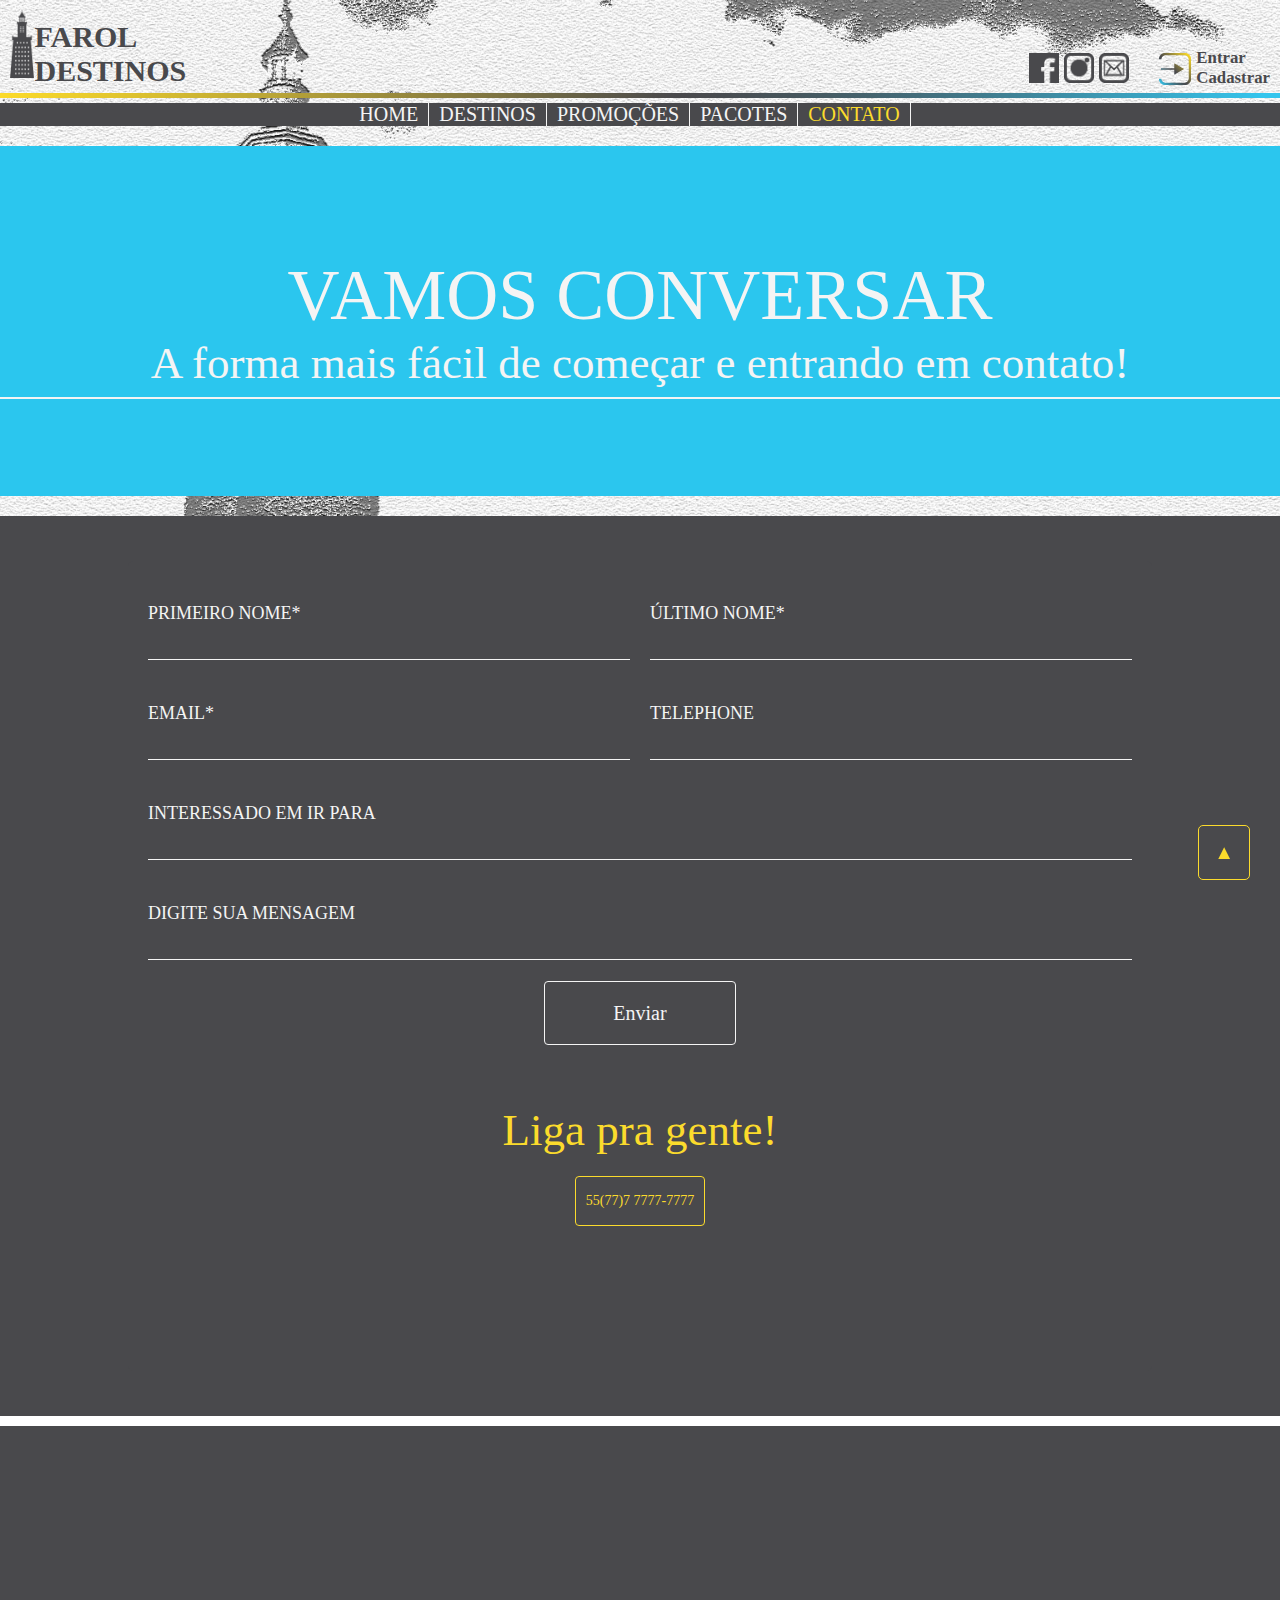
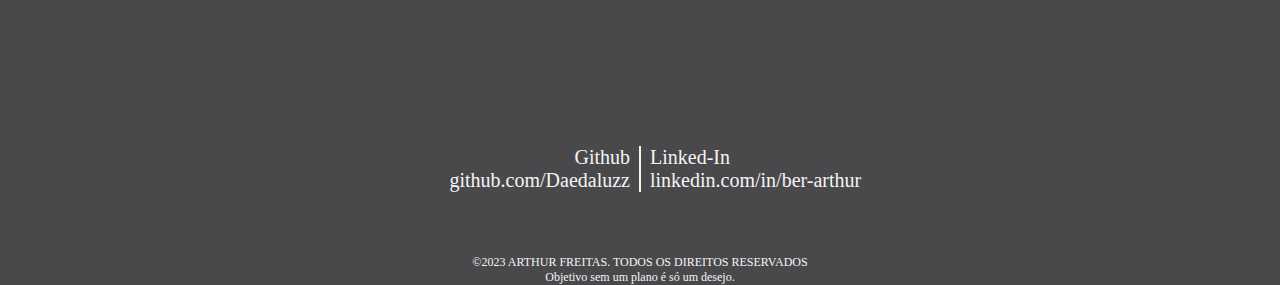
<file: contato.html>
<!doctype html>
<html lang="pt-br">
<head>
<meta charset="utf-8">
<meta name="viewport" content="width=device-width, initial-scale=1.0">
<title>Contato</title>
<link rel="stylesheet" href="css/contato.css">
</head>
<body >
<header class="cabecalho"  id="cabecalho"> <!--Cabeçalho-->
  <div class="cabecalho-top"> <a class="logo-e-texto" href="index.html">
    <img src="Images/dakrgreylogo-png-54x150png.png" class="logo">
    <div class="texto-logo"><span>FAROL</span> <span>DESTINOS</span></div>
    </a> 
    <!--Logo e texto-->
    
    <div class="login-e-icones">
      <div class="icones"> <a class="icone-facebook" href=""></a> <a class="icone-insta" href=""></a> <a class="icone-email" href=""></a> </div>
      <div class="login-reg">
        <div class="icone-reg"></div>
        <div>
          <div class="login-cadastro"><a href="">Entrar</a></div>
          <div class="login-cadastro"><a href="">Cadastrar</a></div>
        </div>
      </div>
      <div class="drop-container">
        <button class="drop-botao"></button>
        <div class="drop-content"> <a href="index.html">HOME</a> <a href="destinos.html">DESTINOS</a> <a href="promocoes.html">PROMOÇÕES</a> <a href="pacotes.html">PACOTES</a> <a style="color: #fbdb2c" href="contato.html">CONTATO</a></div>
      </div>
    </div>
    
    <!--Login--> 
  </div>
  <div class="faixa"></div>
  <nav class="nav-bar">
    <ul class="menu">
      <li><a href="index.html">HOME</a></li>
      <li><a href="destinos.html">DESTINOS</a></li>
      <li><a href="promocoes.html">PROMOÇÕES</a></li>
      <li><a href="pacotes.html">PACOTES</a></li>
      <li><a style="color: #fbdb2c" href="contato.html">CONTATO</a></li>
    </ul>
  </nav>
  <!--Menu Principal--> 
</header>
<!--Fim Cabeçalho-->
<main class="main">
	<h1>VAMOS CONVERSAR<p>A forma mais fácil de começar e entrando em contato!</p></h1>
	
	<section class="contato-main">
		<form class="form-contato">
				<container class="divisor">
		<span><label>PRIMEIRO NOME*<input type="text"></label></span>
		<span><label>ÚLTIMO NOME*<input type="text"></label></span>
			</container>
		<container class="divisor">
		<span><label>EMAIL*<input type="email"></label></span>
		<span><label>TELEPHONE<input type="number"></label></span>
		</container>
		<container class="divisor">
		<span><label>INTERESSADO EM IR PARA<input type="number"></label></span>
		</container>
			<container class="divisor">
		<span><label>DIGITE SUA MENSAGEM<input type="number"></label></span>
		</container>
			<button>Enviar</button>
			<div><h3>Liga pra gente!</h3><p>55(77)7 7777-7777</p></div>
		</form>
	
	</section>
	
	</main>
<footer class="footer">
	<span class="fd ani3">FAROL DESTINOS</span>
	<span class="footer-textp ani3">FAROL DESTINOS é um projeto fictício que foi criado para o curso Recode Pro 2023. Gostou do meu trabalho? Entre em contato comigo.</span>
	<span class="contatos"><div><span style="text-align: end">Github</span><a href="https://github.com/Daedaluzz" target="_blank" style="text-align: end">github.com/Daedaluzz</a></div><span class="faixa-contatos"></span><div><span>Linked-In</span><a href="https://www.linkedin.com/in/ber-arthur"  target="_blank">linkedin.com/in/ber-arthur</a></div></span>
	<span class="email ani3">arthurbernardpereira@gmail.com</span>
  <container class="container-footer">
<div class="footer-textb"><span class="footer-textb">&copy;2023 ARTHUR FREITAS. TODOS OS DIREITOS RESERVADOS </span>
    <p class="footer-textb">Objetivo sem um plano é só um desejo.</p>
  </div>
  </container>
</footer>
<a href="#cabecalho">
<button id="btntopo">▲</button>
</a> 
<script src="js/main.js"></script>
</body>
</html>
</file>
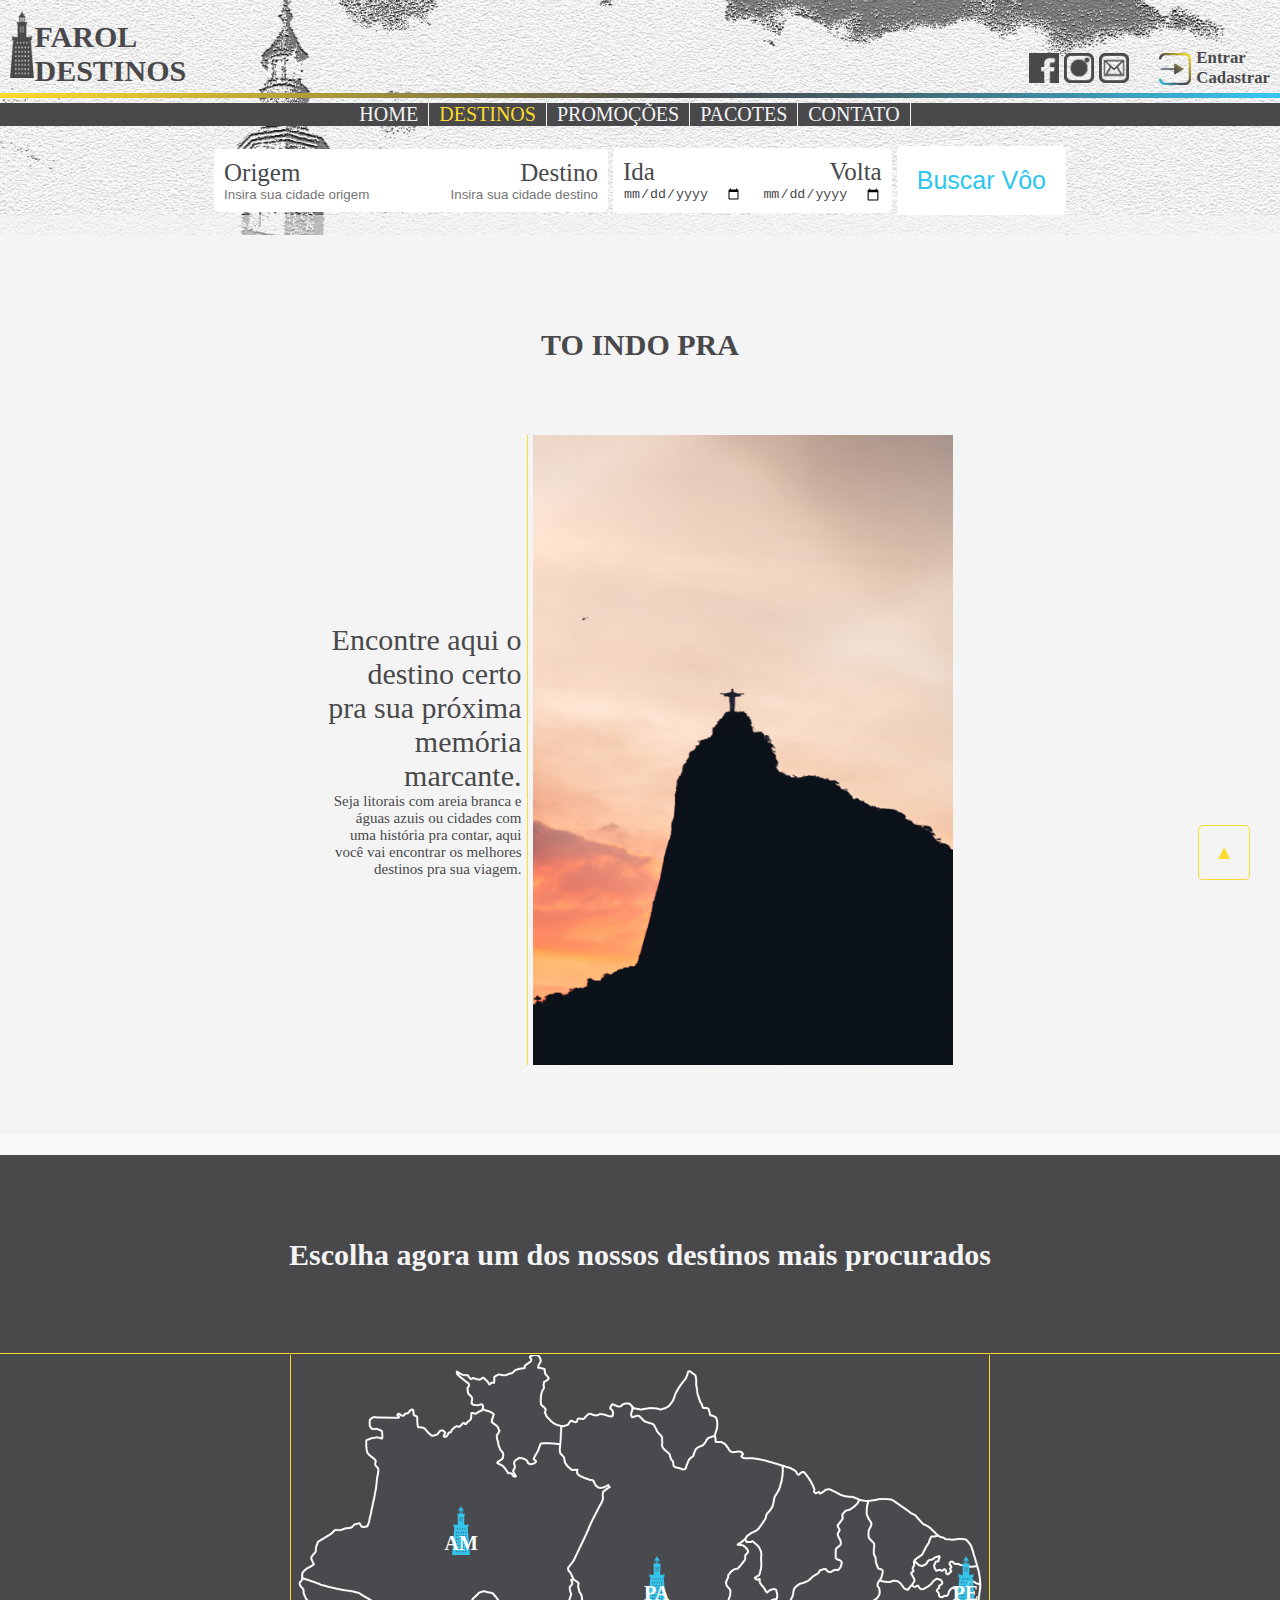
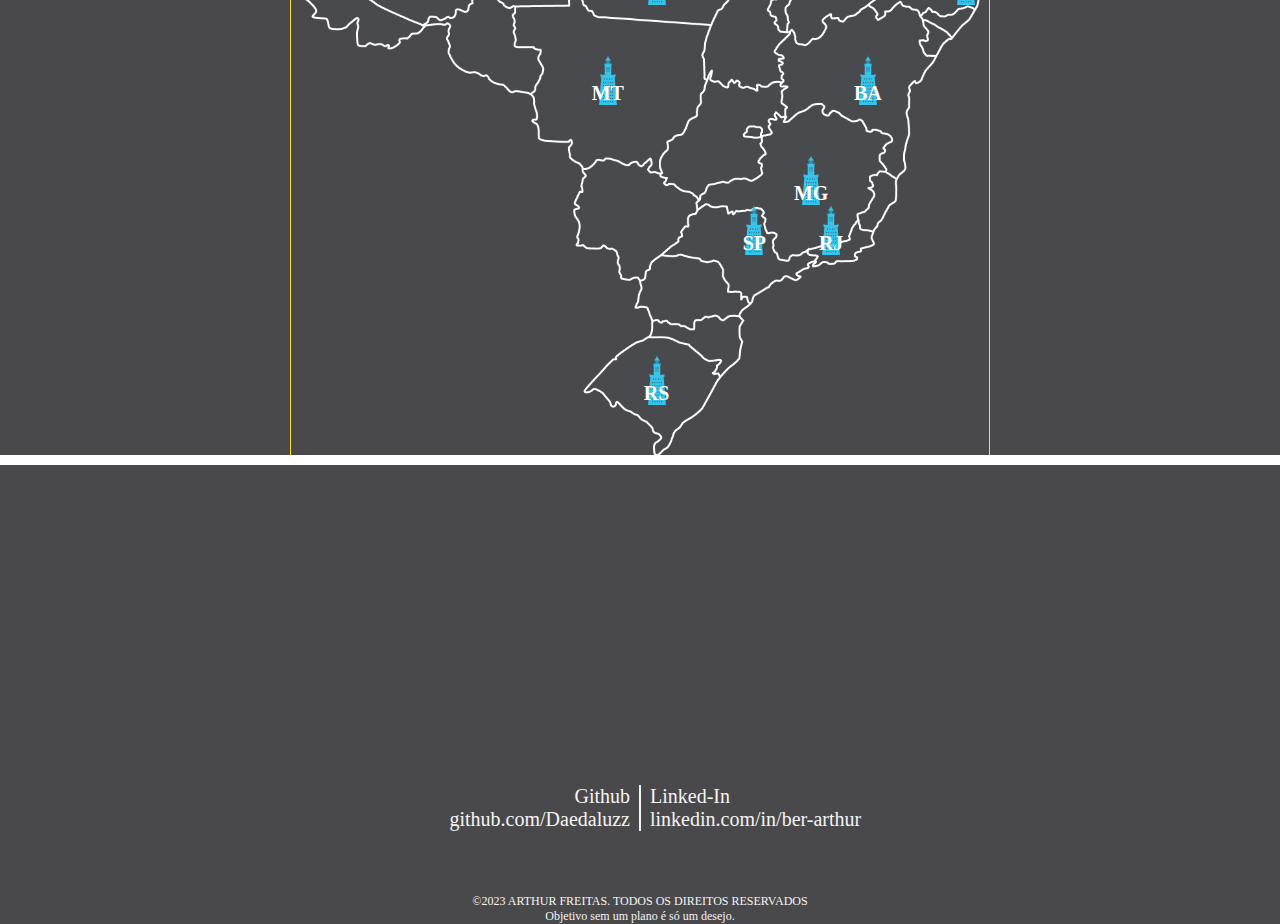
<file: destinos.html>
<!doctype html>
<html lang="pt-br">
<head>
<meta charset="utf-8">
<meta name="viewport" content="width=device-width, initial-scale=1.0">
<title>Destinos</title>
<link rel="stylesheet" href="css/destinos.css">
</head>
<body >
<header class="cabecalho"  id="cabecalho"> <!--Cabeçalho-->
  <div class="cabecalho-top"> <a class="logo-e-texto" href="index.html"> 
    <!--Logo e texto--> 
    <img src="Images/dakrgreylogo-png-54x150png.png" class="logo">
    <div class="texto-logo"><span>FAROL</span> <span>DESTINOS</span></div>
    </a>
    <div class="login-e-icones">
      <div class="icones"> <a class="icone-facebook" href=""></a> <a class="icone-insta" href=""></a> <a class="icone-email" href=""></a> </div>
      <!--Login-->
      <div class="login-reg">
        <div class="icone-reg"></div>
        <div>
          <div class="login-cadastro"><a href="">Entrar</a></div>
          <div class="login-cadastro"><a href="">Cadastrar</a></div>
        </div>
      </div>
      <div class="drop-container">
        <button class="drop-botao"></button>
        <div class="drop-content"> <a href="index.html">HOME</a> <a style="color: #fbdb2c" href="destinos.html">DESTINOS</a> <a href="promocoes.html">PROMOÇÕES</a> <a href="pacotes.html">PACOTES</a> <a href="contato.html">CONTATO</a></div>
      </div>
    </div>
  </div>
  <div class="faixa"></div>
  <nav class="nav-bar">
    <ul class="menu">
      <li><a href="index.html">HOME</a></li>
      <li><a style="color: #fbdb2c" href="destinos.html">DESTINOS</a></li>
      <li><a href="promocoes.html">PROMOÇÕES</a></li>
      <li><a href="pacotes.html">PACOTES</a></li>
      <li><a href="contato.html">CONTATO</a></li>
    </ul>
  </nav>
  <!--Menu Principal-->
  <div class="passagem">
    <div class="origem-destino">
      <div class="origem">
        <label>Origem</label>
        <input type="text" placeholder="Insira sua cidade origem">
      </div>
      <div class="destino">
        <label>Destino</label>
        <input type="text" placeholder="Insira sua cidade destino">
      </div>
    </div>
    <div class="ida-volta">
      <div class="ida">
        <label>Ida</label>
        <input type="date" placeholder="Ida" class="ida-imput">
      </div>
      <div class="volta">
        <label>Volta</label>
        <input type="date" placeholder="Volta">
      </div>
    </div>
    <button class="bt-bvoo">Buscar Vôo</button>
  </div>
</header>
<!--Fim Cabeçalho-->
<main class="main">
  <section class="destinos">
	  <h1 class="animado">TO INDO PRA</h1>
    <container class="texto-e-img">
		<div class="texto-destinos">
		<h2>Encontre aqui o destino certo pra sua próxima memória marcante.</h2><p>Seja litorais com areia branca e águas azuis ou cidades com uma história pra contar, aqui você vai encontrar os melhores destinos pra sua viagem.</p></div>
		<figure><img src="Images/corc.jpg"></figure>
    </container>
  </section>
  <!--Inicio do mapa com grid-->
	<section class="mapa">
		<h2>Escolha agora um dos nossos destinos mais procurados</h2>
  <div class="grid-mapa">
    <div class="pe  farolzin">
      <p>PE</p>
      <figure class="pe-img">
        <figcaption>Recife - PE</figcaption>
      </figure>
    </div>
    <div class="ba farolzin">
      <p>BA</p>
      <figure class="ba-img">
        <figcaption>Salvador - BA</figcaption>
      </figure>
    </div>
    <div class="mg farolzin">
      <p>MG</p>
      <figure class="mg-img">
        <figcaption>Belo Horizonte - MG</figcaption>
      </figure>
    </div>
    <div class="rj farolzin">
      <p>RJ</p>
      <figure class="rj-img">
        <figcaption>Rio de Janeiro - RJ</figcaption>
      </figure>
    </div>
    <div class="sp farolzin">
      <p>SP</p>
      <figure class="sp-img">
        <figcaption>São Paulo - SP</figcaption>
      </figure>
    </div>
    <div class="rs farolzin">
      <p>RS</p>
      <figure class="rs-img">
        <figcaption>Porto Alegre - RS</figcaption>
      </figure>
    </div>
    <div class="am farolzin">
      <p>AM</p>
      <figure class="am-img">
        <figcaption>Manaus - AM</figcaption>
      </figure>
    </div>
    <div class="pa farolzin">
      <p>PA</p>
      <figure class="pa-img">
        <figcaption>Belém - PA</figcaption>
      </figure>
    </div>
    <div class="mt farolzin">
      <p>MT</p>
      <figure class="mt-img">
        <figcaption>Cuiabá - MT</figcaption>
      </figure>
    </div>
  </div>
		</section>
  <!--fim do mapa com grid--> 
  <!--Inicio da galeria mobile-->
  <ul class="grid-galeria">
    <li>
      <figure><img src="Images/recife.jpg" alt="">
        <figcaption>Recife - PE</figcaption>
      </figure>
    </li>
    <li>
      <figure><img src="Images/salvador.jpg" alt="">
        <figcaption>Salvador - BA</figcaption>
      </figure>
    </li>
    <li>
      <figure><img src="Images/bh.jpg" alt="">
        <figcaption>Belo Horizonte - MG</figcaption>
      </figure>
    </li>
    <li>
      <figure><img src="Images/RJ.jpg" alt="">
        <figcaption>Rio de Janeiro - RJ </figcaption>
      </figure>
    </li>
    <li>
      <figure><img src="Images/sp.jpg" alt="">
        <figcaption>São Paulo - SP</figcaption>
      </figure>
    </li>
    <li>
      <figure><img src="Images/rs.jpg" alt="">
        <figcaption>Porto Alegre - RS</figcaption>
      </figure>
    </li>
    <li>
      <figure><img src="Images/am.jpg" alt="">
        <figcaption>Manaus - AM </figcaption>
      </figure>
    </li>
    <li>
      <figure><img src="Images/pa.jpeg" alt="">
        <figcaption>Belém - PA</figcaption>
      </figure>
    </li>
    <li>
      <figure><img src="Images/mt.jpg" alt="">
        <figcaption>Cuiabá - MT</figcaption>
      </figure>
    </li>
  </ul>
  <!--fim da galeria mobile-->
  <section>
    <h2></h2>
  </section>
</main>
<footer class="footer">
	<span class="fd ani3">FAROL DESTINOS</span>
	<span class="footer-textp ani3">FAROL DESTINOS é um projeto fictício que foi criado para o curso Recode Pro 2023. Gostou do meu trabalho? Entre em contato comigo.</span>
	<span class="contatos"><div><span style="text-align: end">Github</span><a href="https://github.com/Daedaluzz" target="_blank" style="text-align: end">github.com/Daedaluzz</a></div><span class="faixa-contatos"></span><div><span>Linked-In</span><a href="https://www.linkedin.com/in/ber-arthur"  target="_blank">linkedin.com/in/ber-arthur</a></div></span>
	<span class="email ani3">arthurbernardpereira@gmail.com</span>
  <container class="container-footer">
<div class="footer-textb"><span class="footer-textb">&copy;2023 ARTHUR FREITAS. TODOS OS DIREITOS RESERVADOS </span>
    <p class="footer-textb">Objetivo sem um plano é só um desejo.</p>
  </div>
  </container>
</footer>
<a href="#cabecalho">
<button id="btntopo">▲</button>
</a> 
	<script src="js/main.js"></script>
</body>
</html>
</file>
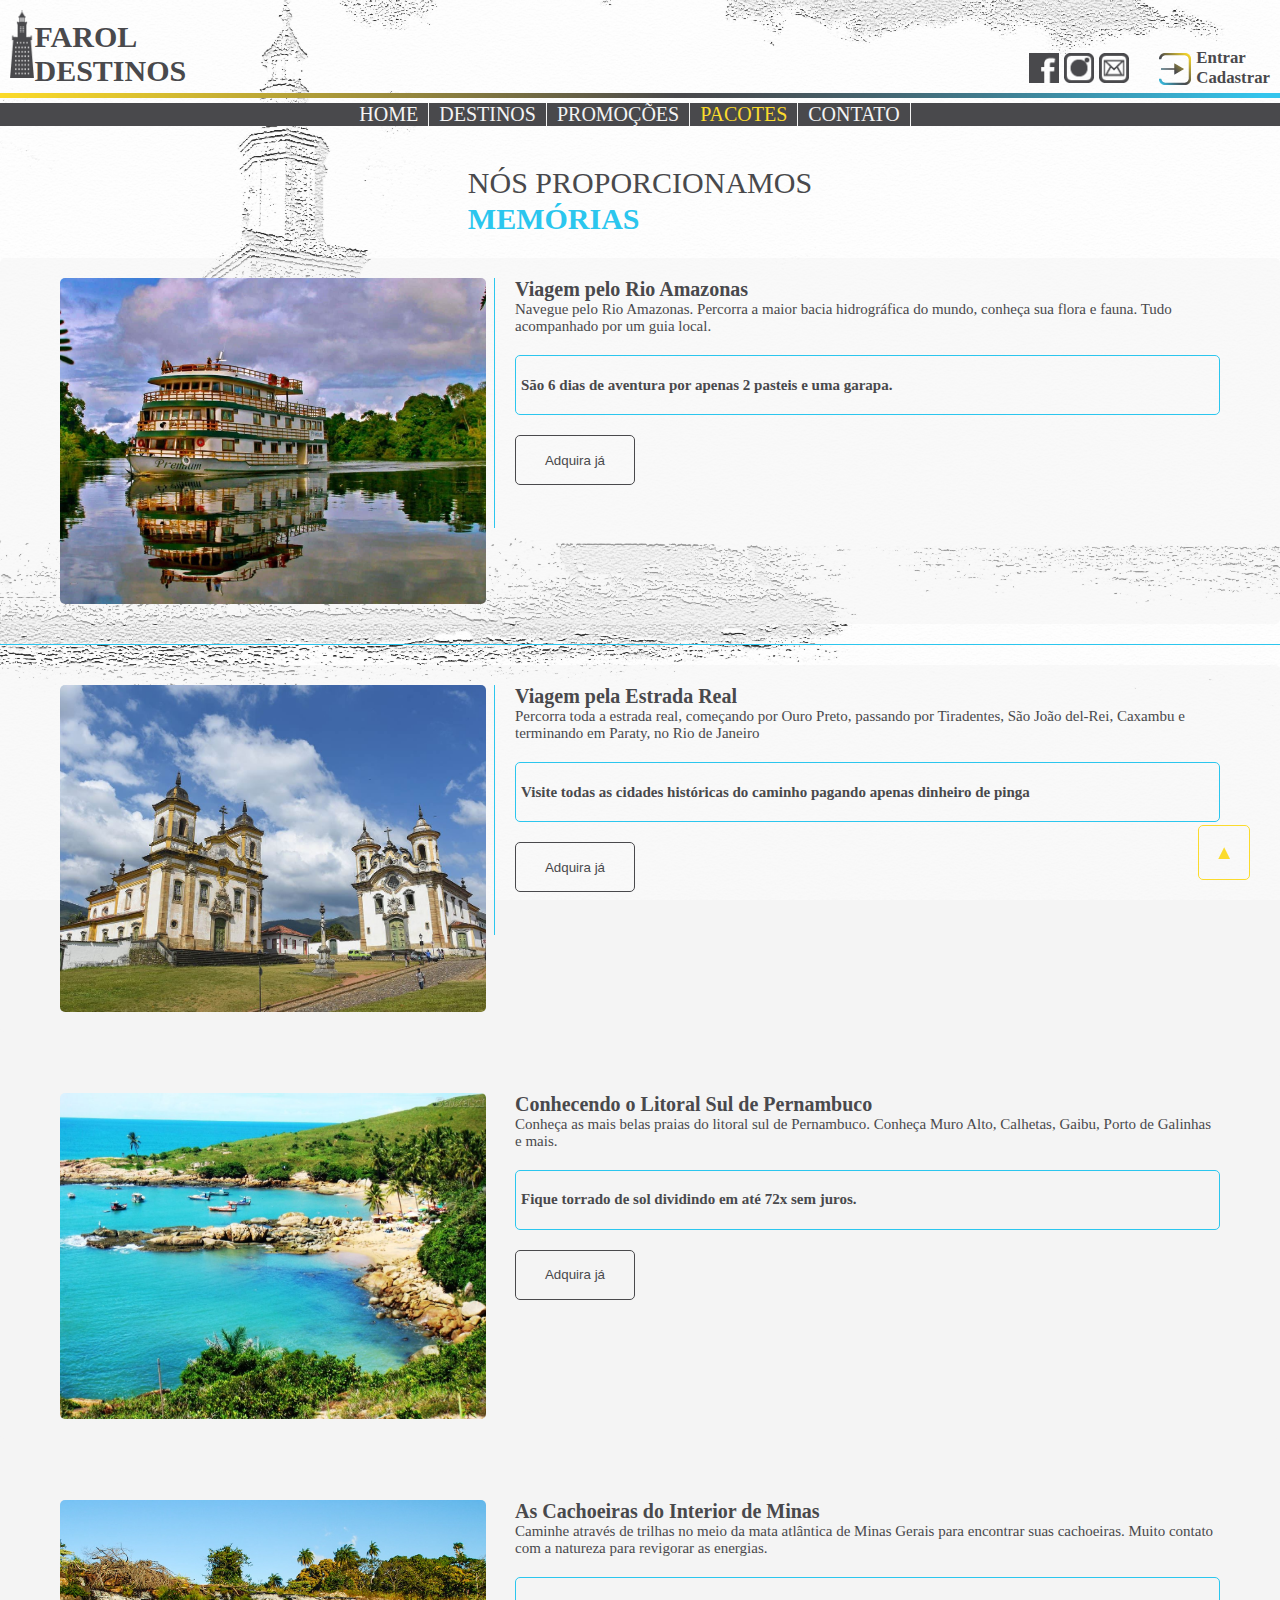
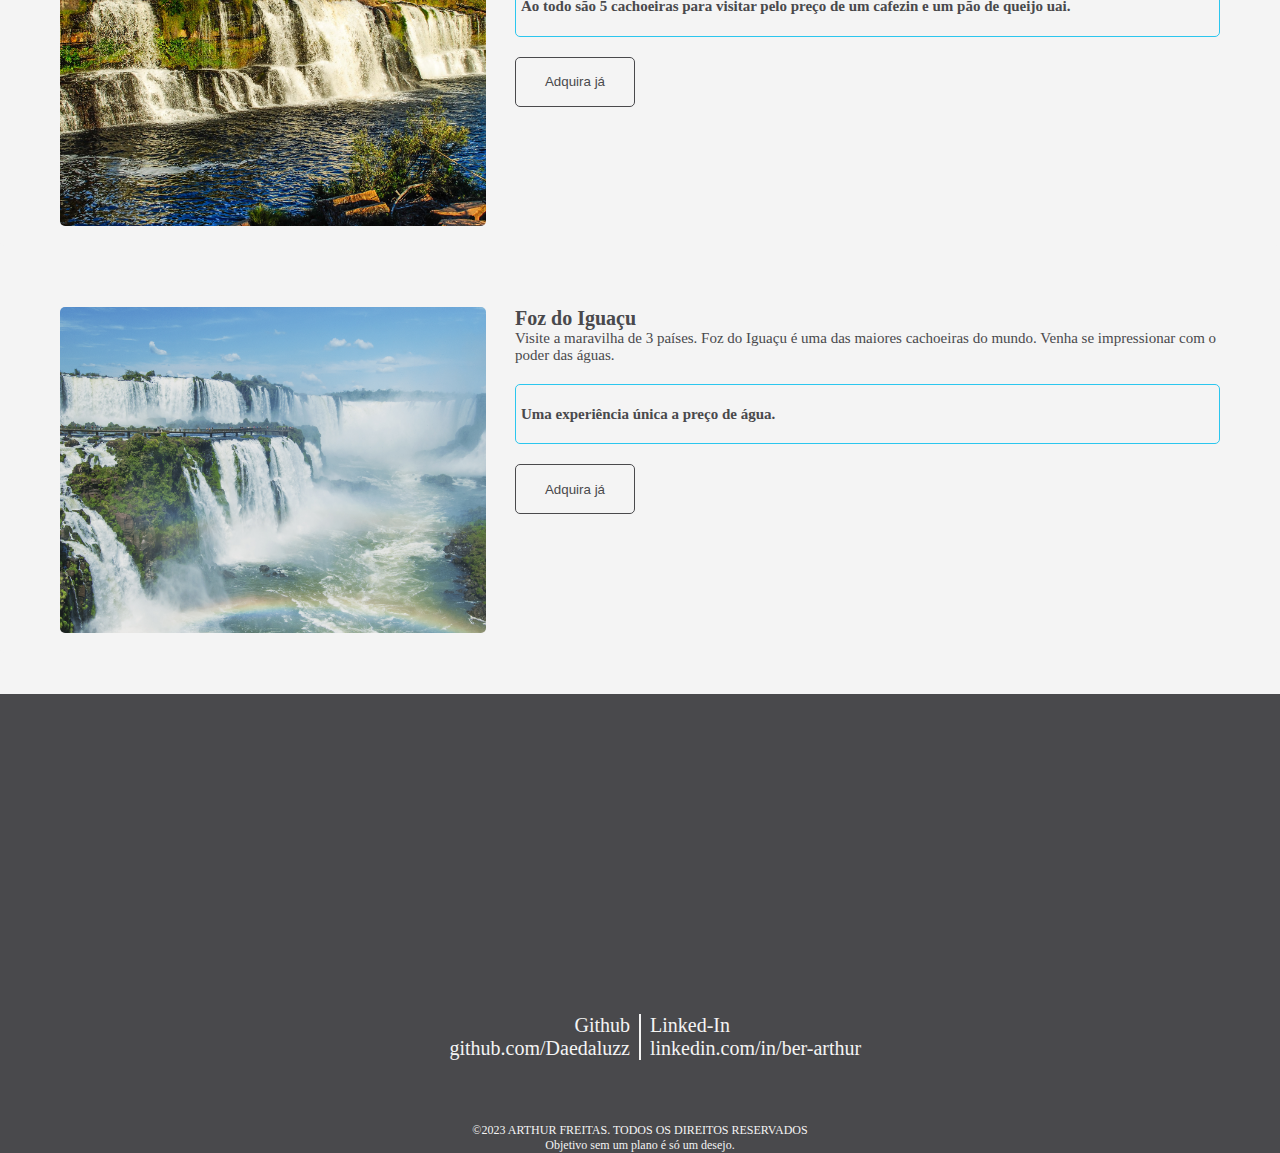
<file: pacotes.html>
<!doctype html>
<html lang="pt-br">
<head>
<meta charset="utf-8">
<meta name="viewport" content="width=device-width, initial-scale=1.0">
<title>Pacotes</title>
<link rel="stylesheet" href="css/pacotes.css">
</head>
<body >
<header class="cabecalho"  id="cabecalho"> <!--Cabeçalho-->
  <div class="cabecalho-top"> <a class="logo-e-texto" href="index.html">
    <img src="Images/dakrgreylogo-png-54x150png.png" class="logo">
    <div class="texto-logo"><span>FAROL</span> <span>DESTINOS</span></div>
    </a> 
    <!--Logo e texto-->
    
    <div class="login-e-icones">
      <div class="icones"> <a class="icone-facebook" href=""></a> <a class="icone-insta" href=""></a> <a class="icone-email" href=""></a> </div>
      <div class="login-reg">
        <div class="icone-reg"></div>
        <div>
          <div class="login-cadastro"><a href="">Entrar</a></div>
          <div class="login-cadastro"><a href="">Cadastrar</a></div>
        </div>
      </div>
      <div class="drop-container">
        <button class="drop-botao"></button>
        <div class="drop-content"> <a href="index.html">HOME</a> <a href="destinos.html">DESTINOS</a> <a href="promocoes.html">PROMOÇÕES</a> <a style="color: #fbdb2c" href="pacotes.html">PACOTES</a> <a href="contato.html">CONTATO</a></div>
      </div>
    </div>
    
    <!--Login--> 
  </div>
  <div class="faixa"></div>
  <nav class="nav-bar">
    <ul class="menu">
      <li><a href="index.html">HOME</a></li>
      <li><a href="destinos.html">DESTINOS</a></li>
      <li><a href="promocoes.html">PROMOÇÕES</a></li>
      <li><a style="color: #fbdb2c" href="pacotes.html">PACOTES</a></li>
      <li><a href="contato.html">CONTATO</a></li>
    </ul>
  </nav>
  <!--Menu Principal--> 
</header>
<!--Fim Cabeçalho-->
<main class="main"> 
  <!--inicio do titulo dinamico-->
  <div class="wrapper">
    <h1 class="text-esc"> NÓS PROPORCIONAMOS
      <ol>
        <li><span>MEMÓRIAS</span></li>
        <li><span>ALEGRIAS</span></li>
        <li><span>AVENTURAS</span></li>
        <li><span>PAZ</span></li>
        <li><span>DIVERSÃO</span></li>
        <li><span>DESCOBERTAS</span></li>
      </ol>
    </h1>
  </div>
  <!--fim do titulo dinamico--> 
  <!--inicio da galeria de pacotes-->
  <ul class="pacotes">
    <li>
      <figure><img src="Images/rio-amazonas1.jpg">
        <spam class="faixav ani4"></spam>
		  <figcaption>Manaus - AM</figcaption>
      </figure>
      <container>
        <h3>Viagem pelo Rio Amazonas</h3>
        <p>Navegue pelo Rio Amazonas. Percorra a maior bacia hidrográfica do mundo, conheça sua flora e fauna. Tudo acompanhado por um guia local.</p>
        <div>São 6 dias de aventura por apenas 2 pasteis e uma garapa.</div>
        <button>Adquira já</button>
      </container>
    </li>
    <spam class="faixah ani5"></spam>
    <li>
      <figure><img src="Images/estrada-real.jpg">
		 <spam class="faixav ani4"></spam>
		  <figcaption>Ouro Preto - MG</figcaption>
		</figure>
      <container>
        <h3>Viagem pela Estrada Real</h3>
        <p>Percorra toda a estrada real, começando por Ouro Preto, passando por Tiradentes, São João del-Rei, Caxambu e terminando em Paraty, no Rio de Janeiro</p>
		  <div>Visite todas as cidades históricas do caminho pagando apenas dinheiro de pinga</div>
        <button>Adquira já</button>
      </container>
    </li>
	      <spam class="faixah ani5"></spam>
    <li>
      <figure><img src="Images/calhetas.jpg">
		 <spam class="faixav ani4"></spam>
		  <figcaption>Cabo de Santo Agostinho - PE</figcaption>
		</figure>
      <container>
        <h3>Conhecendo o Litoral Sul de Pernambuco</h3>
        <p>Conheça as mais belas praias do litoral sul de Pernambuco. Conheça Muro Alto, Calhetas, Gaibu, Porto de Galinhas e mais.</p>
		   <div>Fique torrado de sol dividindo em até 72x sem juros.</div>
        <button>Adquira já</button>
      </container>
    </li>
	      <spam class="faixah ani5"></spam>
    <li>
      <figure><img src="Images/cachoeiras-mg.jpg">
		 <spam class="faixav ani4"></spam>
		  <figcaption>Santana do Riacho - MG</figcaption>
		</figure>
      <container>
        <h3>As Cachoeiras do Interior de Minas</h3>
        <p>Caminhe através de trilhas no meio da mata atlântica de Minas Gerais para encontrar suas cachoeiras. Muito contato com a natureza para revigorar as energias.</p>
       <div>Ao todo são 5 cachoeiras para visitar pelo preço de um cafezin e um pão de queijo uai.</div>
        <button>Adquira já</button>
		</container>
    </li>
	      <spam class="faixah ani5"></spam>
    <li>
      <figure><img src="Images/foz.jpg">
		 <spam class="faixav ani4"></spam>
		  <figcaption>Foz do Iguaçu - PR</figcaption>
		</figure>
      <container>
        <h3>Foz do Iguaçu</h3>
        <p>Visite a maravilha de 3 países. Foz do Iguaçu é uma das maiores cachoeiras do mundo. Venha se impressionar com o poder das águas.</p>
 <div>Uma experiência única a preço de água.</div>
        <button>Adquira já</button>
		</container>
    </li>
	      <spam class="faixah ani5"></spam>
  </ul>
  <!--fim da galeria de pacotes--> 
</main>
<footer class="footer">
	<span class="fd ani3">FAROL DESTINOS</span>
	<span class="footer-textp ani3">FAROL DESTINOS é um projeto fictício que foi criado para o curso Recode Pro 2023. Gostou do meu trabalho? Entre em contato comigo.</span>
	<span class="contatos"><div><span style="text-align: end">Github</span><a href="https://github.com/Daedaluzz" target="_blank" style="text-align: end">github.com/Daedaluzz</a></div><span class="faixa-contatos"></span><div><span>Linked-In</span><a href="https://www.linkedin.com/in/ber-arthur"  target="_blank">linkedin.com/in/ber-arthur</a></div></span>
	<span class="email ani3">arthurbernardpereira@gmail.com</span>
  <container class="container-footer">
<div class="footer-textb"><span class="footer-textb">&copy;2023 ARTHUR FREITAS. TODOS OS DIREITOS RESERVADOS </span>
    <p class="footer-textb">Objetivo sem um plano é só um desejo.</p>
  </div>
  </container>
</footer>
<a href="#cabecalho">
<button id="btntopo">▲</button>
</a> 
<script src="js/main.js"></script>
</body>
</html>
</file>
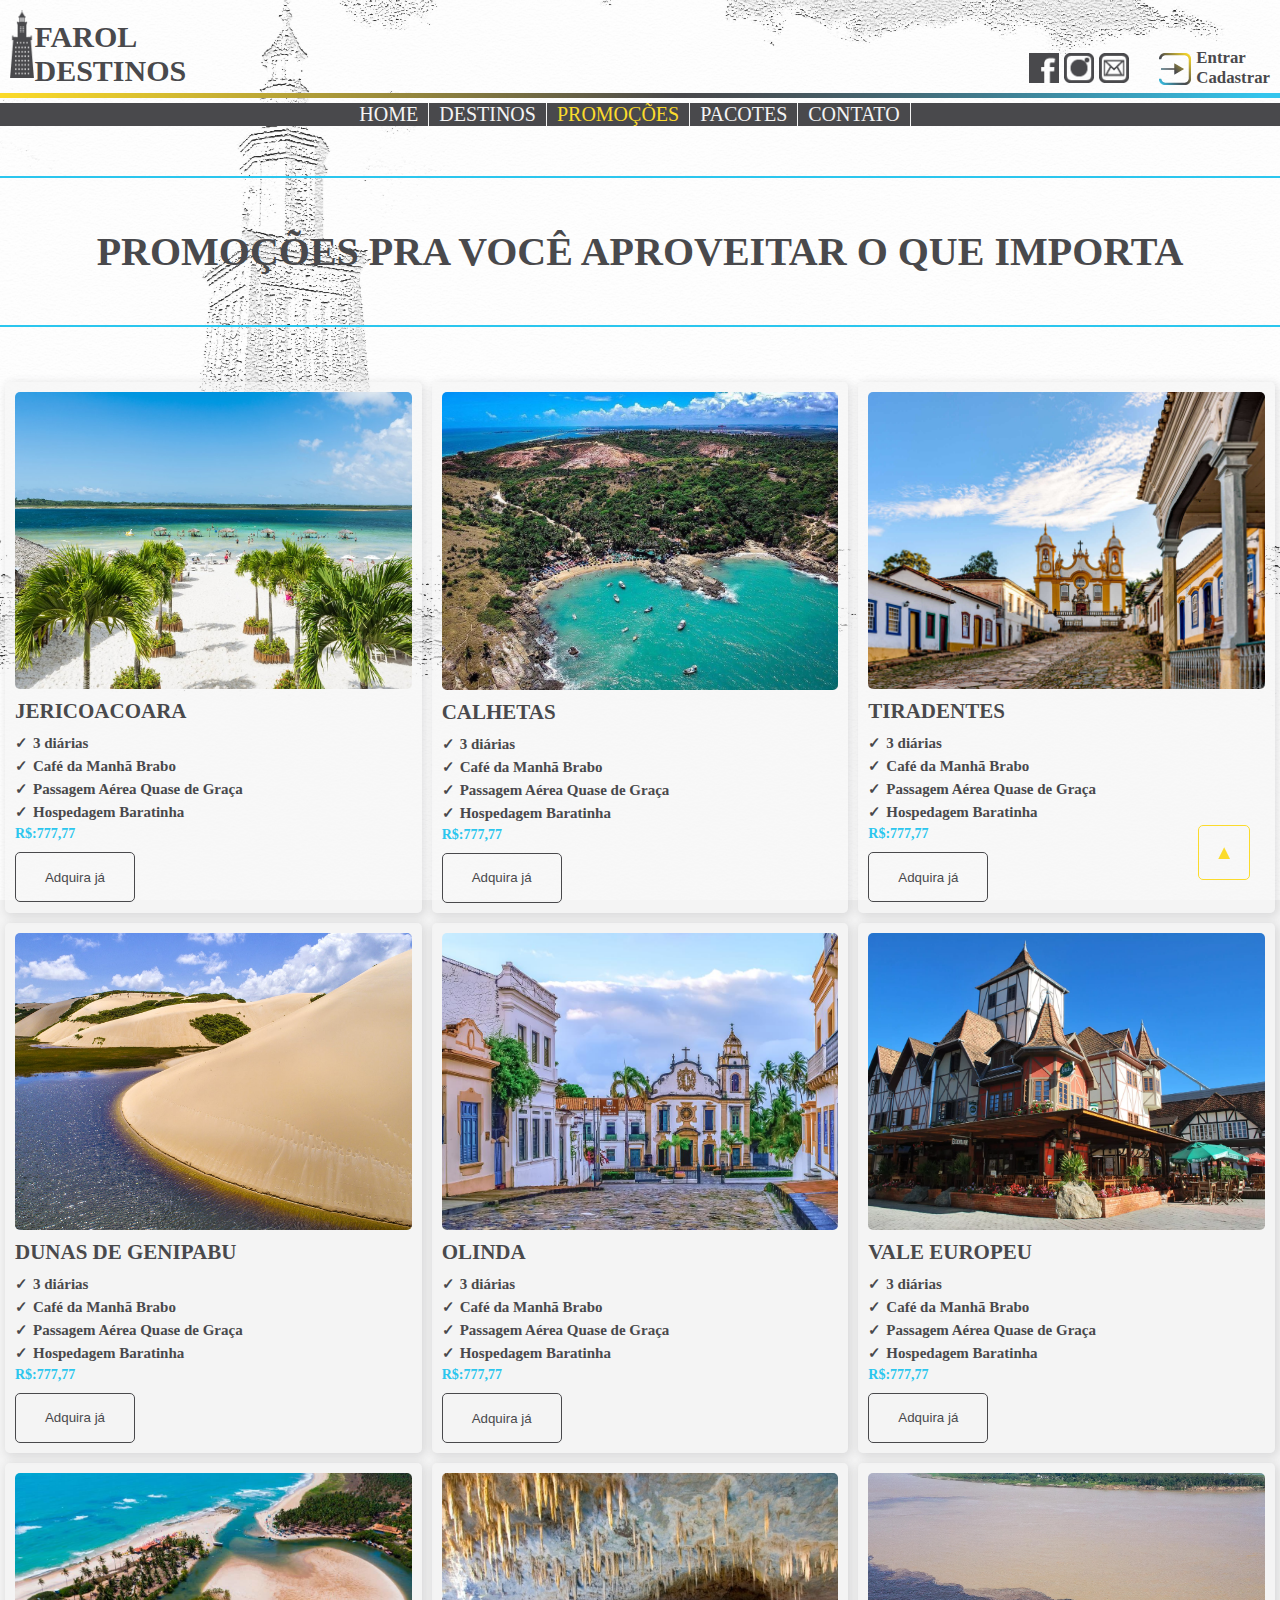
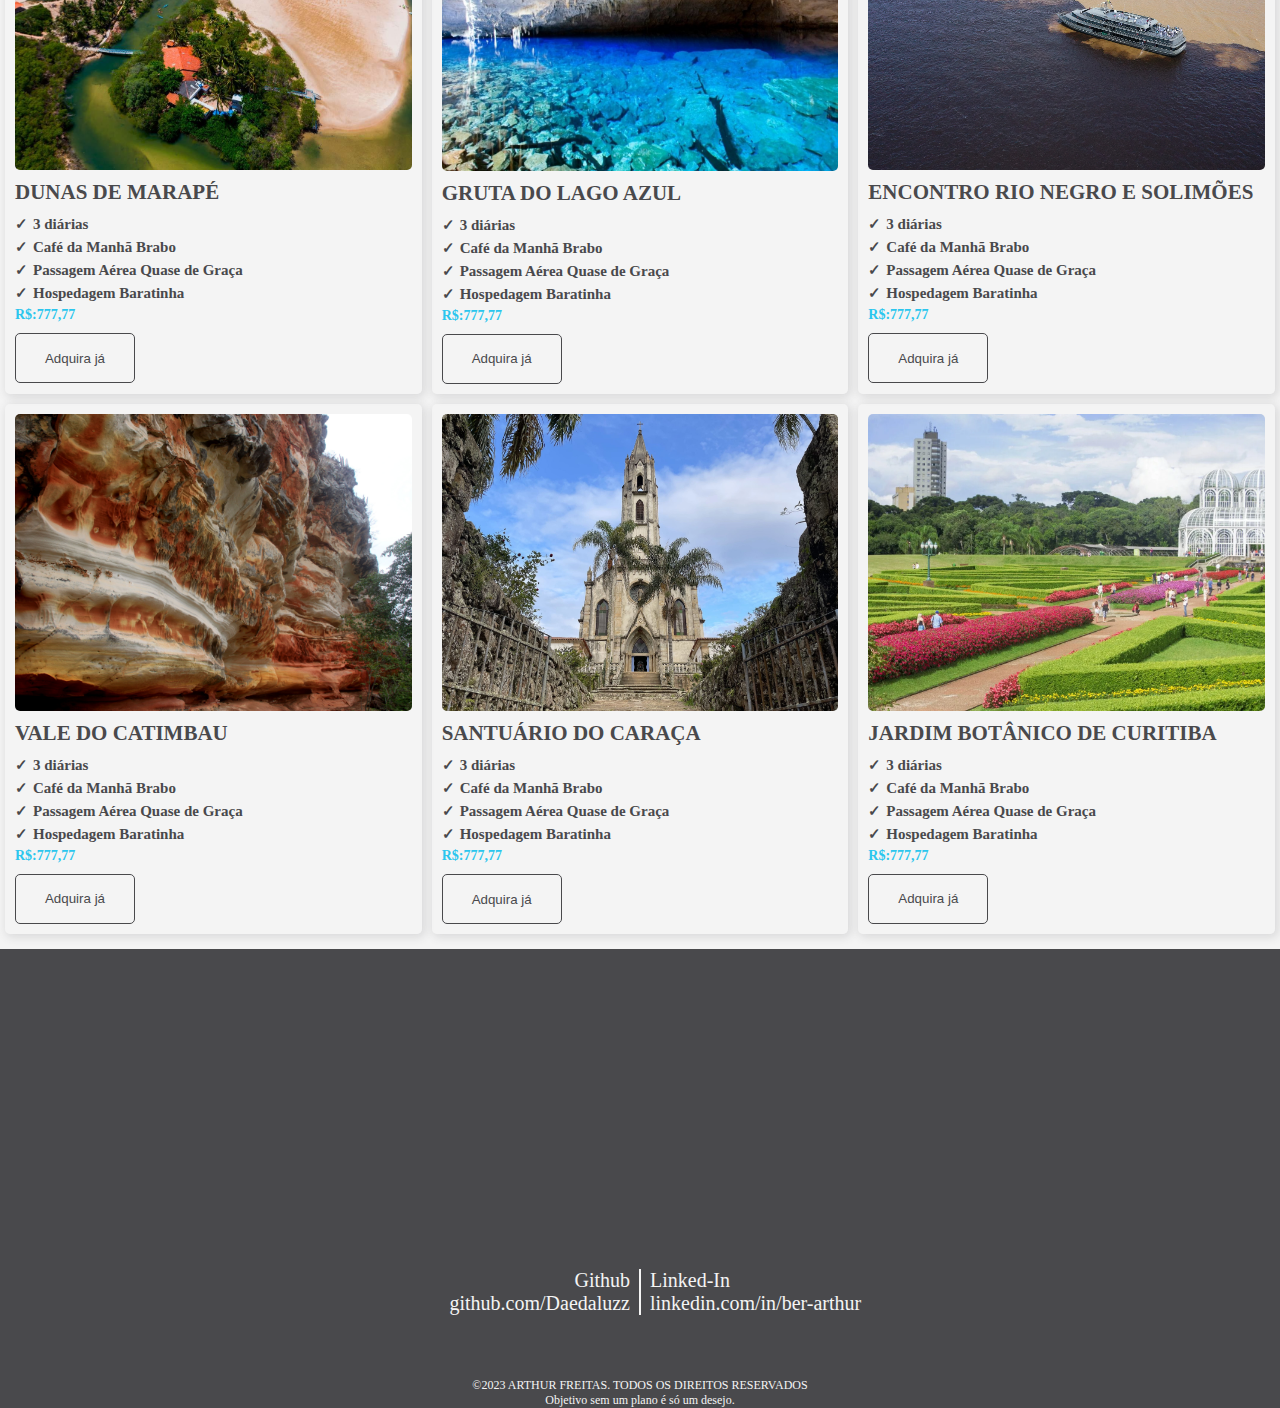
<file: promocoes.html>
<!doctype html>
<html lang="pt-br">
<head>
<meta charset="utf-8">
<meta name="viewport" content="width=device-width, initial-scale=1.0">
<title>Promoções</title>
<link rel="stylesheet" href="css/promocoes.css">
</head>
<body>
<header class="cabecalho" id="cabecalho"> <!--Cabeçalho-->
  <div class="cabecalho-top"> <a class="logo-e-texto" href="index.html">
    <img src="Images/dakrgreylogo-png-54x150png.png" class="logo">
    <div class="texto-logo"><span>FAROL</span> <span>DESTINOS</span></div>
    </a> 
    <!--Logo e texto-->
    
    <div class="login-e-icones">
      <div class="icones"> <a class="icone-facebook" href=""></a> <a class="icone-insta" href=""></a> <a class="icone-email" href=""></a> </div>
      <div class="login-reg">
        <div class="icone-reg"></div>
        <div>
          <div class="login-cadastro"><a href="">Entrar</a></div>
          <div class="login-cadastro"><a href="">Cadastrar</a></div>
        </div>
      </div>
      <div class="drop-container">
        <button class="drop-botao"></button>
        <div class="drop-content"> <a href="index.html">HOME</a> <a href="destinos.html">DESTINOS</a> <a style="color: #fbdb2c" href="promocoes.html">PROMOÇÕES</a> <a href="pacotes.html">PACOTES</a> <a href="contato.html">CONTATO</a></div>
      </div>
    </div>
    
    <!--Login--> 
  </div>
  <div class="faixa"></div>
  <nav class="nav-bar">
    <ul class="menu">
      <li><a href="index.html">HOME</a></li>
      <li><a href="destinos.html">DESTINOS</a></li>
      <li><a style="color: #fbdb2c" href="promocoes.html">PROMOÇÕES</a></li>
      <li><a href="pacotes.html">PACOTES</a></li>
      <li><a href="contato.html">CONTATO</a></li>
    </ul>
  </nav>
  <!--Menu Principal--> 
</header>
<!--Fim Cabeçalho-->
<main>
	<h1><span class="faixav" style="align-self: flex-start"></span>PROMOÇÕES PRA VOCÊ APROVEITAR O QUE IMPORTA<span class="faixav" style="align-self: flex-end"></span></h1>
	<!--inicio da galera pacotes-->
  <container class="galeria-promo">
    <div class="promocoes">
      <div class="promo-card">
        <figure><img src="Images/jericoacoara.jpg">
          <figcaption>Jijoca de Jericoacoara - CE</figcaption>
        </figure>
        <div class="texto-promo">
          <h2>JERICOACOARA</h2>
          <ul>
			  <li>3 diárias</li>
            <li>Café da Manhã Brabo</li>
            <li>Passagem Aérea Quase de Graça</li>
            <li>Hospedagem Baratinha</li>
            <span>R$:777,77</span>
          </ul>
        </div>
      <button>Adquira já</button>
		</div>
      <div class="promo-card">
        <figure><img src="Images/calhetas2.jpg">
          <figcaption>Cabo de Santo Agostinho - PE</figcaption>
        </figure>
        <div class="texto-promo">
          <h2>CALHETAS</h2>
          <ul>
			  <li>3 diárias</li>
           <li>Café da Manhã Brabo</li>
            <li>Passagem Aérea Quase de Graça</li>
            <li>Hospedagem Baratinha</li>
            <span>R$:777,77</span>
          </ul>
        </div>
     <button>Adquira já</button>
		</div>
      <div class="promo-card">
        <figure><img src="Images/tiradentes.jpg">
          <figcaption>Tiradentes - MG</figcaption>
        </figure>
        <div class="texto-promo">
          <h2>TIRADENTES</h2>
          <ul>
			  <li>3 diárias</li>
          <li>Café da Manhã Brabo</li>
            <li>Passagem Aérea Quase de Graça</li>
            <li>Hospedagem Baratinha</li>
            <span>R$:777,77</span>
          </ul>
        </div>
     <button>Adquira já</button>
		</div>
		<div class="promo-card">
        <figure><img src="Images/natal.jpg">
          <figcaption>Natal - RN</figcaption>
        </figure>
        <div class="texto-promo">
          <h2>DUNAS DE GENIPABU</h2>
          <ul>
			  <li>3 diárias</li>
          <li>Café da Manhã Brabo</li>
            <li>Passagem Aérea Quase de Graça</li>
            <li>Hospedagem Baratinha</li>
            <span>R$:777,77</span>
          </ul>
        </div>
      <button>Adquira já</button>
		</div>
      <div class="promo-card">
        <figure><img src="Images/olinda.jpg">
          <figcaption>Olinda - PE</figcaption>
        </figure>
        <div class="texto-promo">
          <h2>OLINDA</h2>
          <ul>
			  <li>3 diárias</li>
          <li>Café da Manhã Brabo</li>
            <li>Passagem Aérea Quase de Graça</li>
            <li>Hospedagem Baratinha</li>
            <span>R$:777,77</span>
          </ul>
        </div>
      <button>Adquira já</button>
		</div>
		<div class="promo-card">
        <figure><img src="Images/blumenau.webp">
          <figcaption>Blumenau - SC</figcaption>
        </figure>
        <div class="texto-promo">
          <h2>VALE EUROPEU</h2>
          <ul>
			  <li>3 diárias</li>
            <li>Café da Manhã Brabo</li>
            <li>Passagem Aérea Quase de Graça</li>
            <li>Hospedagem Baratinha</li>
            <span>R$:777,77</span>
          </ul>
        </div>
      <button>Adquira já</button>
		</div>
      <div class="promo-card">
        <figure><img src="Images/Alagoas.jpeg">
          <figcaption>Jequiá da Praia - AL</figcaption>
        </figure>
        <div class="texto-promo">
          <h2>DUNAS DE MARAPÉ</h2>
          <ul>
			  <li>3 diárias</li>
           <li>Café da Manhã Brabo</li>
            <li>Passagem Aérea Quase de Graça</li>
            <li>Hospedagem Baratinha</li>
            <span>R$:777,77</span>
          </ul>
        </div>
     <button>Adquira já</button>
		</div>
      <div class="promo-card">
        <figure><img src="Images/matogrossodosul.jpg">
          <figcaption>Bonito - MS</figcaption>
        </figure>
        <div class="texto-promo">
          <h2>GRUTA DO LAGO AZUL</h2>
          <ul>
			  <li>3 diárias</li>
          <li>Café da Manhã Brabo</li>
            <li>Passagem Aérea Quase de Graça</li>
            <li>Hospedagem Baratinha</li>
            <span>R$:777,77</span>
          </ul>
        </div>
     <button>Adquira já</button>
		</div>
      <div class="promo-card">
        <figure><img src="Images/manaus.jpg">
          <figcaption>Manaus - AM</figcaption>
        </figure>
        <div class="texto-promo">
          <h2>ENCONTRO RIO NEGRO E SOLIMÕES</h2>
          <ul>
			  <li>3 diárias</li>
          <li>Café da Manhã Brabo</li>
            <li>Passagem Aérea Quase de Graça</li>
            <li>Hospedagem Baratinha</li>
            <span>R$:777,77</span>
          </ul>
        </div>
      <button>Adquira já</button>
		</div>
		 <div class="promo-card">
        <figure><img src="Images/valedocatimbau.jpg">
          <figcaption>Parque Nacional do Catimbau - PE</figcaption>
        </figure>
        <div class="texto-promo">
          <h2>VALE DO CATIMBAU</h2>
          <ul>
			  <li>3 diárias</li>
          <li>Café da Manhã Brabo</li>
            <li>Passagem Aérea Quase de Graça</li>
            <li>Hospedagem Baratinha</li>
            <span>R$:777,77</span>
          </ul>
        </div>
      <button>Adquira já</button>
		</div>
		 <div class="promo-card">
        <figure><img src="Images/caraça.jpg">
          <figcaption>Santuário do Caraça - MG</figcaption>
        </figure>
        <div class="texto-promo">
          <h2>SANTUÁRIO DO CARAÇA</h2>
          <ul>
			  <li>3 diárias</li>
          <li>Café da Manhã Brabo</li>
            <li>Passagem Aérea Quase de Graça</li>
            <li>Hospedagem Baratinha</li>
            <span>R$:777,77</span>
          </ul>
        </div>
      <button>Adquira já</button>
		</div>
		 <div class="promo-card">
        <figure><img src="Images/jardimcuritiba.webp">
          <figcaption>Curitiba - PR</figcaption>
        </figure>
        <div class="texto-promo">
          <h2>JARDIM BOTÂNICO DE CURITIBA</h2>
          <ul>
			  <li>3 diárias</li>
          <li>Café da Manhã Brabo</li>
            <li>Passagem Aérea Quase de Graça</li>
            <li>Hospedagem Baratinha</li>
            <span>R$:777,77</span>
          </ul>
        </div>
      <button>Adquira já</button>
		</div>
    </div>
  </container>
	<!--fim da galera pacotes-->
</main>
<footer class="footer">
	<span class="fd ani3">FAROL DESTINOS</span>
	<span class="footer-textp ani3">FAROL DESTINOS é um projeto fictício que foi criado para o curso Recode Pro 2023. Gostou do meu trabalho? Entre em contato comigo.</span>
	<span class="contatos"><div><span style="text-align: end">Github</span><a href="https://github.com/Daedaluzz" target="_blank" style="text-align: end">github.com/Daedaluzz</a></div><span class="faixa-contatos"></span><div><span>Linked-In</span><a href="https://www.linkedin.com/in/ber-arthur"  target="_blank">linkedin.com/in/ber-arthur</a></div></span>
	<span class="email ani3">arthurbernardpereira@gmail.com</span>
  <container class="container-footer">
<div class="footer-textb"><span class="footer-textb">&copy;2023 ARTHUR FREITAS. TODOS OS DIREITOS RESERVADOS </span>
    <p class="footer-textb">Objetivo sem um plano é só um desejo.</p>
  </div>
  </container>
</footer>
<a href="#cabecalho">
<button id="btntopo">▲</button>
</a> 
<script src="js/main.js"></script>
</body>
</html>
</file>
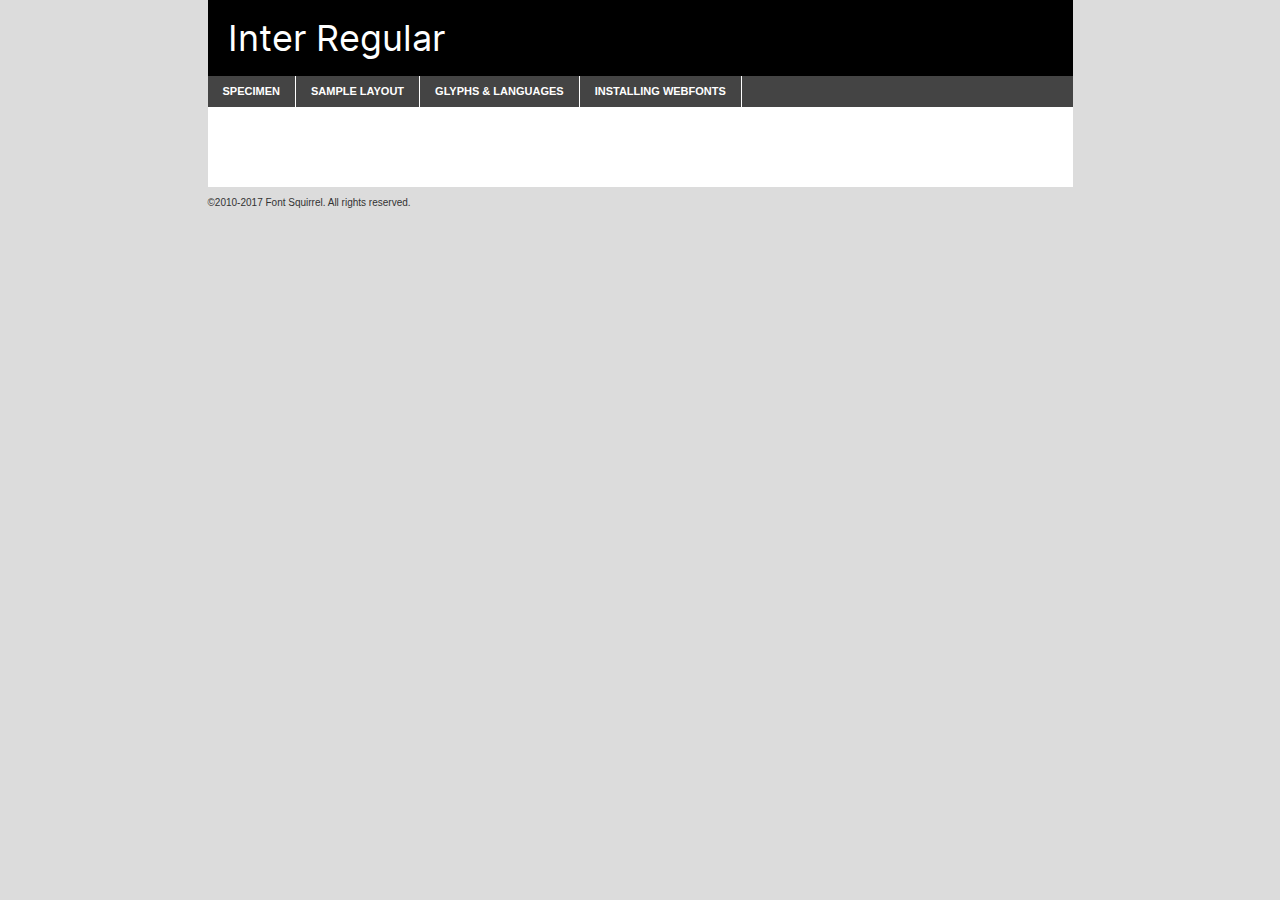
<file: css/inter-variablefont_slntwght-demo.html>
<!DOCTYPE html PUBLIC "-//W3C//DTD XHTML 1.0 Transitional//EN"
        "http://www.w3.org/TR/xhtml1/DTD/xhtml1-transitional.dtd">

<html xmlns="http://www.w3.org/1999/xhtml" xml:lang="en" lang="en">
<head>
    <meta http-equiv="Content-Type" content="text/html; charset=utf-8"/>
    <script src="http://ajax.googleapis.com/ajax/libs/jquery/1.7.2/jquery.min.js" type="text/javascript" charset="utf-8"></script>
    <script type="text/javascript">
		(function($) {
			$.fn.easyTabs = function(option) {
				var param = jQuery.extend({ fadeSpeed: 'fast', defaultContent: 1, activeClass: 'active' }, option);
				$(this).each(function() {
					var thisId = '#' + this.id;
					if ( param.defaultContent == '' )
					{
						param.defaultContent = 1;
					}
					if ( typeof param.defaultContent == 'number' )
					{
						var defaultTab = $(thisId + ' .tabs li:eq(' + (param.defaultContent - 1) + ') a').attr('href').substr(1);
					}
					else
					{
						var defaultTab = param.defaultContent;
					}
					$(thisId + ' .tabs li a').each(function() {
						var tabToHide = $(this).attr('href').substr(1);
						$('#' + tabToHide).addClass('easytabs-tab-content');
					});
					hideAll();
					changeContent(defaultTab);

					function hideAll() {$(thisId + ' .easytabs-tab-content').hide();}

					function changeContent(tabId)
					{
						hideAll();
						$(thisId + ' .tabs li').removeClass(param.activeClass);
						$(thisId + ' .tabs li a[href=#' + tabId + ']').closest('li').addClass(param.activeClass);
						if ( param.fadeSpeed != 'none' )
						{
							$(thisId + ' #' + tabId).fadeIn(param.fadeSpeed);
						}
						else
						{
							$(thisId + ' #' + tabId).show();
						}
					}

					$(thisId + ' .tabs li').click(function() {
						var tabId = $(this).find('a').attr('href').substr(1);
						changeContent(tabId);
						return false;
					});
				});
			}
		})(jQuery);
    </script>
    <link rel="stylesheet" href="specimen_files/specimen_stylesheet.css" type="text/css" charset="utf-8"/>
    <link rel="stylesheet" href="stylesheet.css" type="text/css" charset="utf-8"/>

    <style type="text/css">
        		body {
			font-family: 'interregular';
        		}

            </style>

    <title>Inter Regular Specimen</title>


    <script type="text/javascript" charset="utf-8">
		$(document).ready(function() {
			$('#container').easyTabs({ defaultContent: 1 });
		});
    </script>
</head>

<body>
<div id="container">
    <div id="header">
		Inter Regular    </div>
    <ul class="tabs">
        <li><a href="#specimen">Specimen</a></li>
        <li><a href="#layout">Sample Layout</a></li>
		        <li><a href="#glyphs">Glyphs &amp; Languages</a></li>
        <li><a href="#installing">Installing Webfonts</a></li>

    </ul>

    <div id="main_content">


        <div id="specimen">

            <div class="section">
                <div class="grid12 firstcol">
                    <div class="huge">AaBb</div>
                </div>
            </div>

            <div class="section">
                <div class="glyph_range">A&#x200B;B&#x200b;C&#x200b;D&#x200b;E&#x200b;F&#x200b;G&#x200b;H&#x200b;I&#x200b;J&#x200b;K&#x200b;L&#x200b;M&#x200b;N&#x200b;O&#x200b;P&#x200b;Q&#x200b;R&#x200b;S&#x200b;T&#x200b;U&#x200b;V&#x200b;W&#x200b;X&#x200b;Y&#x200b;Z&#x200b;a&#x200b;b&#x200b;c&#x200b;d&#x200b;e&#x200b;f&#x200b;g&#x200b;h&#x200b;i&#x200b;j&#x200b;k&#x200b;l&#x200b;m&#x200b;n&#x200b;o&#x200b;p&#x200b;q&#x200b;r&#x200b;s&#x200b;t&#x200b;u&#x200b;v&#x200b;w&#x200b;x&#x200b;y&#x200b;z&#x200b;1&#x200b;2&#x200b;3&#x200b;4&#x200b;5&#x200b;6&#x200b;7&#x200b;8&#x200b;9&#x200b;0&#x200b;&amp;&#x200b;.&#x200b;,&#x200b;?&#x200b;!&#x200b;&#64;&#x200b;(&#x200b;)&#x200b;#&#x200b;$&#x200b;%&#x200b;*&#x200b;+&#x200b;-&#x200b;=&#x200b;:&#x200b;;</div>
            </div>
            <div class="section">
                <div class="grid12 firstcol">
                    <table class="sample_table">
                        <tr>
                            <td>10</td>
                            <td class="size10">abcdefghijklmnopqrstuvwxyzABCDEFGHIJKLMNOPQRSTUVWXYZ0123456789abcdefghijklmnopqrstuvwxyzABCDEFGHIJKLMNOPQRSTUVWXYZ0123456789abcdefghijklmnopqrstuvwxyzABCDEFGHIJKLMNOPQRSTUVWXYZ</td>
                        </tr>
                        <tr>
                            <td>11</td>
                            <td class="size11">abcdefghijklmnopqrstuvwxyzABCDEFGHIJKLMNOPQRSTUVWXYZ0123456789abcdefghijklmnopqrstuvwxyzABCDEFGHIJKLMNOPQRSTUVWXYZ0123456789abcdefghijklmnopqrstuvwxyzABCDEFGHIJKLMNOPQRSTUVWXYZ</td>
                        </tr>
                        <tr>
                            <td>12</td>
                            <td class="size12">abcdefghijklmnopqrstuvwxyzABCDEFGHIJKLMNOPQRSTUVWXYZ0123456789abcdefghijklmnopqrstuvwxyzABCDEFGHIJKLMNOPQRSTUVWXYZ0123456789abcdefghijklmnopqrstuvwxyzABCDEFGHIJKLMNOPQRSTUVWXYZ</td>
                        </tr>
                        <tr>
                            <td>13</td>
                            <td class="size13">abcdefghijklmnopqrstuvwxyzABCDEFGHIJKLMNOPQRSTUVWXYZ0123456789abcdefghijklmnopqrstuvwxyzABCDEFGHIJKLMNOPQRSTUVWXYZ0123456789abcdefghijklmnopqrstuvwxyzABCDEFGHIJKLMNOPQRSTUVWXYZ</td>
                        </tr>
                        <tr>
                            <td>14</td>
                            <td class="size14">abcdefghijklmnopqrstuvwxyzABCDEFGHIJKLMNOPQRSTUVWXYZ0123456789abcdefghijklmnopqrstuvwxyzABCDEFGHIJKLMNOPQRSTUVWXYZ0123456789abcdefghijklmnopqrstuvwxyzABCDEFGHIJKLMNOPQRSTUVWXYZ</td>
                        </tr>
                        <tr>
                            <td>16</td>
                            <td class="size16">abcdefghijklmnopqrstuvwxyzABCDEFGHIJKLMNOPQRSTUVWXYZ0123456789abcdefghijklmnopqrstuvwxyzABCDEFGHIJKLMNOPQRSTUVWXYZ</td>
                        </tr>
                        <tr>
                            <td>18</td>
                            <td class="size18">abcdefghijklmnopqrstuvwxyzABCDEFGHIJKLMNOPQRSTUVWXYZ0123456789abcdefghijklmnopqrstuvwxyzABCDEFGHIJKLMNOPQRSTUVWXYZ</td>
                        </tr>
                        <tr>
                            <td>20</td>
                            <td class="size20">abcdefghijklmnopqrstuvwxyzABCDEFGHIJKLMNOPQRSTUVWXYZ0123456789abcdefghijklmnopqrstuvwxyzABCDEFGHIJKLMNOPQRSTUVWXYZ</td>
                        </tr>
                        <tr>
                            <td>24</td>
                            <td class="size24">abcdefghijklmnopqrstuvwxyzABCDEFGHIJKLMNOPQRSTUVWXYZ0123456789abcdefghijklmnopqrstuvwxyzABCDEFGHIJKLMNOPQRSTUVWXYZ</td>
                        </tr>
                        <tr>
                            <td>30</td>
                            <td class="size30">abcdefghijklmnopqrstuvwxyzABCDEFGHIJKLMNOPQRSTUVWXYZ0123456789abcdefghijklmnopqrstuvwxyzABCDEFGHIJKLMNOPQRSTUVWXYZ</td>
                        </tr>
                        <tr>
                            <td>36</td>
                            <td class="size36">abcdefghijklmnopqrstuvwxyzABCDEFGHIJKLMNOPQRSTUVWXYZ0123456789abcdefghijklmnopqrstuvwxyzABCDEFGHIJKLMNOPQRSTUVWXYZ</td>
                        </tr>
                        <tr>
                            <td>48</td>
                            <td class="size48">abcdefghijklmnopqrstuvwxyzABCDEFGHIJKLMNOPQRSTUVWXYZ0123456789abcdefghijklmnopqrstuvwxyzABCDEFGHIJKLMNOPQRSTUVWXYZ</td>
                        </tr>
                        <tr>
                            <td>60</td>
                            <td class="size60">abcdefghijklmnopqrstuvwxyzABCDEFGHIJKLMNOPQRSTUVWXYZ0123456789abcdefghijklmnopqrstuvwxyzABCDEFGHIJKLMNOPQRSTUVWXYZ</td>
                        </tr>
                        <tr>
                            <td>72</td>
                            <td class="size72">abcdefghijklmnopqrstuvwxyzABCDEFGHIJKLMNOPQRSTUVWXYZ0123456789abcdefghijklmnopqrstuvwxyzABCDEFGHIJKLMNOPQRSTUVWXYZ</td>
                        </tr>
                        <tr>
                            <td>90</td>
                            <td class="size90">abcdefghijklmnopqrstuvwxyzABCDEFGHIJKLMNOPQRSTUVWXYZ0123456789abcdefghijklmnopqrstuvwxyzABCDEFGHIJKLMNOPQRSTUVWXYZ</td>
                        </tr>
                    </table>

                </div>

            </div>


            <div class="section" id="bodycomparison">


                <div id="xheight">
                    <div class="fontbody">&#x25FC;&#x25FC;&#x25FC;&#x25FC;&#x25FC;&#x25FC;&#x25FC;&#x25FC;&#x25FC;&#x25FC;&#x25FC;&#x25FC;&#x25FC;&#x25FC;&#x25FC;&#x25FC;&#x25FC;&#x25FC;&#x25FC;&#x25FC;&#x25FC;&#x25FC;&#x25FC;&#x25FC;&#x25FC;&#x25FC;&#x25FC;&#x25FC;&#x25FC;&#x25FC;&#x25FC;&#x25FC;&#x25FC;&#x25FC;&#x25FC;&#x25FC;&#x25FC;&#x25FC;&#x25FC;&#x25FC;&#x25FC;&#x25FC;&#x25FC;&#x25FC;&#x25FC;&#x25FC;&#x25FC;&#x25FC;&#x25FC;&#x25FC;&#x25FC;&#x25FC;&#x25FC;&#x25FC;&#x25FC;&#x25FC;&#x25FC;&#x25FC;&#x25FC;&#x25FC;&#x25FC;&#x25FC;&#x25FC;&#x25FC;&#x25FC;&#x25FC;&#x25FC;&#x25FC;&#x25FC;&#x25FC;&#x25FC;&#x25FC;&#x25FC;&#x25FC;&#x25FC;&#x25FC;&#x25FC;&#x25FC;&#x25FC;&#x25FC;&#x25FC;&#x25FC;&#x25FC;&#x25FC;&#x25FC;&#x25FC;&#x25FC;&#x25FC;&#x25FC;&#x25FC;&#x25FC;&#x25FC;&#x25FC;&#x25FC;&#x25FC;&#x25FC;&#x25FC;&#x25FC;&#x25FC;body</div>
                    <div class="arialbody">body</div>
                    <div class="verdanabody">body</div>
                    <div class="georgiabody">body</div>
                </div>
                <div class="fontbody" style="z-index:1">
                    body<span>Inter Regular</span>
                </div>
                <div class="arialbody" style="z-index:1">
                    body<span>Arial</span>
                </div>
                <div class="verdanabody" style="z-index:1">
                    body<span>Verdana</span>
                </div>
                <div class="georgiabody" style="z-index:1">
                    body<span>Georgia</span>
                </div>


            </div>


            <div class="section psample psample_row1" id="">

                <div class="grid2 firstcol">
                    <p class="size10"><span>10.</span>Aenean lacinia bibendum nulla sed consectetur. Fusce dapibus, tellus ac cursus commodo, tortor mauris condimentum nibh, ut fermentum massa justo sit amet risus. Nullam id dolor id nibh ultricies vehicula ut id elit. Cum sociis natoque penatibus et magnis dis parturient montes, nascetur ridiculus mus. Nulla vitae elit libero, a pharetra augue.</p>

                </div>
                <div class="grid3">
                    <p class="size11"><span>11.</span>Aenean lacinia bibendum nulla sed consectetur. Fusce dapibus, tellus ac cursus commodo, tortor mauris condimentum nibh, ut fermentum massa justo sit amet risus. Nullam id dolor id nibh ultricies vehicula ut id elit. Cum sociis natoque penatibus et magnis dis parturient montes, nascetur ridiculus mus. Nulla vitae elit libero, a pharetra augue.</p>

                </div>
                <div class="grid3">
                    <p class="size12"><span>12.</span>Aenean lacinia bibendum nulla sed consectetur. Fusce dapibus, tellus ac cursus commodo, tortor mauris condimentum nibh, ut fermentum massa justo sit amet risus. Nullam id dolor id nibh ultricies vehicula ut id elit. Cum sociis natoque penatibus et magnis dis parturient montes, nascetur ridiculus mus. Nulla vitae elit libero, a pharetra augue.</p>

                </div>
                <div class="grid4">
                    <p class="size13"><span>13.</span>Aenean lacinia bibendum nulla sed consectetur. Fusce dapibus, tellus ac cursus commodo, tortor mauris condimentum nibh, ut fermentum massa justo sit amet risus. Nullam id dolor id nibh ultricies vehicula ut id elit. Cum sociis natoque penatibus et magnis dis parturient montes, nascetur ridiculus mus. Nulla vitae elit libero, a pharetra augue.</p>

                </div>
                <div class="white_blend"></div>

            </div>
            <div class="section psample psample_row2" id="">
                <div class="grid3 firstcol">
                    <p class="size14"><span>14.</span>Aenean lacinia bibendum nulla sed consectetur. Fusce dapibus, tellus ac cursus commodo, tortor mauris condimentum nibh, ut fermentum massa justo sit amet risus. Nullam id dolor id nibh ultricies vehicula ut id elit. Cum sociis natoque penatibus et magnis dis parturient montes, nascetur ridiculus mus. Nulla vitae elit libero, a pharetra augue.</p>

                </div>
                <div class="grid4">
                    <p class="size16"><span>16.</span>Aenean lacinia bibendum nulla sed consectetur. Fusce dapibus, tellus ac cursus commodo, tortor mauris condimentum nibh, ut fermentum massa justo sit amet risus. Nullam id dolor id nibh ultricies vehicula ut id elit. Cum sociis natoque penatibus et magnis dis parturient montes, nascetur ridiculus mus. Nulla vitae elit libero, a pharetra augue.</p>

                </div>
                <div class="grid5">
                    <p class="size18"><span>18.</span>Aenean lacinia bibendum nulla sed consectetur. Fusce dapibus, tellus ac cursus commodo, tortor mauris condimentum nibh, ut fermentum massa justo sit amet risus. Nullam id dolor id nibh ultricies vehicula ut id elit. Cum sociis natoque penatibus et magnis dis parturient montes, nascetur ridiculus mus. Nulla vitae elit libero, a pharetra augue.</p>

                </div>

                <div class="white_blend"></div>

            </div>

            <div class="section psample psample_row3" id="">
                <div class="grid5 firstcol">
                    <p class="size20"><span>20.</span>Aenean lacinia bibendum nulla sed consectetur. Fusce dapibus, tellus ac cursus commodo, tortor mauris condimentum nibh, ut fermentum massa justo sit amet risus. Nullam id dolor id nibh ultricies vehicula ut id elit. Cum sociis natoque penatibus et magnis dis parturient montes, nascetur ridiculus mus. Nulla vitae elit libero, a pharetra augue.</p>
                </div>
                <div class="grid7">
                    <p class="size24"><span>24.</span>Aenean lacinia bibendum nulla sed consectetur. Fusce dapibus, tellus ac cursus commodo, tortor mauris condimentum nibh, ut fermentum massa justo sit amet risus. Nullam id dolor id nibh ultricies vehicula ut id elit. Cum sociis natoque penatibus et magnis dis parturient montes, nascetur ridiculus mus. Nulla vitae elit libero, a pharetra augue.</p>
                </div>

                <div class="white_blend"></div>

            </div>

            <div class="section psample psample_row4" id="">
                <div class="grid12 firstcol">
                    <p class="size30"><span>30.</span>Aenean lacinia bibendum nulla sed consectetur. Fusce dapibus, tellus ac cursus commodo, tortor mauris condimentum nibh, ut fermentum massa justo sit amet risus. Nullam id dolor id nibh ultricies vehicula ut id elit. Cum sociis natoque penatibus et magnis dis parturient montes, nascetur ridiculus mus. Nulla vitae elit libero, a pharetra augue.</p>
                </div>
                <div class="white_blend"></div>

            </div>


            <div class="section psample psample_row1 fullreverse">
                <div class="grid2 firstcol">
                    <p class="size10"><span>10.</span>Aenean lacinia bibendum nulla sed consectetur. Fusce dapibus, tellus ac cursus commodo, tortor mauris condimentum nibh, ut fermentum massa justo sit amet risus. Nullam id dolor id nibh ultricies vehicula ut id elit. Cum sociis natoque penatibus et magnis dis parturient montes, nascetur ridiculus mus. Nulla vitae elit libero, a pharetra augue.</p>

                </div>
                <div class="grid3">
                    <p class="size11"><span>11.</span>Aenean lacinia bibendum nulla sed consectetur. Fusce dapibus, tellus ac cursus commodo, tortor mauris condimentum nibh, ut fermentum massa justo sit amet risus. Nullam id dolor id nibh ultricies vehicula ut id elit. Cum sociis natoque penatibus et magnis dis parturient montes, nascetur ridiculus mus. Nulla vitae elit libero, a pharetra augue.</p>

                </div>
                <div class="grid3">
                    <p class="size12"><span>12.</span>Aenean lacinia bibendum nulla sed consectetur. Fusce dapibus, tellus ac cursus commodo, tortor mauris condimentum nibh, ut fermentum massa justo sit amet risus. Nullam id dolor id nibh ultricies vehicula ut id elit. Cum sociis natoque penatibus et magnis dis parturient montes, nascetur ridiculus mus. Nulla vitae elit libero, a pharetra augue.</p>

                </div>
                <div class="grid4">
                    <p class="size13"><span>13.</span>Aenean lacinia bibendum nulla sed consectetur. Fusce dapibus, tellus ac cursus commodo, tortor mauris condimentum nibh, ut fermentum massa justo sit amet risus. Nullam id dolor id nibh ultricies vehicula ut id elit. Cum sociis natoque penatibus et magnis dis parturient montes, nascetur ridiculus mus. Nulla vitae elit libero, a pharetra augue.</p>

                </div>
                <div class="black_blend"></div>

            </div>

            <div class="section psample psample_row2 fullreverse">
                <div class="grid3 firstcol">
                    <p class="size14"><span>14.</span>Aenean lacinia bibendum nulla sed consectetur. Fusce dapibus, tellus ac cursus commodo, tortor mauris condimentum nibh, ut fermentum massa justo sit amet risus. Nullam id dolor id nibh ultricies vehicula ut id elit. Cum sociis natoque penatibus et magnis dis parturient montes, nascetur ridiculus mus. Nulla vitae elit libero, a pharetra augue.</p>

                </div>
                <div class="grid4">
                    <p class="size16"><span>16.</span>Aenean lacinia bibendum nulla sed consectetur. Fusce dapibus, tellus ac cursus commodo, tortor mauris condimentum nibh, ut fermentum massa justo sit amet risus. Nullam id dolor id nibh ultricies vehicula ut id elit. Cum sociis natoque penatibus et magnis dis parturient montes, nascetur ridiculus mus. Nulla vitae elit libero, a pharetra augue.</p>

                </div>
                <div class="grid5">
                    <p class="size18"><span>18.</span>Aenean lacinia bibendum nulla sed consectetur. Fusce dapibus, tellus ac cursus commodo, tortor mauris condimentum nibh, ut fermentum massa justo sit amet risus. Nullam id dolor id nibh ultricies vehicula ut id elit. Cum sociis natoque penatibus et magnis dis parturient montes, nascetur ridiculus mus. Nulla vitae elit libero, a pharetra augue.</p>

                </div>
                <div class="black_blend"></div>

            </div>

            <div class="section psample fullreverse psample_row3" id="">
                <div class="grid5 firstcol">
                    <p class="size20"><span>20.</span>Aenean lacinia bibendum nulla sed consectetur. Fusce dapibus, tellus ac cursus commodo, tortor mauris condimentum nibh, ut fermentum massa justo sit amet risus. Nullam id dolor id nibh ultricies vehicula ut id elit. Cum sociis natoque penatibus et magnis dis parturient montes, nascetur ridiculus mus. Nulla vitae elit libero, a pharetra augue.</p>
                </div>
                <div class="grid7">
                    <p class="size24"><span>24.</span>Aenean lacinia bibendum nulla sed consectetur. Fusce dapibus, tellus ac cursus commodo, tortor mauris condimentum nibh, ut fermentum massa justo sit amet risus. Nullam id dolor id nibh ultricies vehicula ut id elit. Cum sociis natoque penatibus et magnis dis parturient montes, nascetur ridiculus mus. Nulla vitae elit libero, a pharetra augue.</p>
                </div>

                <div class="black_blend"></div>

            </div>

            <div class="section psample fullreverse psample_row4" id="" style="border-bottom: 20px #000 solid;">
                <div class="grid12 firstcol">
                    <p class="size30"><span>30.</span>Aenean lacinia bibendum nulla sed consectetur. Fusce dapibus, tellus ac cursus commodo, tortor mauris condimentum nibh, ut fermentum massa justo sit amet risus. Nullam id dolor id nibh ultricies vehicula ut id elit. Cum sociis natoque penatibus et magnis dis parturient montes, nascetur ridiculus mus. Nulla vitae elit libero, a pharetra augue.</p>
                </div>
                <div class="black_blend"></div>

            </div>


        </div>

        <div id="layout">

            <div class="section">

                <div class="grid12 firstcol">
                    <h1>Lorem Ipsum Dolor</h1>
                    <h2>Etiam porta sem malesuada magna mollis euismod</h2>

                    <p class="byline">By <a href="#link">Aenean Lacinia</a></p>
                </div>
            </div>
            <div class="section">
                <div class="grid8 firstcol">
                    <p class="large">Donec sed odio dui. Morbi leo risus, porta ac consectetur ac, vestibulum at eros. Fusce dapibus, tellus ac cursus commodo, tortor mauris condimentum nibh, ut fermentum massa justo sit amet risus. </p>


                    <h3>Pellentesque ornare sem</h3>

                    <p>Maecenas sed diam eget risus varius blandit sit amet non magna. Maecenas faucibus mollis interdum. Donec ullamcorper nulla non metus auctor fringilla. Nullam id dolor id nibh ultricies vehicula ut id elit. Nullam id dolor id nibh ultricies vehicula ut id elit. </p>

                    <p>Aenean eu leo quam. Pellentesque ornare sem lacinia quam venenatis vestibulum. Lorem ipsum dolor sit amet, consectetur adipiscing elit. Cum sociis natoque penatibus et magnis dis parturient montes, nascetur ridiculus mus. </p>

                    <p>Nulla vitae elit libero, a pharetra augue. Praesent commodo cursus magna, vel scelerisque nisl consectetur et. Aenean lacinia bibendum nulla sed consectetur. </p>

                    <p>Nullam quis risus eget urna mollis ornare vel eu leo. Nullam quis risus eget urna mollis ornare vel eu leo. Maecenas sed diam eget risus varius blandit sit amet non magna. Donec ullamcorper nulla non metus auctor fringilla. </p>

                    <h3>Cras mattis consectetur</h3>

                    <p>Aenean eu leo quam. Pellentesque ornare sem lacinia quam venenatis vestibulum. Aenean lacinia bibendum nulla sed consectetur. Integer posuere erat a ante venenatis dapibus posuere velit aliquet. Cras mattis consectetur purus sit amet fermentum. </p>

                    <p>Nullam id dolor id nibh ultricies vehicula ut id elit. Nullam quis risus eget urna mollis ornare vel eu leo. Cras mattis consectetur purus sit amet fermentum.</p>
                </div>

                <div class="grid4 sidebar">

                    <div class="box reverse">
                        <p class="last">Nullam quis risus eget urna mollis ornare vel eu leo. Donec ullamcorper nulla non metus auctor fringilla. Cras mattis consectetur purus sit amet fermentum. Sed posuere consectetur est at lobortis. Lorem ipsum dolor sit amet, consectetur adipiscing elit. </p>
                    </div>

                    <p class="caption">Maecenas sed diam eget risus varius.</p>

                    <p>Vestibulum id ligula porta felis euismod semper. Integer posuere erat a ante venenatis dapibus posuere velit aliquet. Vestibulum id ligula porta felis euismod semper. Sed posuere consectetur est at lobortis. Maecenas sed diam eget risus varius blandit sit amet non magna. Fusce dapibus, tellus ac cursus commodo, tortor mauris condimentum nibh, ut fermentum massa justo sit amet risus. </p>


                    <p>Duis mollis, est non commodo luctus, nisi erat porttitor ligula, eget lacinia odio sem nec elit. Aenean lacinia bibendum nulla sed consectetur. Vivamus sagittis lacus vel augue laoreet rutrum faucibus dolor auctor. Aenean lacinia bibendum nulla sed consectetur. Nullam quis risus eget urna mollis ornare vel eu leo. </p>

                    <p>Praesent commodo cursus magna, vel scelerisque nisl consectetur et. Donec ullamcorper nulla non metus auctor fringilla. Maecenas faucibus mollis interdum. Fusce dapibus, tellus ac cursus commodo, tortor mauris condimentum nibh, ut fermentum massa justo sit amet risus. </p>

                </div>
            </div>

        </div>


		

        <div id="glyphs">
            <div class="section">
                <div class="grid12 firstcol">

                    <h1>Language Support</h1>
                    <p>The subset of Inter Regular in this kit supports the following languages:<br/>

						Albanian, Basque, Breton, Chamorro, Danish, Dutch, English, Faroese, Finnish, French, Frisian, Galician, German, Icelandic, Italian, Malagasy, Norwegian, Portuguese, Spanish, Alsatian, Aragonese, Arapaho, Arrernte, Asturian, Aymara, Bislama, Cebuano, Corsican, Fijian, French_creole, Genoese, Gilbertese, Greenlandic, Haitian_creole, Hiligaynon, Hmong, Hopi, Ibanag, Iloko_ilokano, Indonesian, Interglossa_glosa, Interlingua, Irish_gaelic, Jerriais, Lojban, Lombard, Luxembourgeois, Manx, Mohawk, Norfolk_pitcairnese, Occitan, Oromo, Pangasinan, Papiamento, Piedmontese, Potawatomi, Rhaeto-romance, Romansh, Rotokas, Sami_lule, Samoan, Sardinian, Scots_gaelic, Seychelles_creole, Shona, Sicilian, Somali, Southern_ndebele, Swahili, Swati_swazi, Tagalog_filipino_pilipino, Tetum, Tok_pisin, Uyghur_latinized, Volapuk, Walloon, Warlpiri, Xhosa, Yapese, Zulu, Latinbasic, Ubasic, Demo                    </p>
                    <h1>Glyph Chart</h1>
                    <p>The subset of Inter Regular in this kit includes all the glyphs listed below. Unicode entities are included above each glyph to help you insert individual characters into your layout.</p>
                    <div id="glyph_chart">

																				                                <div><p>&amp;#32;</p>&#32;</div>
																				                                <div><p>&amp;#33;</p>&#33;</div>
																				                                <div><p>&amp;#34;</p>&#34;</div>
																				                                <div><p>&amp;#35;</p>&#35;</div>
																				                                <div><p>&amp;#36;</p>&#36;</div>
																				                                <div><p>&amp;#37;</p>&#37;</div>
																				                                <div><p>&amp;#38;</p>&#38;</div>
																				                                <div><p>&amp;#39;</p>&#39;</div>
																				                                <div><p>&amp;#40;</p>&#40;</div>
																				                                <div><p>&amp;#41;</p>&#41;</div>
																				                                <div><p>&amp;#42;</p>&#42;</div>
																				                                <div><p>&amp;#43;</p>&#43;</div>
																				                                <div><p>&amp;#44;</p>&#44;</div>
																				                                <div><p>&amp;#45;</p>&#45;</div>
																				                                <div><p>&amp;#46;</p>&#46;</div>
																				                                <div><p>&amp;#47;</p>&#47;</div>
																				                                <div><p>&amp;#48;</p>&#48;</div>
																				                                <div><p>&amp;#49;</p>&#49;</div>
																				                                <div><p>&amp;#50;</p>&#50;</div>
																				                                <div><p>&amp;#51;</p>&#51;</div>
																				                                <div><p>&amp;#52;</p>&#52;</div>
																				                                <div><p>&amp;#53;</p>&#53;</div>
																				                                <div><p>&amp;#54;</p>&#54;</div>
																				                                <div><p>&amp;#55;</p>&#55;</div>
																				                                <div><p>&amp;#56;</p>&#56;</div>
																				                                <div><p>&amp;#57;</p>&#57;</div>
																				                                <div><p>&amp;#58;</p>&#58;</div>
																				                                <div><p>&amp;#59;</p>&#59;</div>
																				                                <div><p>&amp;#60;</p>&#60;</div>
																				                                <div><p>&amp;#61;</p>&#61;</div>
																				                                <div><p>&amp;#62;</p>&#62;</div>
																				                                <div><p>&amp;#63;</p>&#63;</div>
																				                                <div><p>&amp;#64;</p>&#64;</div>
																				                                <div><p>&amp;#65;</p>&#65;</div>
																				                                <div><p>&amp;#66;</p>&#66;</div>
																				                                <div><p>&amp;#67;</p>&#67;</div>
																				                                <div><p>&amp;#68;</p>&#68;</div>
																				                                <div><p>&amp;#69;</p>&#69;</div>
																				                                <div><p>&amp;#70;</p>&#70;</div>
																				                                <div><p>&amp;#71;</p>&#71;</div>
																				                                <div><p>&amp;#72;</p>&#72;</div>
																				                                <div><p>&amp;#73;</p>&#73;</div>
																				                                <div><p>&amp;#74;</p>&#74;</div>
																				                                <div><p>&amp;#75;</p>&#75;</div>
																				                                <div><p>&amp;#76;</p>&#76;</div>
																				                                <div><p>&amp;#77;</p>&#77;</div>
																				                                <div><p>&amp;#78;</p>&#78;</div>
																				                                <div><p>&amp;#79;</p>&#79;</div>
																				                                <div><p>&amp;#80;</p>&#80;</div>
																				                                <div><p>&amp;#81;</p>&#81;</div>
																				                                <div><p>&amp;#82;</p>&#82;</div>
																				                                <div><p>&amp;#83;</p>&#83;</div>
																				                                <div><p>&amp;#84;</p>&#84;</div>
																				                                <div><p>&amp;#85;</p>&#85;</div>
																				                                <div><p>&amp;#86;</p>&#86;</div>
																				                                <div><p>&amp;#87;</p>&#87;</div>
																				                                <div><p>&amp;#88;</p>&#88;</div>
																				                                <div><p>&amp;#89;</p>&#89;</div>
																				                                <div><p>&amp;#90;</p>&#90;</div>
																				                                <div><p>&amp;#91;</p>&#91;</div>
																				                                <div><p>&amp;#92;</p>&#92;</div>
																				                                <div><p>&amp;#93;</p>&#93;</div>
																				                                <div><p>&amp;#94;</p>&#94;</div>
																				                                <div><p>&amp;#95;</p>&#95;</div>
																				                                <div><p>&amp;#96;</p>&#96;</div>
																				                                <div><p>&amp;#97;</p>&#97;</div>
																				                                <div><p>&amp;#98;</p>&#98;</div>
																				                                <div><p>&amp;#99;</p>&#99;</div>
																				                                <div><p>&amp;#100;</p>&#100;</div>
																				                                <div><p>&amp;#101;</p>&#101;</div>
																				                                <div><p>&amp;#102;</p>&#102;</div>
																				                                <div><p>&amp;#103;</p>&#103;</div>
																				                                <div><p>&amp;#104;</p>&#104;</div>
																				                                <div><p>&amp;#105;</p>&#105;</div>
																				                                <div><p>&amp;#106;</p>&#106;</div>
																				                                <div><p>&amp;#107;</p>&#107;</div>
																				                                <div><p>&amp;#108;</p>&#108;</div>
																				                                <div><p>&amp;#109;</p>&#109;</div>
																				                                <div><p>&amp;#110;</p>&#110;</div>
																				                                <div><p>&amp;#111;</p>&#111;</div>
																				                                <div><p>&amp;#112;</p>&#112;</div>
																				                                <div><p>&amp;#113;</p>&#113;</div>
																				                                <div><p>&amp;#114;</p>&#114;</div>
																				                                <div><p>&amp;#115;</p>&#115;</div>
																				                                <div><p>&amp;#116;</p>&#116;</div>
																				                                <div><p>&amp;#117;</p>&#117;</div>
																				                                <div><p>&amp;#118;</p>&#118;</div>
																				                                <div><p>&amp;#119;</p>&#119;</div>
																				                                <div><p>&amp;#120;</p>&#120;</div>
																				                                <div><p>&amp;#121;</p>&#121;</div>
																				                                <div><p>&amp;#122;</p>&#122;</div>
																				                                <div><p>&amp;#123;</p>&#123;</div>
																				                                <div><p>&amp;#124;</p>&#124;</div>
																				                                <div><p>&amp;#125;</p>&#125;</div>
																				                                <div><p>&amp;#126;</p>&#126;</div>
																				                                <div><p>&amp;#160;</p>&#160;</div>
																				                                <div><p>&amp;#161;</p>&#161;</div>
																				                                <div><p>&amp;#162;</p>&#162;</div>
																				                                <div><p>&amp;#163;</p>&#163;</div>
																				                                <div><p>&amp;#164;</p>&#164;</div>
																				                                <div><p>&amp;#165;</p>&#165;</div>
																				                                <div><p>&amp;#166;</p>&#166;</div>
																				                                <div><p>&amp;#167;</p>&#167;</div>
																				                                <div><p>&amp;#168;</p>&#168;</div>
																				                                <div><p>&amp;#169;</p>&#169;</div>
																				                                <div><p>&amp;#170;</p>&#170;</div>
																				                                <div><p>&amp;#171;</p>&#171;</div>
																				                                <div><p>&amp;#172;</p>&#172;</div>
																				                                <div><p>&amp;#173;</p>&#173;</div>
																				                                <div><p>&amp;#174;</p>&#174;</div>
																				                                <div><p>&amp;#175;</p>&#175;</div>
																				                                <div><p>&amp;#176;</p>&#176;</div>
																				                                <div><p>&amp;#177;</p>&#177;</div>
																				                                <div><p>&amp;#178;</p>&#178;</div>
																				                                <div><p>&amp;#179;</p>&#179;</div>
																				                                <div><p>&amp;#180;</p>&#180;</div>
																				                                <div><p>&amp;#181;</p>&#181;</div>
																				                                <div><p>&amp;#182;</p>&#182;</div>
																				                                <div><p>&amp;#183;</p>&#183;</div>
																				                                <div><p>&amp;#184;</p>&#184;</div>
																				                                <div><p>&amp;#185;</p>&#185;</div>
																				                                <div><p>&amp;#186;</p>&#186;</div>
																				                                <div><p>&amp;#187;</p>&#187;</div>
																				                                <div><p>&amp;#188;</p>&#188;</div>
																				                                <div><p>&amp;#189;</p>&#189;</div>
																				                                <div><p>&amp;#190;</p>&#190;</div>
																				                                <div><p>&amp;#191;</p>&#191;</div>
																				                                <div><p>&amp;#192;</p>&#192;</div>
																				                                <div><p>&amp;#193;</p>&#193;</div>
																				                                <div><p>&amp;#194;</p>&#194;</div>
																				                                <div><p>&amp;#195;</p>&#195;</div>
																				                                <div><p>&amp;#196;</p>&#196;</div>
																				                                <div><p>&amp;#197;</p>&#197;</div>
																				                                <div><p>&amp;#198;</p>&#198;</div>
																				                                <div><p>&amp;#199;</p>&#199;</div>
																				                                <div><p>&amp;#200;</p>&#200;</div>
																				                                <div><p>&amp;#201;</p>&#201;</div>
																				                                <div><p>&amp;#202;</p>&#202;</div>
																				                                <div><p>&amp;#203;</p>&#203;</div>
																				                                <div><p>&amp;#204;</p>&#204;</div>
																				                                <div><p>&amp;#205;</p>&#205;</div>
																				                                <div><p>&amp;#206;</p>&#206;</div>
																				                                <div><p>&amp;#207;</p>&#207;</div>
																				                                <div><p>&amp;#208;</p>&#208;</div>
																				                                <div><p>&amp;#209;</p>&#209;</div>
																				                                <div><p>&amp;#210;</p>&#210;</div>
																				                                <div><p>&amp;#211;</p>&#211;</div>
																				                                <div><p>&amp;#212;</p>&#212;</div>
																				                                <div><p>&amp;#213;</p>&#213;</div>
																				                                <div><p>&amp;#214;</p>&#214;</div>
																				                                <div><p>&amp;#215;</p>&#215;</div>
																				                                <div><p>&amp;#216;</p>&#216;</div>
																				                                <div><p>&amp;#217;</p>&#217;</div>
																				                                <div><p>&amp;#218;</p>&#218;</div>
																				                                <div><p>&amp;#219;</p>&#219;</div>
																				                                <div><p>&amp;#220;</p>&#220;</div>
																				                                <div><p>&amp;#221;</p>&#221;</div>
																				                                <div><p>&amp;#222;</p>&#222;</div>
																				                                <div><p>&amp;#223;</p>&#223;</div>
																				                                <div><p>&amp;#224;</p>&#224;</div>
																				                                <div><p>&amp;#225;</p>&#225;</div>
																				                                <div><p>&amp;#226;</p>&#226;</div>
																				                                <div><p>&amp;#227;</p>&#227;</div>
																				                                <div><p>&amp;#228;</p>&#228;</div>
																				                                <div><p>&amp;#229;</p>&#229;</div>
																				                                <div><p>&amp;#230;</p>&#230;</div>
																				                                <div><p>&amp;#231;</p>&#231;</div>
																				                                <div><p>&amp;#232;</p>&#232;</div>
																				                                <div><p>&amp;#233;</p>&#233;</div>
																				                                <div><p>&amp;#234;</p>&#234;</div>
																				                                <div><p>&amp;#235;</p>&#235;</div>
																				                                <div><p>&amp;#236;</p>&#236;</div>
																				                                <div><p>&amp;#237;</p>&#237;</div>
																				                                <div><p>&amp;#238;</p>&#238;</div>
																				                                <div><p>&amp;#239;</p>&#239;</div>
																				                                <div><p>&amp;#240;</p>&#240;</div>
																				                                <div><p>&amp;#241;</p>&#241;</div>
																				                                <div><p>&amp;#242;</p>&#242;</div>
																				                                <div><p>&amp;#243;</p>&#243;</div>
																				                                <div><p>&amp;#244;</p>&#244;</div>
																				                                <div><p>&amp;#245;</p>&#245;</div>
																				                                <div><p>&amp;#246;</p>&#246;</div>
																				                                <div><p>&amp;#247;</p>&#247;</div>
																				                                <div><p>&amp;#248;</p>&#248;</div>
																				                                <div><p>&amp;#249;</p>&#249;</div>
																				                                <div><p>&amp;#250;</p>&#250;</div>
																				                                <div><p>&amp;#251;</p>&#251;</div>
																				                                <div><p>&amp;#252;</p>&#252;</div>
																				                                <div><p>&amp;#253;</p>&#253;</div>
																				                                <div><p>&amp;#254;</p>&#254;</div>
																				                                <div><p>&amp;#255;</p>&#255;</div>
																				                                <div><p>&amp;#338;</p>&#338;</div>
																				                                <div><p>&amp;#339;</p>&#339;</div>
																				                                <div><p>&amp;#376;</p>&#376;</div>
																				                                <div><p>&amp;#710;</p>&#710;</div>
																				                                <div><p>&amp;#732;</p>&#732;</div>
																				                                <div><p>&amp;#8192;</p>&#8192;</div>
																				                                <div><p>&amp;#8193;</p>&#8193;</div>
																				                                <div><p>&amp;#8194;</p>&#8194;</div>
																				                                <div><p>&amp;#8195;</p>&#8195;</div>
																				                                <div><p>&amp;#8196;</p>&#8196;</div>
																				                                <div><p>&amp;#8197;</p>&#8197;</div>
																				                                <div><p>&amp;#8198;</p>&#8198;</div>
																				                                <div><p>&amp;#8199;</p>&#8199;</div>
																				                                <div><p>&amp;#8200;</p>&#8200;</div>
																				                                <div><p>&amp;#8201;</p>&#8201;</div>
																				                                <div><p>&amp;#8202;</p>&#8202;</div>
																				                                <div><p>&amp;#8208;</p>&#8208;</div>
																				                                <div><p>&amp;#8209;</p>&#8209;</div>
																				                                <div><p>&amp;#8210;</p>&#8210;</div>
																				                                <div><p>&amp;#8211;</p>&#8211;</div>
																				                                <div><p>&amp;#8212;</p>&#8212;</div>
																				                                <div><p>&amp;#8216;</p>&#8216;</div>
																				                                <div><p>&amp;#8217;</p>&#8217;</div>
																				                                <div><p>&amp;#8218;</p>&#8218;</div>
																				                                <div><p>&amp;#8220;</p>&#8220;</div>
																				                                <div><p>&amp;#8221;</p>&#8221;</div>
																				                                <div><p>&amp;#8222;</p>&#8222;</div>
																				                                <div><p>&amp;#8226;</p>&#8226;</div>
																				                                <div><p>&amp;#8230;</p>&#8230;</div>
																				                                <div><p>&amp;#8239;</p>&#8239;</div>
																				                                <div><p>&amp;#8249;</p>&#8249;</div>
																				                                <div><p>&amp;#8250;</p>&#8250;</div>
																				                                <div><p>&amp;#8287;</p>&#8287;</div>
																				                                <div><p>&amp;#8364;</p>&#8364;</div>
																				                                <div><p>&amp;#8482;</p>&#8482;</div>
																																																										                    </div>
                </div>


            </div>
        </div>


        <div id="specs">

        </div>

        <div id="installing">
            <div class="section">
                <div class="grid7 firstcol">
                    <h1>Installing Webfonts</h1>

                    <p>Webfonts are supported by all major browser platforms but not all in the same way. There are currently four different font formats that must be included in order to target all browsers. This includes TTF, WOFF, EOT and SVG.</p>

                    <h2>1. Upload your webfonts</h2>
                    <p>You must upload your webfont kit to your website. They should be in or near the same directory as your CSS files.</p>

                    <h2>2. Include the webfont stylesheet</h2>
                    <p>A special CSS @font-face declaration helps the various browsers select the appropriate font it needs without causing you a bunch of headaches. Learn more about this syntax by reading the <a href="https://www.fontspring.com/blog/further-hardening-of-the-bulletproof-syntax">Fontspring blog post</a> about it. The code for it is as follows:</p>


                    <code>
                        @font-face{
                        font-family: 'MyWebFont';
                        src: url('WebFont.eot');
                        src: url('WebFont.eot?#iefix') format('embedded-opentype'),
                        url('WebFont.woff') format('woff'),
                        url('WebFont.ttf') format('truetype'),
                        url('WebFont.svg#webfont') format('svg');
                        }
                    </code>

                    <p>We've already gone ahead and generated the code for you. All you have to do is link to the stylesheet in your HTML, like this:</p>
                    <code>&lt;link rel=&quot;stylesheet&quot; href=&quot;stylesheet.css&quot; type=&quot;text/css&quot; charset=&quot;utf-8&quot; /&gt;</code>

                    <h2>3. Modify your own stylesheet</h2>
                    <p>To take advantage of your new fonts, you must tell your stylesheet to use them. Look at the original @font-face declaration above and find the property called "font-family." The name linked there will be what you use to reference the font. Prepend that webfont name to the font stack in the "font-family" property, inside the selector you want to change. For example:</p>
                    <code>p { font-family: 'WebFont', Arial, sans-serif; }</code>

                    <h2>4. Test</h2>
                    <p>Getting webfonts to work cross-browser <em>can</em> be tricky. Use the information in the sidebar to help you if you find that fonts aren't loading in a particular browser.</p>
                </div>

                <div class="grid5 sidebar">
                    <div class="box">
                        <h2>Troubleshooting<br/>Font-Face Problems</h2>
                        <p>Having trouble getting your webfonts to load in your new website? Here are some tips to sort out what might be the problem.</p>

                        <h3>Fonts not showing in any browser</h3>

                        <p>This sounds like you need to work on the plumbing. You either did not upload the fonts to the correct directory, or you did not link the fonts properly in the CSS. If you've confirmed that all this is correct and you still have a problem, take a look at your .htaccess file and see if requests are getting intercepted.</p>

                        <h3>Fonts not loading in iPhone or iPad</h3>

                        <p>The most common problem here is that you are serving the fonts from an IIS server. IIS refuses to serve files that have unknown MIME types. If that is the case, you must set the MIME type for SVG to "image/svg+xml" in the server settings. Follow these instructions from Microsoft if you need help.</p>

                        <h3>Fonts not loading in Firefox</h3>

                        <p>The primary reason for this failure? You are still using a version Firefox older than 3.5. So upgrade already! If that isn't it, then you are very likely serving fonts from a different domain. Firefox requires that all font assets be served from the same domain. Lastly it is possible that you need to add WOFF to your list of MIME types (if you are serving via IIS.)</p>

                        <h3>Fonts not loading in IE</h3>

                        <p>Are you looking at Internet Explorer on an actual Windows machine or are you cheating by using a service like Adobe BrowserLab? Many of these screenshot services do not render @font-face for IE. Best to test it on a real machine.</p>

                        <h3>Fonts not loading in IE9</h3>

                        <p>IE9, like Firefox, requires that fonts be served from the same domain as the website. Make sure that is the case.</p>
                    </div>
                </div>
            </div>

        </div>

    </div>
    <div id="footer">
        <p>&copy;2010-2017 Font Squirrel. All rights reserved.</p>
    </div>
</div>
</body>
</html>
</file>
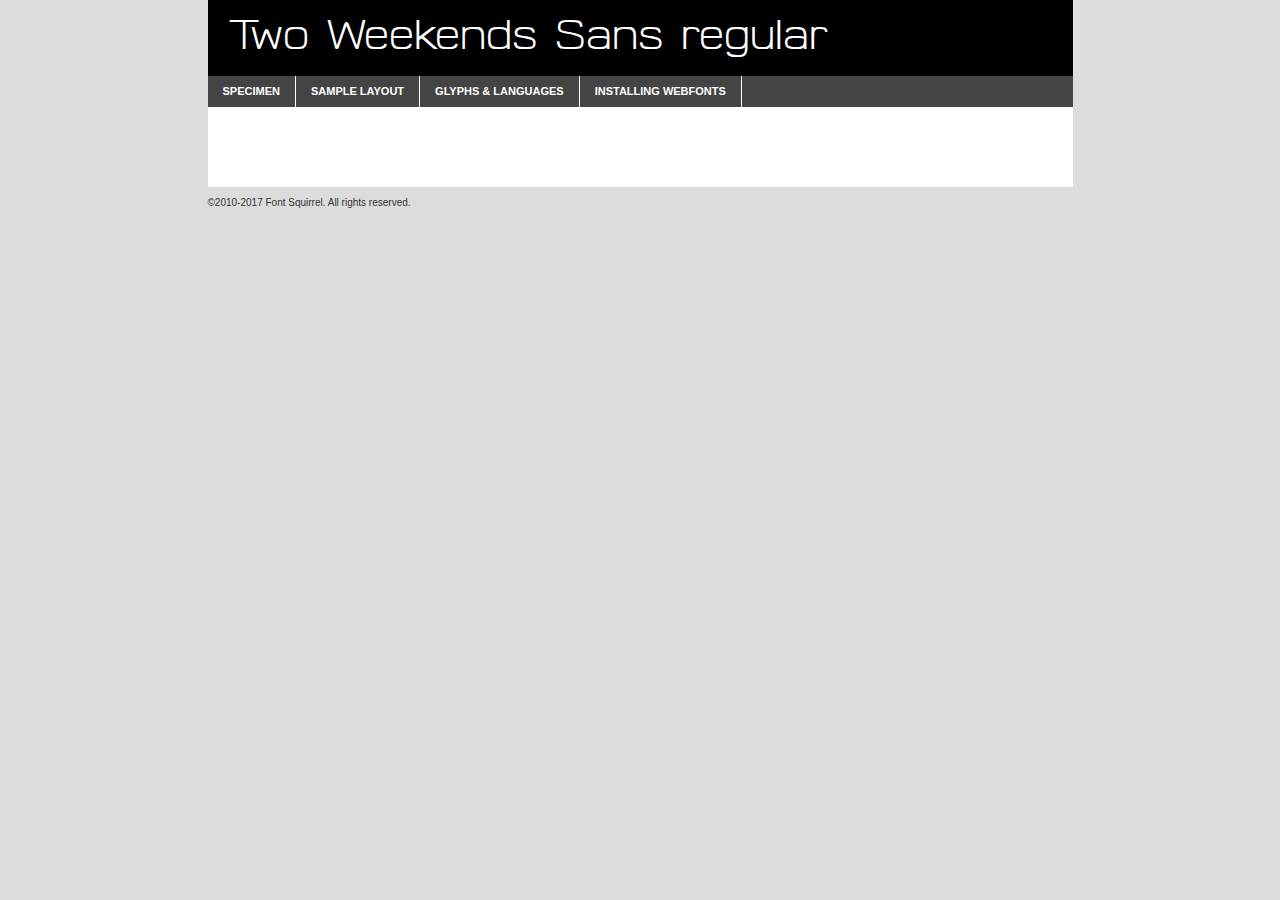
<file: css/twoweekendssans-regular-demo.html>
<!DOCTYPE html PUBLIC "-//W3C//DTD XHTML 1.0 Transitional//EN"
        "http://www.w3.org/TR/xhtml1/DTD/xhtml1-transitional.dtd">

<html xmlns="http://www.w3.org/1999/xhtml" xml:lang="en" lang="en">
<head>
    <meta http-equiv="Content-Type" content="text/html; charset=utf-8"/>
    <script src="http://ajax.googleapis.com/ajax/libs/jquery/1.7.2/jquery.min.js" type="text/javascript" charset="utf-8"></script>
    <script type="text/javascript">
		(function($) {
			$.fn.easyTabs = function(option) {
				var param = jQuery.extend({ fadeSpeed: 'fast', defaultContent: 1, activeClass: 'active' }, option);
				$(this).each(function() {
					var thisId = '#' + this.id;
					if ( param.defaultContent == '' )
					{
						param.defaultContent = 1;
					}
					if ( typeof param.defaultContent == 'number' )
					{
						var defaultTab = $(thisId + ' .tabs li:eq(' + (param.defaultContent - 1) + ') a').attr('href').substr(1);
					}
					else
					{
						var defaultTab = param.defaultContent;
					}
					$(thisId + ' .tabs li a').each(function() {
						var tabToHide = $(this).attr('href').substr(1);
						$('#' + tabToHide).addClass('easytabs-tab-content');
					});
					hideAll();
					changeContent(defaultTab);

					function hideAll() {$(thisId + ' .easytabs-tab-content').hide();}

					function changeContent(tabId)
					{
						hideAll();
						$(thisId + ' .tabs li').removeClass(param.activeClass);
						$(thisId + ' .tabs li a[href=#' + tabId + ']').closest('li').addClass(param.activeClass);
						if ( param.fadeSpeed != 'none' )
						{
							$(thisId + ' #' + tabId).fadeIn(param.fadeSpeed);
						}
						else
						{
							$(thisId + ' #' + tabId).show();
						}
					}

					$(thisId + ' .tabs li').click(function() {
						var tabId = $(this).find('a').attr('href').substr(1);
						changeContent(tabId);
						return false;
					});
				});
			}
		})(jQuery);
    </script>
    <link rel="stylesheet" href="specimen_files/specimen_stylesheet.css" type="text/css" charset="utf-8"/>
    <link rel="stylesheet" href="stylesheet.css" type="text/css" charset="utf-8"/>

    <style type="text/css">
        		body {
			font-family: 'two_weekends_sansregular';
        		}

            </style>

    <title>Two Weekends Sans regular Specimen</title>


    <script type="text/javascript" charset="utf-8">
		$(document).ready(function() {
			$('#container').easyTabs({ defaultContent: 1 });
		});
    </script>
</head>

<body>
<div id="container">
    <div id="header">
		Two Weekends Sans regular    </div>
    <ul class="tabs">
        <li><a href="#specimen">Specimen</a></li>
        <li><a href="#layout">Sample Layout</a></li>
		        <li><a href="#glyphs">Glyphs &amp; Languages</a></li>
        <li><a href="#installing">Installing Webfonts</a></li>

    </ul>

    <div id="main_content">


        <div id="specimen">

            <div class="section">
                <div class="grid12 firstcol">
                    <div class="huge">AaBb</div>
                </div>
            </div>

            <div class="section">
                <div class="glyph_range">A&#x200B;B&#x200b;C&#x200b;D&#x200b;E&#x200b;F&#x200b;G&#x200b;H&#x200b;I&#x200b;J&#x200b;K&#x200b;L&#x200b;M&#x200b;N&#x200b;O&#x200b;P&#x200b;Q&#x200b;R&#x200b;S&#x200b;T&#x200b;U&#x200b;V&#x200b;W&#x200b;X&#x200b;Y&#x200b;Z&#x200b;a&#x200b;b&#x200b;c&#x200b;d&#x200b;e&#x200b;f&#x200b;g&#x200b;h&#x200b;i&#x200b;j&#x200b;k&#x200b;l&#x200b;m&#x200b;n&#x200b;o&#x200b;p&#x200b;q&#x200b;r&#x200b;s&#x200b;t&#x200b;u&#x200b;v&#x200b;w&#x200b;x&#x200b;y&#x200b;z&#x200b;1&#x200b;2&#x200b;3&#x200b;4&#x200b;5&#x200b;6&#x200b;7&#x200b;8&#x200b;9&#x200b;0&#x200b;&amp;&#x200b;.&#x200b;,&#x200b;?&#x200b;!&#x200b;&#64;&#x200b;(&#x200b;)&#x200b;#&#x200b;$&#x200b;%&#x200b;*&#x200b;+&#x200b;-&#x200b;=&#x200b;:&#x200b;;</div>
            </div>
            <div class="section">
                <div class="grid12 firstcol">
                    <table class="sample_table">
                        <tr>
                            <td>10</td>
                            <td class="size10">abcdefghijklmnopqrstuvwxyzABCDEFGHIJKLMNOPQRSTUVWXYZ0123456789abcdefghijklmnopqrstuvwxyzABCDEFGHIJKLMNOPQRSTUVWXYZ0123456789abcdefghijklmnopqrstuvwxyzABCDEFGHIJKLMNOPQRSTUVWXYZ</td>
                        </tr>
                        <tr>
                            <td>11</td>
                            <td class="size11">abcdefghijklmnopqrstuvwxyzABCDEFGHIJKLMNOPQRSTUVWXYZ0123456789abcdefghijklmnopqrstuvwxyzABCDEFGHIJKLMNOPQRSTUVWXYZ0123456789abcdefghijklmnopqrstuvwxyzABCDEFGHIJKLMNOPQRSTUVWXYZ</td>
                        </tr>
                        <tr>
                            <td>12</td>
                            <td class="size12">abcdefghijklmnopqrstuvwxyzABCDEFGHIJKLMNOPQRSTUVWXYZ0123456789abcdefghijklmnopqrstuvwxyzABCDEFGHIJKLMNOPQRSTUVWXYZ0123456789abcdefghijklmnopqrstuvwxyzABCDEFGHIJKLMNOPQRSTUVWXYZ</td>
                        </tr>
                        <tr>
                            <td>13</td>
                            <td class="size13">abcdefghijklmnopqrstuvwxyzABCDEFGHIJKLMNOPQRSTUVWXYZ0123456789abcdefghijklmnopqrstuvwxyzABCDEFGHIJKLMNOPQRSTUVWXYZ0123456789abcdefghijklmnopqrstuvwxyzABCDEFGHIJKLMNOPQRSTUVWXYZ</td>
                        </tr>
                        <tr>
                            <td>14</td>
                            <td class="size14">abcdefghijklmnopqrstuvwxyzABCDEFGHIJKLMNOPQRSTUVWXYZ0123456789abcdefghijklmnopqrstuvwxyzABCDEFGHIJKLMNOPQRSTUVWXYZ0123456789abcdefghijklmnopqrstuvwxyzABCDEFGHIJKLMNOPQRSTUVWXYZ</td>
                        </tr>
                        <tr>
                            <td>16</td>
                            <td class="size16">abcdefghijklmnopqrstuvwxyzABCDEFGHIJKLMNOPQRSTUVWXYZ0123456789abcdefghijklmnopqrstuvwxyzABCDEFGHIJKLMNOPQRSTUVWXYZ</td>
                        </tr>
                        <tr>
                            <td>18</td>
                            <td class="size18">abcdefghijklmnopqrstuvwxyzABCDEFGHIJKLMNOPQRSTUVWXYZ0123456789abcdefghijklmnopqrstuvwxyzABCDEFGHIJKLMNOPQRSTUVWXYZ</td>
                        </tr>
                        <tr>
                            <td>20</td>
                            <td class="size20">abcdefghijklmnopqrstuvwxyzABCDEFGHIJKLMNOPQRSTUVWXYZ0123456789abcdefghijklmnopqrstuvwxyzABCDEFGHIJKLMNOPQRSTUVWXYZ</td>
                        </tr>
                        <tr>
                            <td>24</td>
                            <td class="size24">abcdefghijklmnopqrstuvwxyzABCDEFGHIJKLMNOPQRSTUVWXYZ0123456789abcdefghijklmnopqrstuvwxyzABCDEFGHIJKLMNOPQRSTUVWXYZ</td>
                        </tr>
                        <tr>
                            <td>30</td>
                            <td class="size30">abcdefghijklmnopqrstuvwxyzABCDEFGHIJKLMNOPQRSTUVWXYZ0123456789abcdefghijklmnopqrstuvwxyzABCDEFGHIJKLMNOPQRSTUVWXYZ</td>
                        </tr>
                        <tr>
                            <td>36</td>
                            <td class="size36">abcdefghijklmnopqrstuvwxyzABCDEFGHIJKLMNOPQRSTUVWXYZ0123456789abcdefghijklmnopqrstuvwxyzABCDEFGHIJKLMNOPQRSTUVWXYZ</td>
                        </tr>
                        <tr>
                            <td>48</td>
                            <td class="size48">abcdefghijklmnopqrstuvwxyzABCDEFGHIJKLMNOPQRSTUVWXYZ0123456789abcdefghijklmnopqrstuvwxyzABCDEFGHIJKLMNOPQRSTUVWXYZ</td>
                        </tr>
                        <tr>
                            <td>60</td>
                            <td class="size60">abcdefghijklmnopqrstuvwxyzABCDEFGHIJKLMNOPQRSTUVWXYZ0123456789abcdefghijklmnopqrstuvwxyzABCDEFGHIJKLMNOPQRSTUVWXYZ</td>
                        </tr>
                        <tr>
                            <td>72</td>
                            <td class="size72">abcdefghijklmnopqrstuvwxyzABCDEFGHIJKLMNOPQRSTUVWXYZ0123456789abcdefghijklmnopqrstuvwxyzABCDEFGHIJKLMNOPQRSTUVWXYZ</td>
                        </tr>
                        <tr>
                            <td>90</td>
                            <td class="size90">abcdefghijklmnopqrstuvwxyzABCDEFGHIJKLMNOPQRSTUVWXYZ0123456789abcdefghijklmnopqrstuvwxyzABCDEFGHIJKLMNOPQRSTUVWXYZ</td>
                        </tr>
                    </table>

                </div>

            </div>


            <div class="section" id="bodycomparison">


                <div id="xheight">
                    <div class="fontbody">&#x25FC;&#x25FC;&#x25FC;&#x25FC;&#x25FC;&#x25FC;&#x25FC;&#x25FC;&#x25FC;&#x25FC;&#x25FC;&#x25FC;&#x25FC;&#x25FC;&#x25FC;&#x25FC;&#x25FC;&#x25FC;&#x25FC;&#x25FC;&#x25FC;&#x25FC;&#x25FC;&#x25FC;&#x25FC;&#x25FC;&#x25FC;&#x25FC;&#x25FC;&#x25FC;&#x25FC;&#x25FC;&#x25FC;&#x25FC;&#x25FC;&#x25FC;&#x25FC;&#x25FC;&#x25FC;&#x25FC;&#x25FC;&#x25FC;&#x25FC;&#x25FC;&#x25FC;&#x25FC;&#x25FC;&#x25FC;&#x25FC;&#x25FC;&#x25FC;&#x25FC;&#x25FC;&#x25FC;&#x25FC;&#x25FC;&#x25FC;&#x25FC;&#x25FC;&#x25FC;&#x25FC;&#x25FC;&#x25FC;&#x25FC;&#x25FC;&#x25FC;&#x25FC;&#x25FC;&#x25FC;&#x25FC;&#x25FC;&#x25FC;&#x25FC;&#x25FC;&#x25FC;&#x25FC;&#x25FC;&#x25FC;&#x25FC;&#x25FC;&#x25FC;&#x25FC;&#x25FC;&#x25FC;&#x25FC;&#x25FC;&#x25FC;&#x25FC;&#x25FC;&#x25FC;&#x25FC;&#x25FC;&#x25FC;&#x25FC;&#x25FC;&#x25FC;&#x25FC;&#x25FC;&#x25FC;body</div>
                    <div class="arialbody">body</div>
                    <div class="verdanabody">body</div>
                    <div class="georgiabody">body</div>
                </div>
                <div class="fontbody" style="z-index:1">
                    body<span>Two Weekends Sans regular</span>
                </div>
                <div class="arialbody" style="z-index:1">
                    body<span>Arial</span>
                </div>
                <div class="verdanabody" style="z-index:1">
                    body<span>Verdana</span>
                </div>
                <div class="georgiabody" style="z-index:1">
                    body<span>Georgia</span>
                </div>


            </div>


            <div class="section psample psample_row1" id="">

                <div class="grid2 firstcol">
                    <p class="size10"><span>10.</span>Aenean lacinia bibendum nulla sed consectetur. Fusce dapibus, tellus ac cursus commodo, tortor mauris condimentum nibh, ut fermentum massa justo sit amet risus. Nullam id dolor id nibh ultricies vehicula ut id elit. Cum sociis natoque penatibus et magnis dis parturient montes, nascetur ridiculus mus. Nulla vitae elit libero, a pharetra augue.</p>

                </div>
                <div class="grid3">
                    <p class="size11"><span>11.</span>Aenean lacinia bibendum nulla sed consectetur. Fusce dapibus, tellus ac cursus commodo, tortor mauris condimentum nibh, ut fermentum massa justo sit amet risus. Nullam id dolor id nibh ultricies vehicula ut id elit. Cum sociis natoque penatibus et magnis dis parturient montes, nascetur ridiculus mus. Nulla vitae elit libero, a pharetra augue.</p>

                </div>
                <div class="grid3">
                    <p class="size12"><span>12.</span>Aenean lacinia bibendum nulla sed consectetur. Fusce dapibus, tellus ac cursus commodo, tortor mauris condimentum nibh, ut fermentum massa justo sit amet risus. Nullam id dolor id nibh ultricies vehicula ut id elit. Cum sociis natoque penatibus et magnis dis parturient montes, nascetur ridiculus mus. Nulla vitae elit libero, a pharetra augue.</p>

                </div>
                <div class="grid4">
                    <p class="size13"><span>13.</span>Aenean lacinia bibendum nulla sed consectetur. Fusce dapibus, tellus ac cursus commodo, tortor mauris condimentum nibh, ut fermentum massa justo sit amet risus. Nullam id dolor id nibh ultricies vehicula ut id elit. Cum sociis natoque penatibus et magnis dis parturient montes, nascetur ridiculus mus. Nulla vitae elit libero, a pharetra augue.</p>

                </div>
                <div class="white_blend"></div>

            </div>
            <div class="section psample psample_row2" id="">
                <div class="grid3 firstcol">
                    <p class="size14"><span>14.</span>Aenean lacinia bibendum nulla sed consectetur. Fusce dapibus, tellus ac cursus commodo, tortor mauris condimentum nibh, ut fermentum massa justo sit amet risus. Nullam id dolor id nibh ultricies vehicula ut id elit. Cum sociis natoque penatibus et magnis dis parturient montes, nascetur ridiculus mus. Nulla vitae elit libero, a pharetra augue.</p>

                </div>
                <div class="grid4">
                    <p class="size16"><span>16.</span>Aenean lacinia bibendum nulla sed consectetur. Fusce dapibus, tellus ac cursus commodo, tortor mauris condimentum nibh, ut fermentum massa justo sit amet risus. Nullam id dolor id nibh ultricies vehicula ut id elit. Cum sociis natoque penatibus et magnis dis parturient montes, nascetur ridiculus mus. Nulla vitae elit libero, a pharetra augue.</p>

                </div>
                <div class="grid5">
                    <p class="size18"><span>18.</span>Aenean lacinia bibendum nulla sed consectetur. Fusce dapibus, tellus ac cursus commodo, tortor mauris condimentum nibh, ut fermentum massa justo sit amet risus. Nullam id dolor id nibh ultricies vehicula ut id elit. Cum sociis natoque penatibus et magnis dis parturient montes, nascetur ridiculus mus. Nulla vitae elit libero, a pharetra augue.</p>

                </div>

                <div class="white_blend"></div>

            </div>

            <div class="section psample psample_row3" id="">
                <div class="grid5 firstcol">
                    <p class="size20"><span>20.</span>Aenean lacinia bibendum nulla sed consectetur. Fusce dapibus, tellus ac cursus commodo, tortor mauris condimentum nibh, ut fermentum massa justo sit amet risus. Nullam id dolor id nibh ultricies vehicula ut id elit. Cum sociis natoque penatibus et magnis dis parturient montes, nascetur ridiculus mus. Nulla vitae elit libero, a pharetra augue.</p>
                </div>
                <div class="grid7">
                    <p class="size24"><span>24.</span>Aenean lacinia bibendum nulla sed consectetur. Fusce dapibus, tellus ac cursus commodo, tortor mauris condimentum nibh, ut fermentum massa justo sit amet risus. Nullam id dolor id nibh ultricies vehicula ut id elit. Cum sociis natoque penatibus et magnis dis parturient montes, nascetur ridiculus mus. Nulla vitae elit libero, a pharetra augue.</p>
                </div>

                <div class="white_blend"></div>

            </div>

            <div class="section psample psample_row4" id="">
                <div class="grid12 firstcol">
                    <p class="size30"><span>30.</span>Aenean lacinia bibendum nulla sed consectetur. Fusce dapibus, tellus ac cursus commodo, tortor mauris condimentum nibh, ut fermentum massa justo sit amet risus. Nullam id dolor id nibh ultricies vehicula ut id elit. Cum sociis natoque penatibus et magnis dis parturient montes, nascetur ridiculus mus. Nulla vitae elit libero, a pharetra augue.</p>
                </div>
                <div class="white_blend"></div>

            </div>


            <div class="section psample psample_row1 fullreverse">
                <div class="grid2 firstcol">
                    <p class="size10"><span>10.</span>Aenean lacinia bibendum nulla sed consectetur. Fusce dapibus, tellus ac cursus commodo, tortor mauris condimentum nibh, ut fermentum massa justo sit amet risus. Nullam id dolor id nibh ultricies vehicula ut id elit. Cum sociis natoque penatibus et magnis dis parturient montes, nascetur ridiculus mus. Nulla vitae elit libero, a pharetra augue.</p>

                </div>
                <div class="grid3">
                    <p class="size11"><span>11.</span>Aenean lacinia bibendum nulla sed consectetur. Fusce dapibus, tellus ac cursus commodo, tortor mauris condimentum nibh, ut fermentum massa justo sit amet risus. Nullam id dolor id nibh ultricies vehicula ut id elit. Cum sociis natoque penatibus et magnis dis parturient montes, nascetur ridiculus mus. Nulla vitae elit libero, a pharetra augue.</p>

                </div>
                <div class="grid3">
                    <p class="size12"><span>12.</span>Aenean lacinia bibendum nulla sed consectetur. Fusce dapibus, tellus ac cursus commodo, tortor mauris condimentum nibh, ut fermentum massa justo sit amet risus. Nullam id dolor id nibh ultricies vehicula ut id elit. Cum sociis natoque penatibus et magnis dis parturient montes, nascetur ridiculus mus. Nulla vitae elit libero, a pharetra augue.</p>

                </div>
                <div class="grid4">
                    <p class="size13"><span>13.</span>Aenean lacinia bibendum nulla sed consectetur. Fusce dapibus, tellus ac cursus commodo, tortor mauris condimentum nibh, ut fermentum massa justo sit amet risus. Nullam id dolor id nibh ultricies vehicula ut id elit. Cum sociis natoque penatibus et magnis dis parturient montes, nascetur ridiculus mus. Nulla vitae elit libero, a pharetra augue.</p>

                </div>
                <div class="black_blend"></div>

            </div>

            <div class="section psample psample_row2 fullreverse">
                <div class="grid3 firstcol">
                    <p class="size14"><span>14.</span>Aenean lacinia bibendum nulla sed consectetur. Fusce dapibus, tellus ac cursus commodo, tortor mauris condimentum nibh, ut fermentum massa justo sit amet risus. Nullam id dolor id nibh ultricies vehicula ut id elit. Cum sociis natoque penatibus et magnis dis parturient montes, nascetur ridiculus mus. Nulla vitae elit libero, a pharetra augue.</p>

                </div>
                <div class="grid4">
                    <p class="size16"><span>16.</span>Aenean lacinia bibendum nulla sed consectetur. Fusce dapibus, tellus ac cursus commodo, tortor mauris condimentum nibh, ut fermentum massa justo sit amet risus. Nullam id dolor id nibh ultricies vehicula ut id elit. Cum sociis natoque penatibus et magnis dis parturient montes, nascetur ridiculus mus. Nulla vitae elit libero, a pharetra augue.</p>

                </div>
                <div class="grid5">
                    <p class="size18"><span>18.</span>Aenean lacinia bibendum nulla sed consectetur. Fusce dapibus, tellus ac cursus commodo, tortor mauris condimentum nibh, ut fermentum massa justo sit amet risus. Nullam id dolor id nibh ultricies vehicula ut id elit. Cum sociis natoque penatibus et magnis dis parturient montes, nascetur ridiculus mus. Nulla vitae elit libero, a pharetra augue.</p>

                </div>
                <div class="black_blend"></div>

            </div>

            <div class="section psample fullreverse psample_row3" id="">
                <div class="grid5 firstcol">
                    <p class="size20"><span>20.</span>Aenean lacinia bibendum nulla sed consectetur. Fusce dapibus, tellus ac cursus commodo, tortor mauris condimentum nibh, ut fermentum massa justo sit amet risus. Nullam id dolor id nibh ultricies vehicula ut id elit. Cum sociis natoque penatibus et magnis dis parturient montes, nascetur ridiculus mus. Nulla vitae elit libero, a pharetra augue.</p>
                </div>
                <div class="grid7">
                    <p class="size24"><span>24.</span>Aenean lacinia bibendum nulla sed consectetur. Fusce dapibus, tellus ac cursus commodo, tortor mauris condimentum nibh, ut fermentum massa justo sit amet risus. Nullam id dolor id nibh ultricies vehicula ut id elit. Cum sociis natoque penatibus et magnis dis parturient montes, nascetur ridiculus mus. Nulla vitae elit libero, a pharetra augue.</p>
                </div>

                <div class="black_blend"></div>

            </div>

            <div class="section psample fullreverse psample_row4" id="" style="border-bottom: 20px #000 solid;">
                <div class="grid12 firstcol">
                    <p class="size30"><span>30.</span>Aenean lacinia bibendum nulla sed consectetur. Fusce dapibus, tellus ac cursus commodo, tortor mauris condimentum nibh, ut fermentum massa justo sit amet risus. Nullam id dolor id nibh ultricies vehicula ut id elit. Cum sociis natoque penatibus et magnis dis parturient montes, nascetur ridiculus mus. Nulla vitae elit libero, a pharetra augue.</p>
                </div>
                <div class="black_blend"></div>

            </div>


        </div>

        <div id="layout">

            <div class="section">

                <div class="grid12 firstcol">
                    <h1>Lorem Ipsum Dolor</h1>
                    <h2>Etiam porta sem malesuada magna mollis euismod</h2>

                    <p class="byline">By <a href="#link">Aenean Lacinia</a></p>
                </div>
            </div>
            <div class="section">
                <div class="grid8 firstcol">
                    <p class="large">Donec sed odio dui. Morbi leo risus, porta ac consectetur ac, vestibulum at eros. Fusce dapibus, tellus ac cursus commodo, tortor mauris condimentum nibh, ut fermentum massa justo sit amet risus. </p>


                    <h3>Pellentesque ornare sem</h3>

                    <p>Maecenas sed diam eget risus varius blandit sit amet non magna. Maecenas faucibus mollis interdum. Donec ullamcorper nulla non metus auctor fringilla. Nullam id dolor id nibh ultricies vehicula ut id elit. Nullam id dolor id nibh ultricies vehicula ut id elit. </p>

                    <p>Aenean eu leo quam. Pellentesque ornare sem lacinia quam venenatis vestibulum. Lorem ipsum dolor sit amet, consectetur adipiscing elit. Cum sociis natoque penatibus et magnis dis parturient montes, nascetur ridiculus mus. </p>

                    <p>Nulla vitae elit libero, a pharetra augue. Praesent commodo cursus magna, vel scelerisque nisl consectetur et. Aenean lacinia bibendum nulla sed consectetur. </p>

                    <p>Nullam quis risus eget urna mollis ornare vel eu leo. Nullam quis risus eget urna mollis ornare vel eu leo. Maecenas sed diam eget risus varius blandit sit amet non magna. Donec ullamcorper nulla non metus auctor fringilla. </p>

                    <h3>Cras mattis consectetur</h3>

                    <p>Aenean eu leo quam. Pellentesque ornare sem lacinia quam venenatis vestibulum. Aenean lacinia bibendum nulla sed consectetur. Integer posuere erat a ante venenatis dapibus posuere velit aliquet. Cras mattis consectetur purus sit amet fermentum. </p>

                    <p>Nullam id dolor id nibh ultricies vehicula ut id elit. Nullam quis risus eget urna mollis ornare vel eu leo. Cras mattis consectetur purus sit amet fermentum.</p>
                </div>

                <div class="grid4 sidebar">

                    <div class="box reverse">
                        <p class="last">Nullam quis risus eget urna mollis ornare vel eu leo. Donec ullamcorper nulla non metus auctor fringilla. Cras mattis consectetur purus sit amet fermentum. Sed posuere consectetur est at lobortis. Lorem ipsum dolor sit amet, consectetur adipiscing elit. </p>
                    </div>

                    <p class="caption">Maecenas sed diam eget risus varius.</p>

                    <p>Vestibulum id ligula porta felis euismod semper. Integer posuere erat a ante venenatis dapibus posuere velit aliquet. Vestibulum id ligula porta felis euismod semper. Sed posuere consectetur est at lobortis. Maecenas sed diam eget risus varius blandit sit amet non magna. Fusce dapibus, tellus ac cursus commodo, tortor mauris condimentum nibh, ut fermentum massa justo sit amet risus. </p>


                    <p>Duis mollis, est non commodo luctus, nisi erat porttitor ligula, eget lacinia odio sem nec elit. Aenean lacinia bibendum nulla sed consectetur. Vivamus sagittis lacus vel augue laoreet rutrum faucibus dolor auctor. Aenean lacinia bibendum nulla sed consectetur. Nullam quis risus eget urna mollis ornare vel eu leo. </p>

                    <p>Praesent commodo cursus magna, vel scelerisque nisl consectetur et. Donec ullamcorper nulla non metus auctor fringilla. Maecenas faucibus mollis interdum. Fusce dapibus, tellus ac cursus commodo, tortor mauris condimentum nibh, ut fermentum massa justo sit amet risus. </p>

                </div>
            </div>

        </div>


		

        <div id="glyphs">
            <div class="section">
                <div class="grid12 firstcol">

                    <h1>Language Support</h1>
                    <p>The subset of Two Weekends Sans regular in this kit supports the following languages:<br/>

						Albanian, Basque, Breton, Chamorro, Danish, English, Faroese, Finnish, Frisian, Galician, German, Icelandic, Italian, Malagasy, Norwegian, Portuguese, Spanish, Alsatian, Aragonese, Arapaho, Arrernte, Asturian, Aymara, Bislama, Cebuano, Corsican, Fijian, French_creole, Genoese, Gilbertese, Greenlandic, Haitian_creole, Hiligaynon, Hmong, Hopi, Ibanag, Iloko_ilokano, Indonesian, Interglossa_glosa, Interlingua, Irish_gaelic, Jerriais, Lojban, Lombard, Luxembourgeois, Manx, Mohawk, Norfolk_pitcairnese, Occitan, Oromo, Pangasinan, Papiamento, Piedmontese, Potawatomi, Rhaeto-romance, Romansh, Rotokas, Sami_lule, Sardinian, Scots_gaelic, Seychelles_creole, Shona, Sicilian, Somali, Southern_ndebele, Swahili, Swati_swazi, Tagalog_filipino_pilipino, Tetum, Tok_pisin, Uyghur_latinized, Volapuk, Walloon, Warlpiri, Xhosa, Yapese, Zulu, Latinbasic, Ubasic, Demo                    </p>
                    <h1>Glyph Chart</h1>
                    <p>The subset of Two Weekends Sans regular in this kit includes all the glyphs listed below. Unicode entities are included above each glyph to help you insert individual characters into your layout.</p>
                    <div id="glyph_chart">

																				                                <div><p>&amp;#32;</p>&#32;</div>
																				                                <div><p>&amp;#33;</p>&#33;</div>
																				                                <div><p>&amp;#34;</p>&#34;</div>
																				                                <div><p>&amp;#35;</p>&#35;</div>
																				                                <div><p>&amp;#36;</p>&#36;</div>
																				                                <div><p>&amp;#37;</p>&#37;</div>
																				                                <div><p>&amp;#38;</p>&#38;</div>
																				                                <div><p>&amp;#39;</p>&#39;</div>
																				                                <div><p>&amp;#40;</p>&#40;</div>
																				                                <div><p>&amp;#41;</p>&#41;</div>
																				                                <div><p>&amp;#42;</p>&#42;</div>
																				                                <div><p>&amp;#43;</p>&#43;</div>
																				                                <div><p>&amp;#44;</p>&#44;</div>
																				                                <div><p>&amp;#45;</p>&#45;</div>
																				                                <div><p>&amp;#46;</p>&#46;</div>
																				                                <div><p>&amp;#47;</p>&#47;</div>
																				                                <div><p>&amp;#48;</p>&#48;</div>
																				                                <div><p>&amp;#49;</p>&#49;</div>
																				                                <div><p>&amp;#50;</p>&#50;</div>
																				                                <div><p>&amp;#51;</p>&#51;</div>
																				                                <div><p>&amp;#52;</p>&#52;</div>
																				                                <div><p>&amp;#53;</p>&#53;</div>
																				                                <div><p>&amp;#54;</p>&#54;</div>
																				                                <div><p>&amp;#55;</p>&#55;</div>
																				                                <div><p>&amp;#56;</p>&#56;</div>
																				                                <div><p>&amp;#57;</p>&#57;</div>
																				                                <div><p>&amp;#58;</p>&#58;</div>
																				                                <div><p>&amp;#59;</p>&#59;</div>
																				                                <div><p>&amp;#60;</p>&#60;</div>
																				                                <div><p>&amp;#61;</p>&#61;</div>
																				                                <div><p>&amp;#62;</p>&#62;</div>
																				                                <div><p>&amp;#63;</p>&#63;</div>
																				                                <div><p>&amp;#64;</p>&#64;</div>
																				                                <div><p>&amp;#65;</p>&#65;</div>
																				                                <div><p>&amp;#66;</p>&#66;</div>
																				                                <div><p>&amp;#67;</p>&#67;</div>
																				                                <div><p>&amp;#68;</p>&#68;</div>
																				                                <div><p>&amp;#69;</p>&#69;</div>
																				                                <div><p>&amp;#70;</p>&#70;</div>
																				                                <div><p>&amp;#71;</p>&#71;</div>
																				                                <div><p>&amp;#72;</p>&#72;</div>
																				                                <div><p>&amp;#73;</p>&#73;</div>
																				                                <div><p>&amp;#74;</p>&#74;</div>
																				                                <div><p>&amp;#75;</p>&#75;</div>
																				                                <div><p>&amp;#76;</p>&#76;</div>
																				                                <div><p>&amp;#77;</p>&#77;</div>
																				                                <div><p>&amp;#78;</p>&#78;</div>
																				                                <div><p>&amp;#79;</p>&#79;</div>
																				                                <div><p>&amp;#80;</p>&#80;</div>
																				                                <div><p>&amp;#81;</p>&#81;</div>
																				                                <div><p>&amp;#82;</p>&#82;</div>
																				                                <div><p>&amp;#83;</p>&#83;</div>
																				                                <div><p>&amp;#84;</p>&#84;</div>
																				                                <div><p>&amp;#85;</p>&#85;</div>
																				                                <div><p>&amp;#86;</p>&#86;</div>
																				                                <div><p>&amp;#87;</p>&#87;</div>
																				                                <div><p>&amp;#88;</p>&#88;</div>
																				                                <div><p>&amp;#89;</p>&#89;</div>
																				                                <div><p>&amp;#90;</p>&#90;</div>
																				                                <div><p>&amp;#91;</p>&#91;</div>
																				                                <div><p>&amp;#92;</p>&#92;</div>
																				                                <div><p>&amp;#93;</p>&#93;</div>
																				                                <div><p>&amp;#94;</p>&#94;</div>
																				                                <div><p>&amp;#95;</p>&#95;</div>
																				                                <div><p>&amp;#96;</p>&#96;</div>
																				                                <div><p>&amp;#97;</p>&#97;</div>
																				                                <div><p>&amp;#98;</p>&#98;</div>
																				                                <div><p>&amp;#99;</p>&#99;</div>
																				                                <div><p>&amp;#100;</p>&#100;</div>
																				                                <div><p>&amp;#101;</p>&#101;</div>
																				                                <div><p>&amp;#102;</p>&#102;</div>
																				                                <div><p>&amp;#103;</p>&#103;</div>
																				                                <div><p>&amp;#104;</p>&#104;</div>
																				                                <div><p>&amp;#105;</p>&#105;</div>
																				                                <div><p>&amp;#106;</p>&#106;</div>
																				                                <div><p>&amp;#107;</p>&#107;</div>
																				                                <div><p>&amp;#108;</p>&#108;</div>
																				                                <div><p>&amp;#109;</p>&#109;</div>
																				                                <div><p>&amp;#110;</p>&#110;</div>
																				                                <div><p>&amp;#111;</p>&#111;</div>
																				                                <div><p>&amp;#112;</p>&#112;</div>
																				                                <div><p>&amp;#113;</p>&#113;</div>
																				                                <div><p>&amp;#114;</p>&#114;</div>
																				                                <div><p>&amp;#115;</p>&#115;</div>
																				                                <div><p>&amp;#116;</p>&#116;</div>
																				                                <div><p>&amp;#117;</p>&#117;</div>
																				                                <div><p>&amp;#118;</p>&#118;</div>
																				                                <div><p>&amp;#119;</p>&#119;</div>
																				                                <div><p>&amp;#120;</p>&#120;</div>
																				                                <div><p>&amp;#121;</p>&#121;</div>
																				                                <div><p>&amp;#122;</p>&#122;</div>
																				                                <div><p>&amp;#123;</p>&#123;</div>
																				                                <div><p>&amp;#124;</p>&#124;</div>
																				                                <div><p>&amp;#125;</p>&#125;</div>
																				                                <div><p>&amp;#126;</p>&#126;</div>
																				                                <div><p>&amp;#160;</p>&#160;</div>
																				                                <div><p>&amp;#161;</p>&#161;</div>
																				                                <div><p>&amp;#162;</p>&#162;</div>
																				                                <div><p>&amp;#163;</p>&#163;</div>
																				                                <div><p>&amp;#164;</p>&#164;</div>
																				                                <div><p>&amp;#165;</p>&#165;</div>
																				                                <div><p>&amp;#166;</p>&#166;</div>
																				                                <div><p>&amp;#167;</p>&#167;</div>
																				                                <div><p>&amp;#168;</p>&#168;</div>
																				                                <div><p>&amp;#169;</p>&#169;</div>
																				                                <div><p>&amp;#170;</p>&#170;</div>
																				                                <div><p>&amp;#171;</p>&#171;</div>
																				                                <div><p>&amp;#172;</p>&#172;</div>
																				                                <div><p>&amp;#173;</p>&#173;</div>
																				                                <div><p>&amp;#174;</p>&#174;</div>
																				                                <div><p>&amp;#175;</p>&#175;</div>
																				                                <div><p>&amp;#176;</p>&#176;</div>
																				                                <div><p>&amp;#177;</p>&#177;</div>
																				                                <div><p>&amp;#178;</p>&#178;</div>
																				                                <div><p>&amp;#179;</p>&#179;</div>
																				                                <div><p>&amp;#180;</p>&#180;</div>
																				                                <div><p>&amp;#181;</p>&#181;</div>
																				                                <div><p>&amp;#182;</p>&#182;</div>
																				                                <div><p>&amp;#183;</p>&#183;</div>
																				                                <div><p>&amp;#184;</p>&#184;</div>
																				                                <div><p>&amp;#185;</p>&#185;</div>
																				                                <div><p>&amp;#186;</p>&#186;</div>
																				                                <div><p>&amp;#187;</p>&#187;</div>
																				                                <div><p>&amp;#188;</p>&#188;</div>
																				                                <div><p>&amp;#189;</p>&#189;</div>
																				                                <div><p>&amp;#190;</p>&#190;</div>
																				                                <div><p>&amp;#191;</p>&#191;</div>
																				                                <div><p>&amp;#192;</p>&#192;</div>
																				                                <div><p>&amp;#193;</p>&#193;</div>
																				                                <div><p>&amp;#194;</p>&#194;</div>
																				                                <div><p>&amp;#195;</p>&#195;</div>
																				                                <div><p>&amp;#196;</p>&#196;</div>
																				                                <div><p>&amp;#197;</p>&#197;</div>
																				                                <div><p>&amp;#198;</p>&#198;</div>
																				                                <div><p>&amp;#199;</p>&#199;</div>
																				                                <div><p>&amp;#200;</p>&#200;</div>
																				                                <div><p>&amp;#201;</p>&#201;</div>
																				                                <div><p>&amp;#202;</p>&#202;</div>
																				                                <div><p>&amp;#203;</p>&#203;</div>
																				                                <div><p>&amp;#204;</p>&#204;</div>
																				                                <div><p>&amp;#205;</p>&#205;</div>
																				                                <div><p>&amp;#206;</p>&#206;</div>
																				                                <div><p>&amp;#207;</p>&#207;</div>
																				                                <div><p>&amp;#208;</p>&#208;</div>
																				                                <div><p>&amp;#209;</p>&#209;</div>
																				                                <div><p>&amp;#210;</p>&#210;</div>
																				                                <div><p>&amp;#211;</p>&#211;</div>
																				                                <div><p>&amp;#212;</p>&#212;</div>
																				                                <div><p>&amp;#213;</p>&#213;</div>
																				                                <div><p>&amp;#214;</p>&#214;</div>
																				                                <div><p>&amp;#215;</p>&#215;</div>
																				                                <div><p>&amp;#216;</p>&#216;</div>
																				                                <div><p>&amp;#217;</p>&#217;</div>
																				                                <div><p>&amp;#218;</p>&#218;</div>
																				                                <div><p>&amp;#219;</p>&#219;</div>
																				                                <div><p>&amp;#220;</p>&#220;</div>
																				                                <div><p>&amp;#221;</p>&#221;</div>
																				                                <div><p>&amp;#222;</p>&#222;</div>
																				                                <div><p>&amp;#223;</p>&#223;</div>
																				                                <div><p>&amp;#224;</p>&#224;</div>
																				                                <div><p>&amp;#225;</p>&#225;</div>
																				                                <div><p>&amp;#226;</p>&#226;</div>
																				                                <div><p>&amp;#227;</p>&#227;</div>
																				                                <div><p>&amp;#228;</p>&#228;</div>
																				                                <div><p>&amp;#229;</p>&#229;</div>
																				                                <div><p>&amp;#230;</p>&#230;</div>
																				                                <div><p>&amp;#231;</p>&#231;</div>
																				                                <div><p>&amp;#232;</p>&#232;</div>
																				                                <div><p>&amp;#233;</p>&#233;</div>
																				                                <div><p>&amp;#234;</p>&#234;</div>
																				                                <div><p>&amp;#235;</p>&#235;</div>
																				                                <div><p>&amp;#236;</p>&#236;</div>
																				                                <div><p>&amp;#237;</p>&#237;</div>
																				                                <div><p>&amp;#238;</p>&#238;</div>
																				                                <div><p>&amp;#239;</p>&#239;</div>
																				                                <div><p>&amp;#240;</p>&#240;</div>
																				                                <div><p>&amp;#241;</p>&#241;</div>
																				                                <div><p>&amp;#242;</p>&#242;</div>
																				                                <div><p>&amp;#243;</p>&#243;</div>
																				                                <div><p>&amp;#244;</p>&#244;</div>
																				                                <div><p>&amp;#245;</p>&#245;</div>
																				                                <div><p>&amp;#246;</p>&#246;</div>
																				                                <div><p>&amp;#247;</p>&#247;</div>
																				                                <div><p>&amp;#248;</p>&#248;</div>
																				                                <div><p>&amp;#249;</p>&#249;</div>
																				                                <div><p>&amp;#250;</p>&#250;</div>
																				                                <div><p>&amp;#251;</p>&#251;</div>
																				                                <div><p>&amp;#252;</p>&#252;</div>
																				                                <div><p>&amp;#253;</p>&#253;</div>
																				                                <div><p>&amp;#254;</p>&#254;</div>
																				                                <div><p>&amp;#255;</p>&#255;</div>
																				                                <div><p>&amp;#8192;</p>&#8192;</div>
																				                                <div><p>&amp;#8193;</p>&#8193;</div>
																				                                <div><p>&amp;#8194;</p>&#8194;</div>
																				                                <div><p>&amp;#8195;</p>&#8195;</div>
																				                                <div><p>&amp;#8196;</p>&#8196;</div>
																				                                <div><p>&amp;#8197;</p>&#8197;</div>
																				                                <div><p>&amp;#8198;</p>&#8198;</div>
																				                                <div><p>&amp;#8199;</p>&#8199;</div>
																				                                <div><p>&amp;#8200;</p>&#8200;</div>
																				                                <div><p>&amp;#8201;</p>&#8201;</div>
																				                                <div><p>&amp;#8202;</p>&#8202;</div>
																				                                <div><p>&amp;#8208;</p>&#8208;</div>
																				                                <div><p>&amp;#8209;</p>&#8209;</div>
																				                                <div><p>&amp;#8210;</p>&#8210;</div>
																				                                <div><p>&amp;#8211;</p>&#8211;</div>
																				                                <div><p>&amp;#8212;</p>&#8212;</div>
																				                                <div><p>&amp;#8216;</p>&#8216;</div>
																				                                <div><p>&amp;#8217;</p>&#8217;</div>
																				                                <div><p>&amp;#8220;</p>&#8220;</div>
																				                                <div><p>&amp;#8221;</p>&#8221;</div>
																				                                <div><p>&amp;#8230;</p>&#8230;</div>
																				                                <div><p>&amp;#8239;</p>&#8239;</div>
																				                                <div><p>&amp;#8287;</p>&#8287;</div>
																				                                <div><p>&amp;#9724;</p>&#9724;</div>
																				                                <div><p>&amp;#64257;</p>&#64257;</div>
																				                                <div><p>&amp;#64258;</p>&#64258;</div>
																				                                <div><p>&amp;#64259;</p>&#64259;</div>
																				                                <div><p>&amp;#64260;</p>&#64260;</div>
																																																										                    </div>
                </div>


            </div>
        </div>


        <div id="specs">

        </div>

        <div id="installing">
            <div class="section">
                <div class="grid7 firstcol">
                    <h1>Installing Webfonts</h1>

                    <p>Webfonts are supported by all major browser platforms but not all in the same way. There are currently four different font formats that must be included in order to target all browsers. This includes TTF, WOFF, EOT and SVG.</p>

                    <h2>1. Upload your webfonts</h2>
                    <p>You must upload your webfont kit to your website. They should be in or near the same directory as your CSS files.</p>

                    <h2>2. Include the webfont stylesheet</h2>
                    <p>A special CSS @font-face declaration helps the various browsers select the appropriate font it needs without causing you a bunch of headaches. Learn more about this syntax by reading the <a href="https://www.fontspring.com/blog/further-hardening-of-the-bulletproof-syntax">Fontspring blog post</a> about it. The code for it is as follows:</p>


                    <code>
                        @font-face{
                        font-family: 'MyWebFont';
                        src: url('WebFont.eot');
                        src: url('WebFont.eot?#iefix') format('embedded-opentype'),
                        url('WebFont.woff') format('woff'),
                        url('WebFont.ttf') format('truetype'),
                        url('WebFont.svg#webfont') format('svg');
                        }
                    </code>

                    <p>We've already gone ahead and generated the code for you. All you have to do is link to the stylesheet in your HTML, like this:</p>
                    <code>&lt;link rel=&quot;stylesheet&quot; href=&quot;stylesheet.css&quot; type=&quot;text/css&quot; charset=&quot;utf-8&quot; /&gt;</code>

                    <h2>3. Modify your own stylesheet</h2>
                    <p>To take advantage of your new fonts, you must tell your stylesheet to use them. Look at the original @font-face declaration above and find the property called "font-family." The name linked there will be what you use to reference the font. Prepend that webfont name to the font stack in the "font-family" property, inside the selector you want to change. For example:</p>
                    <code>p { font-family: 'WebFont', Arial, sans-serif; }</code>

                    <h2>4. Test</h2>
                    <p>Getting webfonts to work cross-browser <em>can</em> be tricky. Use the information in the sidebar to help you if you find that fonts aren't loading in a particular browser.</p>
                </div>

                <div class="grid5 sidebar">
                    <div class="box">
                        <h2>Troubleshooting<br/>Font-Face Problems</h2>
                        <p>Having trouble getting your webfonts to load in your new website? Here are some tips to sort out what might be the problem.</p>

                        <h3>Fonts not showing in any browser</h3>

                        <p>This sounds like you need to work on the plumbing. You either did not upload the fonts to the correct directory, or you did not link the fonts properly in the CSS. If you've confirmed that all this is correct and you still have a problem, take a look at your .htaccess file and see if requests are getting intercepted.</p>

                        <h3>Fonts not loading in iPhone or iPad</h3>

                        <p>The most common problem here is that you are serving the fonts from an IIS server. IIS refuses to serve files that have unknown MIME types. If that is the case, you must set the MIME type for SVG to "image/svg+xml" in the server settings. Follow these instructions from Microsoft if you need help.</p>

                        <h3>Fonts not loading in Firefox</h3>

                        <p>The primary reason for this failure? You are still using a version Firefox older than 3.5. So upgrade already! If that isn't it, then you are very likely serving fonts from a different domain. Firefox requires that all font assets be served from the same domain. Lastly it is possible that you need to add WOFF to your list of MIME types (if you are serving via IIS.)</p>

                        <h3>Fonts not loading in IE</h3>

                        <p>Are you looking at Internet Explorer on an actual Windows machine or are you cheating by using a service like Adobe BrowserLab? Many of these screenshot services do not render @font-face for IE. Best to test it on a real machine.</p>

                        <h3>Fonts not loading in IE9</h3>

                        <p>IE9, like Firefox, requires that fonts be served from the same domain as the website. Make sure that is the case.</p>
                    </div>
                </div>
            </div>

        </div>

    </div>
    <div id="footer">
        <p>&copy;2010-2017 Font Squirrel. All rights reserved.</p>
    </div>
</div>
</body>
</html>
</file>
<file: css/contato.css>
@charset "utf-8";
/* CSS Document */ :root {
  --yellow: #fbdb2c;
  --blue: #2BC6EE;
  --dark-grey: #49494C;
  --light-grey: #f4f4f4;
}
html {
  font-size: 62.5%;
}
* {
  box-sizing: border-box;
  color: var(--dark-grey);
  padding: 0px;
  margin: 0px;
}
a {
  text-decoration: none;
}
body {
  font-family: Inter;
  font-size: 1.4rem;
  margin: 0 auto;
  background-image: url("../Images/Background-Site-cinza.jpg");
  background-position: 20% 0%;
  background-repeat: no-repeat;
  background-size: cover;
  background-attachment: fixed;
  animation: luz 8s infinite;
}
@keyframes luz {
  0%, 100% {
    background-image: url("../Images/Background-Site-cinza.jpg");
  }
  50% {
    background-image: url("../Images/Background-Site-cinza-farol-aceso.jpg");
  }
}
.cabecalho {
  width: 100%;
  margin-top: 1rem;
  display: flex;
  flex-direction: column;
  flex-wrap: wrap;
  animation: fadeInAll ease 4s;
  animation-fill-mode: forwards;
		position: relative;
	z-index: 1;
}
@keyframes fadeInAll {
  0% {
    opacity: 0;
  }
  100% {
    opacity: 1;
  }
}
.cabecalho-top {
  padding: 0px 1rem 0px 1rem;
  width: 100%;
  display: flex;
  justify-content: space-between;
  align-items: flex-end;
}
.logo-e-texto {
  font-size: 3rem;
  display: flex;
}
/*texto e logo*/
.logo {
  display: block;
  object-fit: cover;
  height: 6.8rem;
  transition: 0.4s;
}
.texto-logo {
  padding-top: 1rem;
  font-family: "two Weekends Sans";
  font-weight: bolder;
  display: flex;
  flex-direction: column;
}
.texto-logo span {
  width: 100%;
  text-decoration: none;
}
/*fim texto e logo*/
/*login e icones*/
.login-e-icones {
  padding-top: 0.5rem;
  display: flex;
  font-weight: 800;
  justify-content: center;
  gap: 2rem;
	position: relative;
}
.login-reg {
  display: flex;
  flex-direction: row;
  gap: 0.5rem;
}
.icone-reg {
  margin-top: 0.5rem;
  width: 3.2rem;
  background-image: url("../Images/icone-login-32x32.png");
  background-repeat: no-repeat;
  background-size: contain;
}
.login-cadastro {
  font-weight: bolder;
  font-size: 1.2em;
}
.login-cadastro a {
  -webkit-background-clip: text;
  transition: 0.4s;
}
.login-cadastro a:hover {
  background-image: url("../Images/background-gradient.png");
  background-size: cover;
  background-clip: text;
  color: transparent;
}
/*botao do drop*/
.drop-botao {
  background-image: url("../Images/hamburguer-menu.png");
  background-size: contain;
  height: 3rem;
  width: 3rem;
  border: none;
}
.drop-botao:hover {
  background-image: url("../Images/hamburguer-menu-gradient.png");
  background-size: contain;
}
/*container do drop*/
.drop-container {
  padding-top: 1rem;
  text-align: right;
  position: absolute;
  right: 0;
  top: 0;
}
/*conteudo do drop*/
.drop-content {
  position: relative;
  width: 100vw;
  right: -1vw;
  display: none;
  background-color: var(--dark-grey);
  animation: slidedown 0.6s ease-in;
}
@keyframes slidedown {
  0% {
    transform: translateY(-1rem);
    height: 0;
  }
  100% {
    transform: translateY(0rem);
    height: 100%;
  }
}
/*links do dropdown*/
.drop-content a {
  border-bottom: solid thin var(--light-grey);
  font-size: 1rem;
  font-weight: bold;
  color: var(--light-grey);
  padding: 1rem 1.5rem;
  text-decoration: none;
  display: block;
  animation: fadein 1s ease;
}
@keyframes fadein {
  0% {
    opacity: 0;
  }
  100% {
    opacity: 1;
  }
}
/*mudança de cor do link no hover*/
.drop-content a:hover {
  color: var(--yellow);
}
.drop-container:hover .drop-content {
  display: block;
}
.icones {
  margin-right: 1rem;
  display: flex;
  gap: 0.5rem;
  height: 4rem;
}
.icones a {
  width: 3rem;
  max-width: 40px;
  background-size: contain;
  background-repeat: no-repeat;
  background-position: center;
  transition: 0.4s;
}
.icone-email {
  background-image: url("../Images/icone-email-grey-32x32.png");
}
.icone-email:hover {
  background-image: url("../Images/icone-email-32x32.png");
}
.icone-facebook {
  background-image: url("../Images/icone-facebook-grey-32x32.png");
}
.icone-facebook:hover {
  background-image: url("../Images/icone-facebook-32x32.png");
}
.icone-insta {
  background-image: url("../Images/icone-instagram-grey-32x32.png");
}
.icone-insta:hover {
  background-image: url("../Images/icone-instagram-32x32.png");
}
/*fim login e icones*/
.faixa {
  align-self: center;
  margin: 0.5rem 0 0.5rem 0;
  height: 0.5rem;
  width: 100%;
  background-size: cover;
  background-image: url("../Images/background-gradient.png");
  animation: faixa 4s;
}
@keyframes faixa {
  0% {
    width: 0%;
  }
  100% {
    width: 100%;
  }
}
/*menu principal*/
.nav-bar {
  width: 100%;
  display: flex;
  justify-content: center;
}
.menu {
  width: 100%;
  background-color: var(--dark-grey);
  list-style: none;
  height: 100%;
  display: flex;
  flex-wrap: wrap;
  justify-content: center;
}
.menu li {
  margin-right: 10px;
}
.menu li a {
  border-right: solid thin var(--light-grey);
  padding-right: 10px;
  display: block;
  color: var(--light-grey);
  font-size: 2rem;
  transition: 0.2s;
}
.menu a:hover {
  color: var(--yellow);
}
/*fim menu principal*/
.main {
  width: 100%;
  margin: auto;
  display: flex;
  flex-direction: column;
	animation: fadeInAll ease 4s;
  animation-fill-mode: forwards;
	justify-content: center;
	align-items: center;
}
h1{
	margin: 2rem 0;
	display: flex;
	flex-direction: column;
	align-items: center;
	justify-content: center;
	text-align: center;
	width: 100vw;
	height: 35rem;
	color: var(--light-grey);
	font: normal 8vmin inter;
	background-color: var(--blue);
}
h1 > p {
	display: flex;
	justify-content: center;
	align-items: center;
	position: relative;
	text-align: center;
	font: lighter 5vmin Inter;
	color:var(--light-grey);
	width: 100%;
}
h1 > p:after{
	content: '';
	  position: absolute;
  width: 100%;
	height: 2px;
	bottom: -1rem;
background-color: var(--light-grey);
}
.contato-main{
	display: flex;
	justify-content: center;
	align-items: center;
	width: 100vw;
	height: 100vh;
	background-color: var(--dark-grey);
	
}
.form-contato{
	display: flex;
	flex-direction: column;
	align-items: center;
	width: 80%;
	height: 90%;
	margin: 0 auto;
	background-color: var(--dark-grey);
	border-radius: 0.5rem;
	padding:2rem;
}
.divisor{
	width: 100%;
	height: 10rem;
	display: flex;
	justify-content: center;
	gap:2rem;
}
.divisor > span{
	width: 100%;
	
}
label{
	color: var(--light-grey);
	font-size: 2vmin;
	height: 10rem;
	display: flex;
	flex-direction: column;
	width: 100%;
	justify-content: center;
	gap:2rem;
}
input{
	width: 100%;
	outline: none;
	border:none;
	border-bottom: solid 1px var(--light-grey);
	background-color: transparent;
}
label:focus-within input{
	color: var(--yellow);
	border-bottom: solid 1px var(--yellow);
	
}
label:focus-within{
	color: var(--yellow);
}
.form-contato > button{
	border: solid thin var(--light-grey);
	background-color: transparent;
	width: 15vmax;
	height: 5vmax;
	color: var(--light-grey);
	font:lighter 2rem Inter;
	cursor: pointer;
	border-radius: 0.4rem;
}
.form-contato > button:hover{
		color: var(--yellow);
	border: solid thin var(--yellow);
}
.form-contato > div{
	width: 100%;
	height: 20rem;
	margin-top: 2rem;
	display: flex;
	flex-direction: column;
	justify-content: center;
	align-items: center;
	gap:2rem;
}
h3{
	color: var(--yellow);
	text-align: center;
	font: lighter 5vmin Inter;
}
.form-contato > div > p{
	color: var(--yellow);
	display: flex;
	justify-content: center;
	align-items: center;
	border: solid thin var(--yellow);
	border-radius: 0.4rem;
	height: 5rem;
	padding: 0 1rem;
}
#btntopo {
  position: fixed;
  bottom: 20px;
  right: 30px;
  z-index: 2;
  border: solid 1px var(--yellow);
  background-color: transparent;
  color: var(--yellow);
  cursor: pointer;
  padding: 15px;
  border-radius: 0.5rem;
  font-size: 2rem;
	
}
.footer {
  margin-top: 1rem;
  width: 100%;
  background-color: var(--dark-grey);
  display: flex;
  flex-direction: column;
  justify-content: center;
  align-items: center;
  gap: 2rem;
}
.fd {
  width: 100%;
  height: 20rem;
  display: flex;
  justify-content: center;
  align-items: center;
  position: relative;
  font: normal 5vmin "two Weekends Sans";
  color: var(--light-grey);
}
.animate3:after {
  position: absolute;
  content: '';
  width: 100%;
  height: 2px;
  bottom: -2rem;
  background-color: var(--light-grey);
  animation: divisoria 3s ease;
}
.footer-textp {
  padding: 4rem 2rem 2rem 2rem;
  width: 100%;
  height: 4rem;
  display: flex;
  justify-content: center;
  align-items: center;
  position: relative;
  font: lighter 1.5rem Inter;
  color: var(--light-grey);
  text-align: center;
}
.contatos {
  margin-top: 2rem;
  padding: 0 2rem;
  width: 100%;
  display: flex;
  flex-wrap: wrap;
  justify-content: center;
  align-items: center;
  position: relative;
  gap: 2rem;
}
.contatos > div > span {
  text-decoration: none;
  font: lighter 2rem Inter;
  color: var(--light-grey);
  height: 100%;
  align-self: stretch;
}
.contatos > div {
  width: 25rem;
  display: flex;
  flex-direction: column;
  justify-content: flex-start;
  align-items: center;
}
.contatos > div > a {
  text-decoration: none;
  font: 300 2rem Inter;
  color: var(--light-grey);
  height: 100%;
  align-self: stretch;
}
.email {
  position: relative;
  display: flex;
  justify-content: center;
  text-decoration: none;
  font: 300 2rem Inter;
  color: var(--blue);
  width: 100%;
}
.faixa-contatos {
  display: block;
  width: 2px;
  height: 100%;
  background-color: var(--light-grey);
  position: absolute;
  left: 0;
  right: 0;
  margin: auto;
}
.footer-textb {
  display: flex;
  flex-direction: column;
  justify-content: center;
  align-items: center;
}
.footer-textb {
  text-align: center;
  font: lighter 1.2rem Inter;
  color: var(--light-grey);
  height: 100%;
}
.ani3 {
  opacity: 0;
}
.animate3 {
  opacity: 1;
}
@keyframes divisoria {
  0% {
    width: 0%;
  }
  100% {
    width: 100%;
  }
}
/*usado para aumentar ou mostrar elementos para telas menores*/
@media only screen and (max-width: 600px) {
  .menu {
    display: none;
  }
  .icones {
    display: none;
  }
	.login-e-icones{
		align-self: flex-end;
	}
	.login-reg{
		padding-right: 4rem;
	}
  .passagem, .bt-bvoo, .logo-e-texto {
    font-size: 1.4rem;
    font-weight: bolder;
  }
  .logo {
    height: 3.7rem;
  }
	.faixa-contatos {
    display: none;
  }
}
/*usado para aumentar ou mostrar elementos em telas maiores*/
@media only screen and (min-width: 600px) {
  .drop-botao {
    display: none;
  }
  .drop-container {
    display: none;
  }
}
</file>
<file: css/destinos.css>
@charset "utf-8";
/* CSS Document */ :root {
  --yellow: #fbdb2c;
  --blue: #2BC6EE;
  --dark-grey: #49494C;
  --light-grey: #f4f4f4;
}
html {
  font-size: 62.5%;
}
* {
  box-sizing: border-box;
  color: var(--dark-grey);
  padding: 0px;
  margin: 0px;
}
a {
  text-decoration: none;
}
body {
  font-family: Inter;
  font-size: 1.4rem;
  margin: 0 auto;
  background-image: url("../Images/Background-Site-cinza.jpg");
  background-position: 20% 0%;
  background-repeat: no-repeat;
  background-size: cover;
  background-attachment: fixed;
  animation: luz 8s infinite;
  -webkit-animation: luz 8s infinite;
}
@keyframes luz {
  0%, 100% {
    background-image: url("../Images/Background-Site-cinza.jpg");
  }
  50% {
    background-image: url("../Images/Background-Site-cinza-farol-aceso.jpg");
  }
}
.cabecalho {
  width: 100%;
  margin-top: 1rem;
  display: flex;
  flex-direction: column;
  flex-wrap: wrap;
  animation: fadeInAll ease 4s;
  animation-fill-mode: forwards;
		position: relative;
	z-index: 1;
}
@keyframes fadeInAll {
  0% {
    opacity: 0;
  }
  100% {
    opacity: 1;
  }
}
.cabecalho-top {
  padding: 0px 1rem 0px 1rem;
  width: 100%;
  display: flex;
  justify-content: space-between;
  align-items: flex-end;
}
.logo-e-texto {
  font-size: 3rem;
  display: flex;
}
/*texto e logo*/
.logo {
  display: block;
  object-fit: cover;
  height: 6.8rem;
  transition: 0.4s;
}
.texto-logo {
  padding-top: 1rem;
  font-family: "two Weekends Sans";
  font-weight: bolder;
  display: flex;
  flex-direction: column;
}
.texto-logo span {
  width: 100%;
  text-decoration: none;
}
/*fim texto e logo*/
/*login e icones*/
.login-e-icones {
  padding-top: 0.5rem;
  display: flex;
  font-weight: 800;
  justify-content: center;
  gap: 2rem;
	position: relative;
}
.login-reg {
  display: flex;
  flex-direction: row;
  gap: 0.5rem;
}
.icone-reg {
  margin-top: 0.5rem;
  width: 3.2rem;
  background-image: url("../Images/icone-login-32x32.png");
  background-repeat: no-repeat;
  background-size: contain;
}
.login-cadastro {
  font-weight: bolder;
  font-size: 1.2em;
}
.login-cadastro a {
  -webkit-background-clip: text;
  transition: 0.4s;
}
.login-cadastro a:hover {
  background-image: url("../Images/background-gradient.png");
  background-size: cover;
  background-clip: text;
  color: transparent;
}
/*botao do drop*/
.drop-botao {
  background-image: url("../Images/hamburguer-menu.png");
  background-size: contain;
  height: 3rem;
  width: 3rem;
  border: none;
}
.drop-botao:hover {
  background-image: url("../Images/hamburguer-menu-gradient.png");
  background-size: contain;
}
/*container do drop*/
.drop-container {
  padding-top: 1rem;
  text-align: right;
  position: absolute;
  right: 0;
  top: 0;
}
/*conteudo do drop*/
.drop-content {
  position: relative;
  width: 100vw;
  right: -1vw;
  display: none;
  background-color: var(--dark-grey);
  animation: slidedown 0.6s ease-in;
}
@keyframes slidedown {
  0% {
    transform: translateY(-1rem);
    height: 0;
  }
  100% {
    transform: translateY(0rem);
    height: 100%;
  }
}
/*links do dropdown*/
.drop-content a {
  border-bottom: solid thin var(--light-grey);
  font-size: 1rem;
  font-weight: bold;
  color: var(--light-grey);
  padding: 1rem 1.5rem;
  text-decoration: none;
  display: block;
  animation: fadein 1s ease;
}
@keyframes fadein {
  0% {
    opacity: 0;
  }
  100% {
    opacity: 1;
  }
}
/*mudança de cor do link no hover*/
.drop-content a:hover {
  color: var(--yellow);
}
.drop-container:hover .drop-content {
  display: block;
}
.icones {
  margin-right: 1rem;
  display: flex;
  gap: 0.5rem;
  height: 4rem;
}
.icones a {
  width: 3rem;
  max-width: 40px;
  background-size: contain;
  background-repeat: no-repeat;
  background-position: center;
  transition: 0.4s;
}
.icone-email {
  background-image: url("../Images/icone-email-grey-32x32.png");
}
.icone-email:hover {
  background-image: url("../Images/icone-email-32x32.png");
}
.icone-facebook {
  background-image: url("../Images/icone-facebook-grey-32x32.png");
}
.icone-facebook:hover {
  background-image: url("../Images/icone-facebook-32x32.png");
}
.icone-insta {
  background-image: url("../Images/icone-instagram-grey-32x32.png");
}
.icone-insta:hover {
  background-image: url("../Images/icone-instagram-32x32.png");
}
/*fim login e icones*/
.faixa {
  align-self: center;
  margin: 0.5rem 0 0.5rem 0;
  height: 0.5rem;
  width: 100%;
  background-size: cover;
  background-image: url("../Images/background-gradient.png");
  animation: faixa 4s;
}
@keyframes faixa {
  0% {
    width: 0%;
  }
  100% {
    width: 100%;
  }
}
/*menu principal*/
.nav-bar {
  width: 100%;
  display: flex;
  justify-content: center;
}
.menu {
  width: 100%;
  background-color: var(--dark-grey);
  list-style: none;
  height: 100%;
  display: flex;
  flex-wrap: wrap;
  justify-content: center;
}
.menu li {
  margin-right: 10px;
}
.menu li a {
  border-right: solid thin var(--light-grey);
  padding-right: 10px;
  display: block;
  color: var(--light-grey);
  font-size: 2rem;
  transition: 0.2s;
}
.menu a:hover {
  color: var(--yellow);
}
/*fim menu principal*/
/*inicio do elemento passagem*/
.passagem {
  margin-top: 2rem;
  font-size: 2.5rem;
  width: 100%;
  display: flex;
  flex-wrap: wrap;
  gap: 0.5rem;
  justify-content: center;
  align-items: center;
}
.passagem input {
  border: none;
  color: var(--dark-grey);
}
.origem-destino {
  background-color: white;
  display: flex;
  border-radius: 0.5rem;
  padding: 1rem;
  gap: 2rem;
}
.ida-volta {
  background-color: white;
  display: flex;
  border-radius: 0.5rem;
  padding: 1rem;
  gap: 2rem;
}
.bt-bvoo {
  border: none;
  font-size: 2.5rem;
  background-color: white;
  border-radius: 0.5rem;
  padding: 2rem;
  color: var(--blue);
  cursor: pointer;
}
.origem {
  display: flex;
  flex-direction: column;
}
.origem:focus-within {
  font-weight: bold;
}
.origem input {
  width: 100%;
}
.destino {
  display: flex;
  flex-direction: column;
}
.destino:focus-within {
  font-weight: bold;
}
.destino label {
  align-self: flex-end;
}
.destino input {
  width: 100%;
  text-align: right;
}
.ida {
  display: flex;
  flex-direction: column;
}
.ida:focus-within {
  font-weight: bold;
}
.volta {
  display: flex;
  flex-direction: column;
}
.volta label {
  align-self: flex-end;
}
.volta:focus-within {
  font-weight: bold;
}
/*final do elemento passagem*/
.main {
  width: 100%;
  margin: auto;
  display: flex;
  flex-direction: column;
  justify-content: center;
  align-items: center;
  animation: fadeInAll ease 1s;
  animation-fill-mode: forwards;
		background-color:#f4f4f48a; 
}
/*inicio do elemento principal*/
.destinos{
	position: relative;
  width: 100vw;
	height: 100vh;
	margin-top: 2rem;
	background-color: var(--light-grey);
}
h1 {
	display: flex;
	flex-direction: column;
	justify-content: center;
	align-items: center;
	line-height: 2rem;
	width: 100%;
  margin-top: 2rem;
  color: var(--dark-grey);
	font-size: 3rem;
  position: relative;
	height: 20vh;
	overflow: hidden;
}
.animado:after {
	font:lighter 3rem Inter;
	color: var(--yellow);
	margin-left:1rem;
  content: " ";
	  animation: cidades 20s linear infinite;
}

@keyframes cidades {
  0% {
    content: "BELO HORIZONTE";
  }
  25% {
    content: "RECIFE";
  }

  50% {
    content: "MANAUS";
  }
	
  75% {
    content: "SÃO PAULO";
  }

	100% {
    content: "SALVADOR";
  }
}

.texto-e-img {
	position: relative;
	display: flex;
	justify-content: center;
	align-items: flex-end;
	height: 70vh;
  width: 100%;
		padding: 0 2rem;
	gap:0.5rem;
}
.texto-e-img > h1{
	height: 100%;
	width: 100%;
	display: flex;
	justify-content: center;
	align-items: center;
	text-align: center;
}

.texto-destinos{
	position: relative;
	display: flex;
	flex-direction: column;
	justify-content: center;
	height: 100%;
	text-align: right;
	width: 20rem;
	padding-right: 0.5rem;
	border-right: solid 1px var(--yellow);
}
.texto-destinos > h2{
	font: lighter 3rem Inter;
}
.texto-destinos > p{
	font-size: 1.5rem;
}
.texto-e-img > figure{
	position: relative;
	height: 100%;
}
.texto-e-img > figure > img{
	width: 100%;
	height: 100%;
		object-fit: cover;
		display: block;
}
  /*animation: slidedown 2s ease;*/

@keyframes slidedown {
  0% {
    opacity: 0;
    height: 0;
    transform: translateY(-20px);
  }
  100% {
    opacity: 1;
    height: 100%;
    transform: translateY(0);
  }
}
.mapa{
	position: relative;
	margin-top: 2rem;
	background-color: var(--dark-grey);
	width: 100vw;
	display: flex;
	flex-direction: column;
	justify-content: center;
	align-items: center;
}
.mapa > h2{
	position: relative;
	width: 100%;
	display: flex;
	justify-content: center;
	align-items: center;
	height: 20rem;
	color: var(--light-grey);
	font-size: 3rem;
	text-align: center;
}
.mapa:before{
	content: '';
	width: 100%;
	height: 1px;
	background-color: var(--yellow);
	position: absolute;
	top:22%;
}
/*inicio da grid do mapa*/
/*position relative no pai e position absolut no filho para fixar a imagem ao farol*/
.grid-mapa {
	position: relative;
  width: 700px;
  height: 700px;
  display: grid;
  grid-template-columns: repeat(14, 1fr);
  grid-template-rows: repeat(14, 1fr);
  background-image: url("../Images/mapa-do-brasil.png");
  background-size: contain;
  background-repeat: no-repeat;
  background-position: center, top;
}
.grid-mapa:before{
	content: '';
	width: 1px;
	height: 100%;
	background-color: var(--yellow);
	position: absolute;
	top: 50%;
	bottom: 50%;
	margin: auto;
	animation: slidedown 2s ease;
	animation-delay: 2s;
}
.grid-mapa:after{
	content: '';
	width: 1px;
	height: 100%;
	background-color: var(--yellow);
	position: absolute;
	top: 50%;
	bottom: 50%;
	margin: auto;
	right: 0;
	animation: slidedown 2s ease;
	animation-delay: 2s;
}
.farolzin {
  position: relative;
  display: flex;
  align-items: flex-end;
  justify-content: center;
  background-image: url("../Images/bluelogo-png-54x150.png");
  background-size: contain;
  background-repeat: no-repeat;
  background-position: center;
  cursor: pointer;
  transition: 0.5s;
}
.grid-mapa figure {
  display: none;
  flex-direction: column;
  justify-content: flex-end;
  align-items: center;
  background-size: cover;
  background-position: center;
  width: 40vw;
  max-width: 300px;
  height: 30vh;
  max-height: 200px;
  position: absolute;
  z-index: 1;
  border-radius: 5px;
}
@keyframes smooth-appear {
  from {
    right: 80px
  }
  to {
    right: 45px
  }
  0% {
    opacity: 0;
  }
  100% {
    opacity: 100%;
  }
}
@keyframes smooth-appear55 {
  from {
    right: 80px
  }
  to {
    right: 45px
  }
  0% {
    opacity: 0;
  }
  100% {
    opacity: 100%;
  }
}
.pe-img {
  right: 45px;
  background-image: url("../Images/recife.jpg");
}
.pe {
  grid-row: 5;
  grid-column: 14;
}
.pe:hover .pe-img {
  display: flex;
  animation: smooth-appear 0.5s ease;
  opacity: 1;
}
.ba-img {
  right: 45px;
  background-image: url("../Images/salvador.jpg");
}
.ba {
  grid-row: 7;
  grid-column: 12;
}
.ba:hover .ba-img {
  display: flex;
  animation: smooth-appear 0.5s ease;
  opacity: 1;
}
.pe:hover, .ba:hover, .mg:hover, .rj:hover, .sp:hover, .rs:hover, .am:hover, .pa:hover, .mt:hover {
  background-image: url("../Images/dakrgreygradlogo-png-54x150.png");
}
.mg-img {
  right: 55px;
  background-image: url("../Images/bh.jpg");
}
.mg {
  grid-row: 9;
  grid-column: 11;
}
.mg:hover .mg-img {
  display: flex;
  animation: smooth-appear55 0.5s ease;
  opacity: 1;
}
@keyframes smooth-appear55 {
  from {
    right: 80px
  }
  to {
    right: 55px
  }
  0% {
    opacity: 0;
  }
  100% {
    opacity: 100%;
  }
}
.rj-img {
  right: 30px;
  background-image: url("../Images/RJ.jpg");
}
.rj {
  margin-left: 40px;
  grid-row: 10;
  grid-column: 11 / 12;
}
.rj:hover .rj-img {
  display: flex;
  animation: smooth-appear30 0.5s ease;
  opacity: 1;
}
@keyframes smooth-appear30 {
  from {
    right: 80px
  }
  to {
    right: 30px
  }
  0% {
    opacity: 0;
  }
  100% {
    opacity: 100%;
  }
}
.sp-img {
  right: 45px;
  background-image: url("../Images/sp.jpg");
}
.sp {
  grid-row: 10;
  grid-column: 10;
}
.sp:hover .sp-img {
  display: flex;
  animation: smooth-appear 0.5s ease;
  opacity: 1;
}
.rs-img {
  right: 45px;
  background-image: url("../Images/rs.jpg");
}
.rs {
  grid-row: 13;
  grid-column: 8;
}
.rs:hover .rs-img {
  display: flex;
  animation: smooth-appear 0.5s ease;
  opacity: 1;
}
@keyframes smooth-appearleft {
  from {
    left: 80px
  }
  to {
    left: 45px
  }
  0% {
    opacity: 0;
  }
  100% {
    opacity: 100%;
  }
}
.am-img {
  left: 45px;
  background-image: url("../Images/am.jpg");
}
.am {
  grid-row: 4;
  grid-column: 4;
}
.am:hover .am-img {
  display: flex;
  animation: smooth-appearleft 0.5s ease;
  opacity: 1;
}
.pa-img {
  left: 45px;
  background-image: url("../Images/pa.jpeg");
}
.pa {
  grid-row: 5;
  grid-column: 8;
}
.pa:hover .pa-img {
  display: flex;
  animation: smooth-appearleft 0.5s ease;
  opacity: 1;
}
.mt-img {
  left: 45px;
  background-image: url("../Images/mt.jpg");
}
.mt {
  grid-row: 7;
  grid-column: 7;
}
.mt:hover .mt-img {
  display: flex;
  animation: smooth-appearleft 0.5s ease;
  opacity: 1;
}
.grid-mapa p, figcaption {
  color: white;
  font-size: 2rem;
  font-weight: bolder;
}
/*fim do elemento grid-mapa*/
/*inicio do elemento galeria para mobiel*/
.grid-galeria {
  padding: 1.5rem 0.5rem 0.5rem 0.5rem;
  list-style: none;
  width: 100%;
  margin: 0 auto;
  display: none;
  grid-template-columns: repeat(auto-fit, minmax(20ch, 1fr));
  gap: 1rem;
}
.grid-galeria figure {
  margin: 0;
  height: 20rem;
  display: grid;
  grid-template-areas: "card";
  place-items: end;
  border-radius: 0.5rem;
  overflow: hidden;
}
figure > * {
  grid-area: card;
}
.grid-galeria img {
  display: block;
  width: 100%;
  object-fit: cover;
  height: 20rem;
}
/*legenda da imagem*/
figcaption {
  padding: 0.25em 0.5em;
  border-radius: 4px 0 0 0;
  background-color: var(--light-grey);
  text-align: center;
  color: var(--dark-grey);
  margin-bottom: 0.5rem;
}
/*fim da galeria mobile*/
#btntopo {
  position: fixed;
  bottom: 20px;
  right: 30px;
  z-index: 2;
  border: solid 1px var(--yellow);
  background-color: transparent;
  color: var(--yellow);
  cursor: pointer;
  padding: 15px;
  border-radius: 0.5rem;
  font-size: 2rem;
}
.footer {
  margin-top: 1rem;
  width: 100%;
  background-color: var(--dark-grey);
  display: flex;
  flex-direction: column;
  justify-content: center;
  align-items: center;
  gap: 2rem;
}
.fd {
  width: 100%;
  height: 20rem;
  display: flex;
  justify-content: center;
  align-items: center;
  position: relative;
  font: normal 5vmin "two Weekends Sans";
  color: var(--light-grey);
}
.animate3:after {
  position: absolute;
  content: '';
  width: 100%;
  height: 2px;
  bottom: -2rem;
  background-color: var(--light-grey);
  animation: divisoria 3s ease;
}
.footer-textp {
  padding: 4rem 2rem 2rem 2rem;
  width: 100%;
  height: 4rem;
  display: flex;
  justify-content: center;
  align-items: center;
  position: relative;
  font: lighter 1.5rem Inter;
  color: var(--light-grey);
  text-align: center;
}
.contatos {
  margin-top: 2rem;
  padding: 0 2rem;
  width: 100%;
  display: flex;
  flex-wrap: wrap;
  justify-content: center;
  align-items: center;
  position: relative;
  gap: 2rem;
}
.contatos > div > span {
  text-decoration: none;
  font: lighter 2rem Inter;
  color: var(--light-grey);
  height: 100%;
  align-self: stretch;
}
.contatos > div {
  width: 25rem;
  display: flex;
  flex-direction: column;
  justify-content: flex-start;
  align-items: center;
}
.contatos > div > a {
  text-decoration: none;
  font: 300 2rem Inter;
  color: var(--light-grey);
  height: 100%;
  align-self: stretch;
}
.email {
  position: relative;
  display: flex;
  justify-content: center;
  text-decoration: none;
  font: 300 2rem Inter;
  color: var(--blue);
  width: 100%;
}
.faixa-contatos {
  display: block;
  width: 2px;
  height: 100%;
  background-color: var(--light-grey);
  position: absolute;
  left: 0;
  right: 0;
  margin: auto;
}
.footer-textb {
  display: flex;
  flex-direction: column;
  justify-content: center;
  align-items: center;
}
.footer-textb {
  text-align: center;
  font: lighter 1.2rem Inter;
  color: var(--light-grey);
  height: 100%;
}
.ani3 {
  opacity: 0;
}
.animate3 {
  opacity: 1;
}
@keyframes divisoria {
  0% {
    width: 0%;
  }
  100% {
    width: 100%;
  }
}
/*usado para aumentar ou mostrar elementos para telas menores*/
@media only screen and (max-width: 600px) {
  .menu {
    display: none;
  }
  .icones {
    display: none;
  }
  .login-e-icones {
    align-self: flex-end;
  }
	.login-reg{
		padding-right: 4rem;
	}
  input::-webkit-calendar-picker-indicator {
    display: none;
  }
  .passagem, .bt-bvoo, .logo-e-texto {
    font-size: 1.4rem;
    font-weight: bolder;
  }
  .logo {
    height: 3.7rem;
  }
	.faixa-contatos {
    display: none;
  }
}
/*usado para aumentar ou mostrar elementos em telas maiores*/
@media only screen and (min-width: 600px) {
  .drop-botao {
    display: none;
  }
  .drop-container {
    display: none;
  }
}
/*usado para ocultar o mapa em larguras menores que 700px*/
@media only screen and (max-width: 700px) {
  .grid-mapa {
    display: none;
  }
  .grid-galeria {
    display: grid;
  }
	.mapa{
		display: none;
	}
}
</file>
<file: css/pacotes.css>
@charset "utf-8";
/* CSS Document */ :root {
  --yellow: #fbdb2c;
  --blue: #2BC6EE;
  --dark-grey: #49494C;
  --light-grey: #f4f4f4;
}
html {
  font-size: 62.5%;
}
* {
  box-sizing: border-box;
  color: var(--dark-grey);
  padding: 0px;
  margin: 0px;
}
a {
  text-decoration: none;
}
body {
  font-family: Inter;
  font-size: 1.4rem;
  margin: 0 auto;
  background-image: url("../Images/Background-Site-cinza.jpg");
  background-position: 20% 0%;
  background-repeat: no-repeat;
  background-size: cover;
  background-attachment: fixed;
  animation: luz 8s infinite;
  background-color: var(--light-grey);
  background-blend-mode: hard-light;
}
@keyframes luz {
  0%, 100% {
    background-image: url("../Images/Background-Site-cinza.jpg");
  }
  50% {
    background-image: url("../Images/Background-Site-cinza-farol-aceso.jpg");
  }
}
.cabecalho {
  width: 100%;
  margin-top: 1rem;
  display: flex;
  flex-direction: column;
  flex-wrap: wrap;
  animation: fadeInAll ease 4s;
  animation-fill-mode: forwards;
  position: relative;
  z-index: 1;
}
@keyframes fadeInAll {
  0% {
    opacity: 0;
  }
  100% {
    opacity: 1;
  }
}
.cabecalho-top {
  padding: 0px 1rem 0px 1rem;
  width: 100%;
  display: flex;
  justify-content: space-between;
  align-items: flex-end;
}
.logo-e-texto {
  font-size: 3rem;
  display: flex;
}
/*texto e logo*/
.logo {
  display: block;
  object-fit: cover;
  height: 6.8rem;
  transition: 0.4s;
}
.texto-logo {
  padding-top: 1rem;
  font-family: "two Weekends Sans";
  font-weight: bolder;
  display: flex;
  flex-direction: column;
}
.texto-logo span {
  width: 100%;
  text-decoration: none;
}
/*fim texto e logo*/
/*login e icones*/
.login-e-icones {
  padding-top: 0.5rem;
  display: flex;
  font-weight: 800;
  justify-content: center;
  gap: 2rem;
  position: relative;
}
.login-reg {
  display: flex;
  flex-direction: row;
  gap: 0.5rem;
}
.icone-reg {
  margin-top: 0.5rem;
  width: 3.2rem;
  background-image: url("../Images/icone-login-32x32.png");
  background-repeat: no-repeat;
  background-size: contain;
}
.login-cadastro {
  font-weight: bolder;
  font-size: 1.2em;
}
.login-cadastro a {
  -webkit-background-clip: text;
  transition: 0.4s;
}
.login-cadastro a:hover {
  background-image: url("../Images/background-gradient.png");
  background-size: cover;
  background-clip: text;
  color: transparent;
}
/*botao do drop*/
.drop-botao {
  background-image: url("../Images/hamburguer-menu.png");
  background-size: contain;
  height: 3rem;
  width: 3rem;
  border: none;
}
.drop-botao:hover {
  background-image: url("../Images/hamburguer-menu-gradient.png");
  background-size: contain;
}
/*container do drop*/
.drop-container {
  padding-top: 1rem;
  text-align: right;
  position: absolute;
  right: 0;
  top: 0;
}
/*conteudo do drop*/
.drop-content {
  position: relative;
  width: 100vw;
  right: -1vw;
  display: none;
  background-color: var(--dark-grey);
  animation: slidedown 0.6s ease-in;
}
@keyframes slidedown {
  0% {
    transform: translateY(-1rem);
    height: 0;
  }
  100% {
    transform: translateY(0rem);
    height: 100%;
  }
}
/*links do dropdown*/
.drop-content a {
  border-bottom: solid thin var(--light-grey);
  font-size: 1rem;
  font-weight: bold;
  color: var(--light-grey);
  padding: 1rem 1.5rem;
  text-decoration: none;
  display: block;
  animation: fadein 1s ease;
}
@keyframes fadein {
  0% {
    opacity: 0;
  }
  100% {
    opacity: 1;
  }
}
/*mudança de cor do link no hover*/
.drop-content a:hover {
  color: var(--yellow);
}
.drop-container:hover .drop-content {
  display: block;
}
.icones {
  margin-right: 1rem;
  display: flex;
  gap: 0.5rem;
  height: 4rem;
}
.icones a {
  width: 3rem;
  max-width: 40px;
  background-size: contain;
  background-repeat: no-repeat;
  background-position: center;
  transition: 0.4s;
}
.icone-email {
  background-image: url("../Images/icone-email-grey-32x32.png");
}
.icone-email:hover {
  background-image: url("../Images/icone-email-32x32.png");
}
.icone-facebook {
  background-image: url("../Images/icone-facebook-grey-32x32.png");
}
.icone-facebook:hover {
  background-image: url("../Images/icone-facebook-32x32.png");
}
.icone-insta {
  background-image: url("../Images/icone-instagram-grey-32x32.png");
}
.icone-insta:hover {
  background-image: url("../Images/icone-instagram-32x32.png");
}
/*fim login e icones*/
.faixa {
  align-self: center;
  margin: 0.5rem 0 0.5rem 0;
  height: 0.5rem;
  width: 100%;
  background-size: cover;
  background-image: url("../Images/background-gradient.png");
  animation: faixa 4s;
}
@keyframes faixa {
  0% {
    width: 0%;
  }
  100% {
    width: 100%;
  }
}
/*menu principal*/
.nav-bar {
  width: 100%;
  display: flex;
  justify-content: center;
}
.menu {
  width: 100%;
  background-color: var(--dark-grey);
  list-style: none;
  height: 100%;
  display: flex;
  flex-wrap: wrap;
  justify-content: center;
}
.menu li {
  margin-right: 10px;
}
.menu li a {
  border-right: solid thin var(--light-grey);
  padding-right: 10px;
  display: block;
  color: var(--light-grey);
  font-size: 2rem;
  transition: 0.2s;
}
.menu a:hover {
  color: var(--yellow);
}
/*fim menu principal*/
.main {
  width: 100%;
  margin: 2rem auto;
  display: flex;
  flex-direction: column;
  align-items: center;
}
/*inicio do titulo dinâmico*/
.wrapper { /*container básico para estrutura*/
  padding: 2rem;
}
.wrapper .text-esc { /*estilização do h1*/
  font: lighter 3rem "inter";
}
.wrapper .text-esc ol { /*estilização da lista*/
  list-style: none;
  --height: 3.8rem; /*variável de altura*/
  height: var(--height); /*altura do bloco*/
  line-height: var(--height); /*altura da linha*/
  overflow: hidden; /*usado para ocultar o restante da lista deixando apenas 1 elemento a mostra*/
}
.wrapper .text-esc ol li { /*animação das li's para cima*/
  animation: slide-up 12s infinite;
}
@keyframes slide-up { /* 6 = li's = 6 frames*/
  0%, 10% {
    transform: translateY(0%);
  }
  15%, 20% {
    transform: translateY(-100%);
  }
  30%, 40% {
    transform: translateY(-200%);
  }
  45%, 55% {
    transform: translateY(-300%);
  }
  60%, 70% {
    transform: translateY(-400%);
  }
  75%, 85% {
    transform: translateY(-500%);
  }
}
.wrapper .text-esc ol li span { /*estilização do texto destaque*/
  font-weight: 600;
  color: var(--blue);
  white-space: nowrap;
}
/*fim do titulo dinâmico*/
/*inicio da galeria de pacotes*/
.pacotes {
  max-width: 1320px;
  display: flex;
  flex-direction: column;
  justify-content: center;
  align-items: center;
  gap: 2rem;
}
.pacotes li {
  background-color: #f4f4f48a;
  border-radius: 0.5rem;
  position: relative;
  width: 100%;
  flex-basis: 1 1 300px;
  padding: 2rem 6rem;
  display: flex;
  flex-wrap: wrap;
  align-items: flex-start;
  justify-content: center;
  gap: 2rem;
}
.pacotes figure {
  display: flex;
  flex: 1 0 300px;
  position: relative;
  overflow: hidden;
  justify-content: space-between;
  --gallery-aspect-ratio: 4/3; /*usado para definir o ratio da imagem e manter*/
}
/*necessário para fazer o aspecto funcionar*/
@supports (aspect-ratio: 1) {
  .pacotes figure, .pacotes img {
    aspect-ratio: var(--gallery-aspect-ratio);
  }
}
.pacotes img {
  border-radius: 0.5rem;
  display: block;
  width: 98%;
  object-fit: cover;
}
figcaption {
  position: absolute;
  padding: 0.25em 0.5em;
  border-radius: 0 0 0.5rem 0;
  background-color: var(--light-grey);
  text-align: center;
  color: var(--dark-grey);
  margin-bottom: 0.5rem;
  transform: translateY(-100%);
  transition: transform 600ms ease-in;
}
figure:hover figcaption {
  transform: translateY(0);
}
.faixah {
  align-self: flex-end;
  width: 100%;
  height: 1px;
  background-color: var(--blue);
  left: 0;
}
@keyframes faixah {
  0% {
    width: 0;
  }
  100% {
    width: 100%;
  }
}
.ani5 {
  opacity: 0;
}
.animate5 {
  opacity: 1;
  animation: faixah 3s ease;
}
.faixav {
  margin-left: 0.5rem;
  width: 1px;
  height: 25rem;
  background-color: var(--blue);
}
@keyframes faixav {
  0% {
    height: 0;
  }
  100% {
    height: 25rem;
  }
}
.ani4 {
  opacity: 0;
}
.animate4 {
  opacity: 1;
  animation: faixav 3s ease;
}
.pacotes container {
  display: flex;
  flex-direction: column;
  flex: 3 0 300px;
  animation: slidedown2 2s ease;
}
@keyframes slidedown2 {
  0% {
    opacity: 0;
    height: 0;
    transform: translateY(-20px);
  }
  100% {
    opacity: 1;
    height: 100%;
    transform: translateY(0);
  }
}
.pacotes h3, p {
  color: var(--dark-grey);
  text-align: left;
  display: block;
  width: 100%;
  border-radius: 0.5rem;
}
p {
  font-size: 1.5rem;
  font-weight: 400;
}
h3 {
  font-size: 2rem;
  font-weight: bold;
}
.pacotes div {
  font-size: 1.5rem;
  font-weight: bold;
  display: flex;
  align-items: center;
  margin: 2rem 0;
  width: 100%;
  height: 6rem;
  border: thin solid var(--blue);
  border-radius: 0.5rem;
  padding-left: 0.5rem;
}
.pacotes button {
  background-color: transparent;
  width: 12rem;
  height: 5rem;
  border: thin solid var(--dark-grey);
  transition: 0.5s ease;
  cursor: pointer;
  border-radius: 0.5rem;
}
.pacotes button:hover {
  color: var(--blue);
  border: thin solid var(--blue);
}
#btntopo {
  position: fixed;
  bottom: 20px;
  right: 30px;
  z-index: 2;
  border: solid 1px var(--yellow);
  background-color: transparent;
  color: var(--yellow);
  cursor: pointer;
  padding: 15px;
  border-radius: 0.5rem;
  font-size: 2rem;
}
.footer {
  margin-top: 1rem;
  width: 100%;
  background-color: var(--dark-grey);
  display: flex;
  flex-direction: column;
  justify-content: center;
  align-items: center;
  gap: 2rem;
}
.fd {
  width: 100%;
  height: 20rem;
  display: flex;
  justify-content: center;
  align-items: center;
  position: relative;
  font: normal 5vmin "two Weekends Sans";
  color: var(--light-grey);
}
.animate3:after {
  position: absolute;
  content: '';
  width: 100%;
  height: 2px;
  bottom: -2rem;
  background-color: var(--light-grey);
  animation: divisoria 3s ease;
}
.footer-textp {
  padding: 4rem 2rem 2rem 2rem;
  width: 100%;
  height: 4rem;
  display: flex;
  justify-content: center;
  align-items: center;
  position: relative;
  font: lighter 1.5rem Inter;
  color: var(--light-grey);
  text-align: center;
}
.contatos {
  margin-top: 2rem;
  padding: 0 2rem;
  width: 100%;
  display: flex;
  flex-wrap: wrap;
  justify-content: center;
  align-items: center;
  position: relative;
  gap: 2rem;
}
.contatos > div > span {
  text-decoration: none;
  font: lighter 2rem Inter;
  color: var(--light-grey);
  height: 100%;
  align-self: stretch;
}
.contatos > div {
  width: 25rem;
  display: flex;
  flex-direction: column;
  justify-content: flex-start;
  align-items: center;
}
.contatos > div > a {
  text-decoration: none;
  font: 300 2rem Inter;
  color: var(--light-grey);
  height: 100%;
  align-self: stretch;
}
.email {
  position: relative;
  display: flex;
  justify-content: center;
  text-decoration: none;
  font: 300 2rem Inter;
  color: var(--blue);
  width: 100%;
}
.faixa-contatos {
  display: block;
  width: 2px;
  height: 100%;
  background-color: var(--light-grey);
  position: absolute;
  left: 0;
  right: 0;
  margin: auto;
}
.footer-textb {
  display: flex;
  flex-direction: column;
  justify-content: center;
  align-items: center;
}
.footer-textb {
  text-align: center;
  font: lighter 1.2rem Inter;
  color: var(--light-grey);
  height: 100%;
}
.ani3 {
  opacity: 0;
}
.animate3 {
  opacity: 1;
}
@keyframes divisoria {
  0% {
    width: 0%;
  }
  100% {
    width: 100%;
  }
}
/*usado para aumentar ou mostrar elementos para telas menores*/
@media only screen and (max-width: 600px) {
  .menu {
    display: none;
  }
  .icones {
    display: none;
  }
  .login-e-icones {
    align-self: flex-end;
  }
  .login-reg {
    padding-right: 4rem;
  }
  .passagem, .bt-bvoo, .logo-e-texto {
    font-size: 1.4rem;
    font-weight: bolder;
  }
  .logo {
    height: 3.7rem;
  }
  .faixa-contatos {
    display: none;
  }
}
/*usado para aumentar ou mostrar elementos em telas maiores*/
@media only screen and (min-width: 600px) {
  .drop-botao {
    display: none;
  }
  .drop-container {
    display: none;
  }
}
</file>
<file: css/promocoes.css>
@charset "utf-8";
/* CSS Document */ :root {
  --yellow: #fbdb2c;
  --blue: #2BC6EE;
  --dark-grey: #49494C;
  --light-grey: #f4f4f4;
}
html {
  font-size: 62.5%;
}
* {
  box-sizing: border-box;
  color: var(--dark-grey);
  padding: 0px;
  margin: 0px;
}
a {
  text-decoration: none;
}
body {
  font-family: Inter;
  font-size: 1.4rem;
  margin: 0 auto;
  background-image: url("../Images/Background-Site-cinza.jpg");
  background-position: 20% 0%;
  background-repeat: no-repeat;
  background-size: cover;
  background-attachment: fixed;
  animation: luz 8s infinite;
  background-color: var(--light-grey);
  background-blend-mode: hard-light;
}
@keyframes luz {
  0%, 100% {
    background-image: url("../Images/Background-Site-cinza.jpg");
  }
  50% {
    background-image: url("../Images/Background-Site-cinza-farol-aceso.jpg");
  }
}
.cabecalho {
  width: 100%;
  margin-top: 1rem;
  display: flex;
  flex-direction: column;
  flex-wrap: wrap;
  animation: fadeInAll ease 4s;
  animation-fill-mode: forwards;
  position: relative;
  z-index: 1;
}
@keyframes fadeInAll {
  0% {
    opacity: 0;
  }
  100% {
    opacity: 1;
  }
}
.cabecalho-top {
  padding: 0px 1rem 0px 1rem;
  width: 100%;
  display: flex;
  justify-content: space-between;
  align-items: flex-end;
}
.logo-e-texto {
  font-size: 3rem;
  display: flex;
}
/*texto e logo*/
.logo {
  display: block;
  object-fit: cover;
  height: 6.8rem;
  transition: 0.4s;
}
.texto-logo {
  padding-top: 1rem;
  font-family: "two Weekends Sans";
  font-weight: bolder;
  display: flex;
  flex-direction: column;
}
.texto-logo span {
  width: 100%;
  text-decoration: none;
}
/*fim texto e logo*/
/*login e icones*/
.login-e-icones {
  padding-top: 0.5rem;
  display: flex;
  font-weight: 800;
  justify-content: center;
  gap: 2rem;
  position: relative;
}
.login-reg {
  display: flex;
  flex-direction: row;
  gap: 0.5rem;
}
.icone-reg {
  margin-top: 0.5rem;
  width: 3.2rem;
  background-image: url("../Images/icone-login-32x32.png");
  background-repeat: no-repeat;
  background-size: contain;
}
.login-cadastro {
  font-weight: bolder;
  font-size: 1.2em;
}
.login-cadastro a {
  -webkit-background-clip: text;
  transition: 0.4s;
}
.login-cadastro a:hover {
  background-image: url("../Images/background-gradient.png");
  background-size: cover;
  background-clip: text;
  color: transparent;
}
/*botao do drop*/
.drop-botao {
  background-image: url("../Images/hamburguer-menu.png");
  background-size: contain;
  height: 3rem;
  width: 3rem;
  border: none;
}
.drop-botao:hover {
  background-image: url("../Images/hamburguer-menu-gradient.png");
  background-size: contain;
}
/*container do drop*/
.drop-container {
  padding-top: 1rem;
  text-align: right;
  position: absolute;
  right: 0;
  top: 0;
}
/*conteudo do drop*/
.drop-content {
  position: relative;
  width: 100vw;
  right: -1vw;
  display: none;
  background-color: var(--dark-grey);
  animation: slidedown 0.6s ease-in;
}
@keyframes slidedown {
  0% {
    transform: translateY(-1rem);
    height: 0;
  }
  100% {
    transform: translateY(0rem);
    height: 100%;
  }
}
/*links do dropdown*/
.drop-content a {
  border-bottom: solid thin var(--light-grey);
  font-size: 1rem;
  font-weight: bold;
  color: var(--light-grey);
  padding: 1rem 1.5rem;
  text-decoration: none;
  display: block;
  animation: fadein 1s ease;
}
@keyframes fadein {
  0% {
    opacity: 0;
  }
  100% {
    opacity: 1;
  }
}
/*mudança de cor do link no hover*/
.drop-content a:hover {
  color: var(--yellow);
}
.drop-container:hover .drop-content {
  display: block;
}
.icones {
  margin-right: 1rem;
  display: flex;
  gap: 0.5rem;
  height: 4rem;
}
.icones a {
  width: 3rem;
  max-width: 40px;
  background-size: contain;
  background-repeat: no-repeat;
  background-position: center;
  transition: 0.4s;
}
.icone-email {
  background-image: url("../Images/icone-email-grey-32x32.png");
}
.icone-email:hover {
  background-image: url("../Images/icone-email-32x32.png");
}
.icone-facebook {
  background-image: url("../Images/icone-facebook-grey-32x32.png");
}
.icone-facebook:hover {
  background-image: url("../Images/icone-facebook-32x32.png");
}
.icone-insta {
  background-image: url("../Images/icone-instagram-grey-32x32.png");
}
.icone-insta:hover {
  background-image: url("../Images/icone-instagram-32x32.png");
}
/*fim login e icones*/
.faixa {
  align-self: center;
  margin: 0.5rem 0 0.5rem 0;
  height: 0.5rem;
  width: 100%;
  background-size: cover;
  background-image: url("../Images/background-gradient.png");
  animation: faixa 4s;
}
@keyframes faixa {
  0% {
    width: 0%;
  }
  100% {
    width: 100%;
  }
}
/*menu principal*/
.nav-bar {
  width: 100%;
  display: flex;
  justify-content: center;
}
.menu {
  width: 100%;
  background-color: var(--dark-grey);
  list-style: none;
  height: 100%;
  display: flex;
  flex-wrap: wrap;
  justify-content: center;
}
.menu li {
  margin-right: 10px;
}
.menu li a {
  border-right: solid thin var(--light-grey);
  padding-right: 10px;
  display: block;
  color: var(--light-grey);
  font-size: 2rem;
  transition: 0.2s;
}
.menu a:hover {
  color: var(--yellow);
}
/*fim menu principal*/
.main {
  width: 100%;
  margin: auto;
  display: flex;
  flex-direction: column;
  animation: fadeInAll ease 4s;
  animation-fill-mode: forwards;
}
h1 {
  margin: 0 auto;
  text-align: center;
  display: flex;
  flex-direction: column;
  justify-content: center;
  align-items: center;
  font-size: 4rem;
}
.faixav {
  margin: 5rem 0;
  width: 100%;
  height: 0.2rem;
  background-color: var(--blue);
  animation: faixav 5s ease;
}
@keyframes faixav {
  0% {
    width: 0;
  }
  100% {
    width: 100%;
  }
}
.galeria-promo {
  margin: 0;
  display: flex;
  width: 100%;
  justify-content: center;
}
.promocoes {
  font-weight: 600;
  display: grid;
  grid-template-columns: repeat(auto-fit, minmax(30vmax, 1fr));
  gap: 1rem;
  padding: 0.5rem;
  animation: slidedown 2s ease;
}
@keyframes slidedown {
  0% {
    opacity: 0;
    height: 0;
    transform: translateY(-20px);
  }
  100% {
    opacity: 1;
    height: 100%;
    transform: translateY(0);
  }
}
.promo-card {
  position: relative;
  background-color: #f4f4f49a;
  border-radius: 0.5rem;
  box-shadow: 0.2rem 0.2rem 1rem 0.1rem #49494c2a;
  padding: 1rem;
  display: flex;
  flex-direction: column;
  gap: 1rem;
}
.promo-card:after {
  content: '';
  width: 0.2rem;
  height: 20rem;
  position: absolute;
  left: 1%;
  top: 70%;
  transition: top, opacity;
  transition-duration: 800ms;
  transition-timing-function: ease;
  background: linear-gradient(transparent, var(--blue), transparent);
  opacity: 0;
}
.promo-card:hover:after {
  top: 25%;
  opacity: 1;
}
.promo-card ul {
  list-style: none;
}
.promo-card li:before {
  content: '\2713';
  margin-right: 0.5rem;
}
.promo-card figure {
  position: relative;
  display: grid;
  border-radius: 0.5rem;
  overflow: hidden;
  --promo-card-aspect-ratio: 4/3;
}
@supports (aspect-ratio:1) {
  .promo-card figure, .promo-card img {
    aspect-ratio: var(--promo-card-aspect-ratio);
    height: auto;
  }
}
figure img {
  display: block;
  width: 100%;
  object-fit: cover;
}
figcaption {
  position: absolute;
  top: 0;
  padding: 0.25em 0.5em;
  border-radius: 0 0 0.5rem 0;
  background-color: var(--light-grey);
  transform: translateY(-100%);
  transition: transform 600ms ease-in;
}
figure:hover figcaption {
  transform: translateY(0%);
}
.texto-promo {
  display: flex;
  flex-direction: column;
  gap: 1rem;
}
.promo-card li {
  font-size: 1.5rem;
  margin-bottom: 0.5rem;
}
.texto-promo span {
  color: var(--blue);
}
.promo-card button {
  background-color: transparent;
  width: 12rem;
  height: 5rem;
  border: thin solid var(--dark-grey);
  transition: 0.5s ease;
  cursor: pointer;
  border-radius: 0.5rem;
}
.promo-card button:hover {
  color: var(--blue);
  border: thin solid var(--blue);
}
#btntopo {
  position: fixed;
  bottom: 20px;
  right: 30px;
  z-index: 2;
  border: solid 1px var(--yellow);
  background-color: transparent;
  color: var(--yellow);
  cursor: pointer;
  padding: 15px;
  border-radius: 0.5rem;
  font-size: 2rem;
}
.footer {
  margin-top: 1rem;
  width: 100%;
  background-color: var(--dark-grey);
  display: flex;
  flex-direction: column;
  justify-content: center;
  align-items: center;
  gap: 2rem;
}
.fd {
  width: 100%;
  height: 20rem;
  display: flex;
  justify-content: center;
  align-items: center;
  position: relative;
  font: normal 5vmin "two Weekends Sans";
  color: var(--light-grey);
}
.animate3:after {
  position: absolute;
  content: '';
  width: 100%;
  height: 2px;
  bottom: -2rem;
  background-color: var(--light-grey);
  animation: divisoria 3s ease;
}
.footer-textp {
  padding: 4rem 2rem 2rem 2rem;
  width: 100%;
  height: 4rem;
  display: flex;
  justify-content: center;
  align-items: center;
  position: relative;
  font: lighter 1.5rem Inter;
  color: var(--light-grey);
  text-align: center;
}
.contatos {
  margin-top: 2rem;
  padding: 0 2rem;
  width: 100%;
  display: flex;
  flex-wrap: wrap;
  justify-content: center;
  align-items: center;
  position: relative;
  gap: 2rem;
}
.contatos > div > span {
  text-decoration: none;
  font: lighter 2rem Inter;
  color: var(--light-grey);
  height: 100%;
  align-self: stretch;
}
.contatos > div {
  width: 25rem;
  display: flex;
  flex-direction: column;
  justify-content: flex-start;
  align-items: center;
}
.contatos > div > a {
  text-decoration: none;
  font: 300 2rem Inter;
  color: var(--light-grey);
  height: 100%;
  align-self: stretch;
}
.email {
  position: relative;
  display: flex;
  justify-content: center;
  text-decoration: none;
  font: 300 2rem Inter;
  color: var(--blue);
  width: 100%;
}
.faixa-contatos {
  display: block;
  width: 2px;
  height: 100%;
  background-color: var(--light-grey);
  position: absolute;
  left: 0;
  right: 0;
  margin: auto;
}
.footer-textb {
  display: flex;
  flex-direction: column;
  justify-content: center;
  align-items: center;
}
.footer-textb {
  text-align: center;
  font: lighter 1.2rem Inter;
  color: var(--light-grey);
  height: 100%;
}
.ani3 {
  opacity: 0;
}
.animate3 {
  opacity: 1;
}
@keyframes divisoria {
  0% {
    width: 0%;
  }
  100% {
    width: 100%;
  }
}
/*usado para aumentar ou mostrar elementos para telas menores*/
@media only screen and (max-width: 600px) {
  .menu {
    display: none;
  }
  .icones {
    display: none;
  }
  .login-e-icones {
    align-self: flex-end;
  }
  .login-reg {
    padding-right: 4rem;
  }
  input::-webkit-calendar-picker-indicator {
    display: none;
  }
  .passagem, .bt-bvoo, .logo-e-texto {
    font-size: 1.4rem;
    font-weight: bolder;
  }
  .logo {
    height: 3.7rem;
  }
  .faixa-contatos {
    display: none;
  }
}
/*usado para aumentar ou mostrar elementos em telas maiores*/
@media only screen and (min-width: 600px) {
  .drop-botao {
    display: none;
  }
  .drop-container {
    display: none;
  }
}
</file>
<file: css/stylesheet.css>
/*! Generated by Font Squirrel (https://www.fontsquirrel.com) on July 24, 2023 */



@font-face {
    font-family: 'two_weekends_sansregular';
    src: url('twoweekendssans-regular-webfont.woff2') format('woff2'),
         url('twoweekendssans-regular-webfont.woff') format('woff');
    font-weight: normal;
    font-style: normal;

}




@font-face {
    font-family: 'interregular';
    src: url('inter-variablefont_slntwght-webfont.woff2') format('woff2'),
         url('inter-variablefont_slntwght-webfont.woff') format('woff');
    font-weight: normal;
    font-style: normal;

}
</file>
<file: css/specimen_files/specimen_stylesheet.css>
@import url('grid_12-825-55-15.css');

/*  
	CSS Reset by Eric Meyer - Released under Public Domain
    http://meyerweb.com/eric/tools/css/reset/
*/
html, body, div, span, applet, object, iframe,
h1, h2, h3, h4, h5, h6, p, blockquote, pre,
a, abbr, acronym, address, big, cite, code,
del, dfn, em, font, img, ins, kbd, q, s, samp,
small, strike, strong, sub, sup, tt, var,
b, u, i, center, dl, dt, dd, ol, ul, li,
fieldset, form, label, legend, table,
caption, tbody, tfoot, thead, tr, th, td {
	margin:         0;
	padding:        0;
	border:         0;
	outline:        0;
	font-size:      100%;
	vertical-align: baseline;
	background:     transparent;
}

body {
	line-height: 1;
}

ol, ul {
	list-style: none;
}

blockquote, q {
	quotes: none;
}

blockquote:before, blockquote:after,
q:before, q:after {
	content: '';
	content: none;
}

:focus {
	outline: 0;
}

ins {
	text-decoration: none;
}

del {
	text-decoration: line-through;
}

table {
	border-collapse: collapse;
	border-spacing:  0;
}


body {
	color:            #000;
	background-color: #dcdcdc;
}

a {
	text-decoration: none;
	color:           #1883ba;
}

h1 {
	font-size:     32px;
	font-weight:   normal;
	font-style:    normal;
	margin-bottom: 18px;
}

h2 {
	font-size: 18px;
}

#container {
	width:  865px;
	margin: 0px auto;
}


#header {
	padding:          20px;
	font-size:        36px;
	background-color: #000;
	color:            #fff;
}

#header span {
	color: #666;
}

#main_content {
	background-color: #fff;
	padding:          60px 20px 20px;
}


#footer p {
	margin:         0;
	padding-top:    10px;
	padding-bottom: 50px;
	color:          #333;
	font:           10px Arial, sans-serif;
}

.tabs {
	width:            100%;
	height:           31px;
	background-color: #444;
}

.tabs li {
	float:            left;
	margin:           0;
	overflow:         hidden;
	background-color: #444;
}

.tabs li a {
	display:         block;
	color:           #fff;
	text-decoration: none;
	font:            bold 11px/11px 'Arial';
	text-transform:  uppercase;
	padding:         10px 15px;
	border-right:    1px solid #fff;
}

.tabs li a:hover {
	background-color: #00b3ff;

}

.tabs li.active a {
	color:            #000;
	background-color: #fff;
}


div.huge {

	font-size:      300px;
	line-height:    1em;
	padding:        0;
	letter-spacing: -.02em;
	overflow:       hidden;
}

div.glyph_range {
	font-size:   72px;
	line-height: 1.1em;
}

.size10 {
	font-size: 10px;
}

.size11 {
	font-size: 11px;
}

.size12 {
	font-size: 12px;
}

.size13 {
	font-size: 13px;
}

.size14 {
	font-size: 14px;
}

.size16 {
	font-size: 16px;
}

.size18 {
	font-size: 18px;
}

.size20 {
	font-size: 20px;
}

.size24 {
	font-size: 24px;
}

.size30 {
	font-size: 30px;
}

.size36 {
	font-size: 36px;
}

.size48 {
	font-size: 48px;
}

.size60 {
	font-size: 60px;
}

.size72 {
	font-size: 72px;
}

.size90 {
	font-size: 90px;
}


.psample_row1 {
	height: 120px;
}

.psample_row1 {
	height: 120px;
}

.psample_row2 {
	height: 160px;
}

.psample_row3 {
	height: 160px;
}

.psample_row4 {
	height: 160px;
}

.psample {
	overflow: hidden;
	position: relative;
}

.psample p {
	line-height: 1.3em;
	display:     block;
	overflow:    hidden;
	margin:      0;
}

.psample span {
	margin-right: .5em;
}

.white_blend {
	width:            100%;
	height:           61px;
	background-image: url([data-uri]);
	position:         absolute;
	bottom:           0;
}

.black_blend {
	width:            100%;
	height:           61px;
	background-image: url([data-uri]);
	position:         absolute;
	bottom:           0;
}

.fullreverse {
	background:    #000 !important;
	color:         #fff !important;
	margin-left:   -20px;
	padding-left:  20px;
	margin-right:  -20px;
	padding-right: 20px;
	padding:       20px;
	margin-bottom: 0;
}


.sample_table td {
	padding-top:    3px;
	padding-bottom: 5px;
	padding-left:   5px;
	vertical-align: middle;
	line-height:    1.2em;
}

.sample_table td:first-child {
	background-color: #eee;
	text-align:       right;
	padding-right:    5px;
	padding-left:     0;
	padding:          5px;
	font:             11px/12px 'Courier New', Courier, mono;
}

code {
	white-space:      pre;
	background-color: #eee;
	display:          block;
	padding:          10px;
	margin-bottom:    18px;
	overflow:         auto;
}


.bottom, .last {
	margin-bottom:  0 !important;
	padding-bottom: 0 !important;
}

.box {
	padding:       18px;
	margin-bottom: 18px;
	background:    #eee;
}

.reverse, .reversed {
	background: #000 !important;
	color:      #fff !important;
	border:     none !important;
}

#bodycomparison {
	position:    relative;
	overflow:    hidden;
	font-size:   72px;
	height:      90px;
	white-space: nowrap;
}

#bodycomparison div {
	font-size:   72px;
	line-height: 90px;
	display:     inline;
	margin:      0 15px 0 0;
	padding:     0;
}

#bodycomparison div span {
	font:     10px Arial;
	position: absolute;
	left:     0;
}

#xheight {
	float:       none;
	position:    absolute;
	color:       #d9f3ff;
	font-size:   72px;
	line-height: 90px;
}

.fontbody {
	position: relative;
}

.arialbody {
	font-family: Arial;
	position:    relative;
}

.verdanabody {
	font-family: Verdana;
	position:    relative;
}

.georgiabody {
	font-family: Georgia;
	position:    relative;
}

/* @group Layout page
 */

#layout h1 {
	font-size:   36px;
	line-height: 42px;
	font-weight: normal;
	font-style:  normal;
}

#layout h2 {
	font-size:   24px;
	line-height: 23px;
	font-weight: normal;
	font-style:  normal;
}

#layout h3 {
	font-size:   22px;
	line-height: 1.4em;
	margin-top:  1em;
	font-weight: normal;
	font-style:  normal;
}


#layout p.byline {
	font-size:     12px;
	margin-top:    18px;
	line-height:   12px;
	margin-bottom: 0;
}

#layout p {
	font-size:     14px;
	line-height:   21px;
	margin-bottom: .5em;
}

#layout p.large {
	font-size:   18px;
	line-height: 26px;
}

#layout .sidebar p {
	font-size:   12px;
	line-height: 1.4em;
}

#layout p.caption {
	font-size:     10px;
	margin-top:    -16px;
	margin-bottom: 18px;
}

/* @end */

/* @group Glyphs */

#glyph_chart div {
	background-color: #d9f3ff;
	color:            black;
	float:            left;
	font-size:        36px;
	height:           1.2em;
	line-height:      1.2em;
	margin-bottom:    1px;
	margin-right:     1px;
	text-align:       center;
	width:            1.2em;
	position:         relative;
	padding:          .6em .2em .2em;
}

#glyph_chart div p {
	position:         absolute;
	left:             0;
	top:              0;
	display:          block;
	text-align:       center;
	font:             bold 9px Arial, sans-serif;
	background-color: #3a768f;
	width:            100%;
	color:            #fff;
	padding:          2px 0;
}


#glyphs h1 {
	font-family: Arial, sans-serif;
}

/* @end */

/* @group Installing */

#installing {
	font: 13px Arial, sans-serif;
}

#installing p,
#glyphs p {
	line-height:   1.2em;
	margin-bottom: 18px;
	font:          13px Arial, sans-serif;
}


#installing h3 {
	font-size:  15px;
	margin-top: 18px;
}

/* @end */

#rendering h1 {
	font-family: Arial, sans-serif;
}

.render_table td {
	font:           11px 'Courier New', Courier, mono;
	vertical-align: middle;
}
</file>
